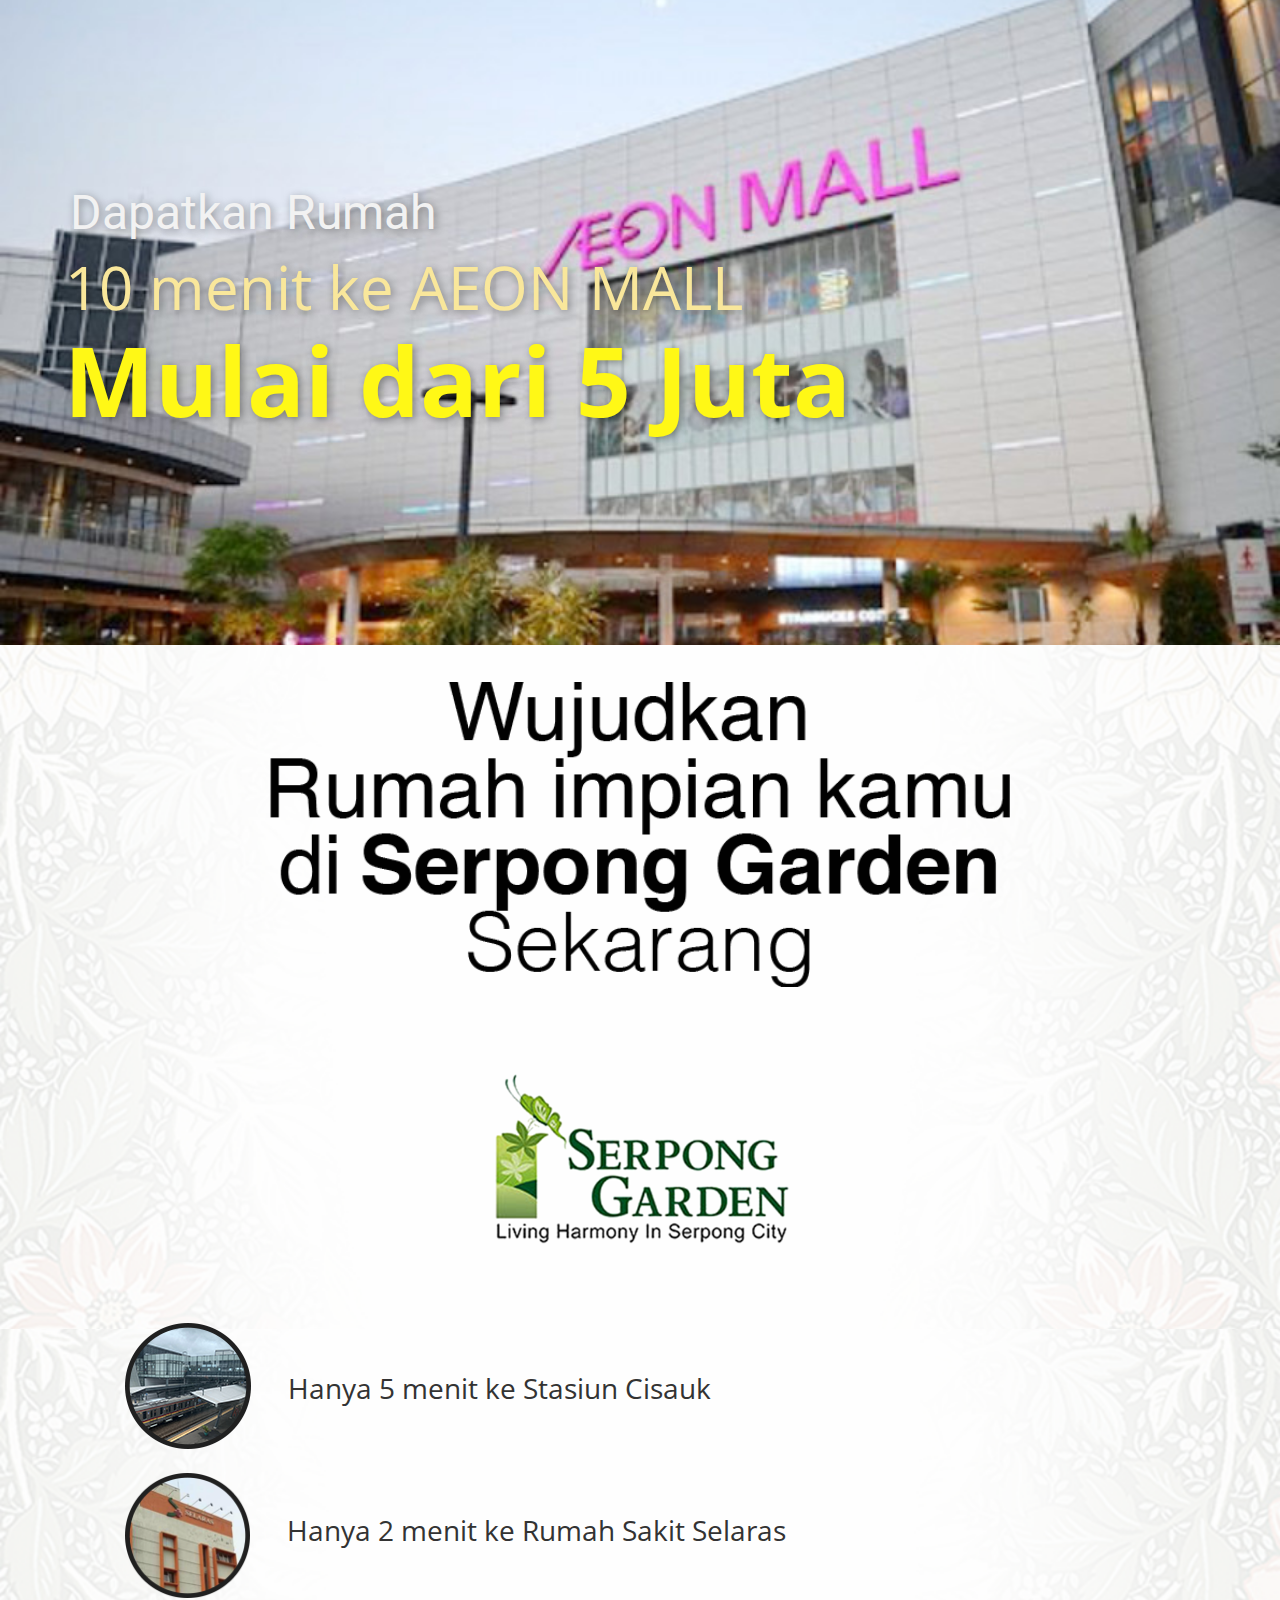
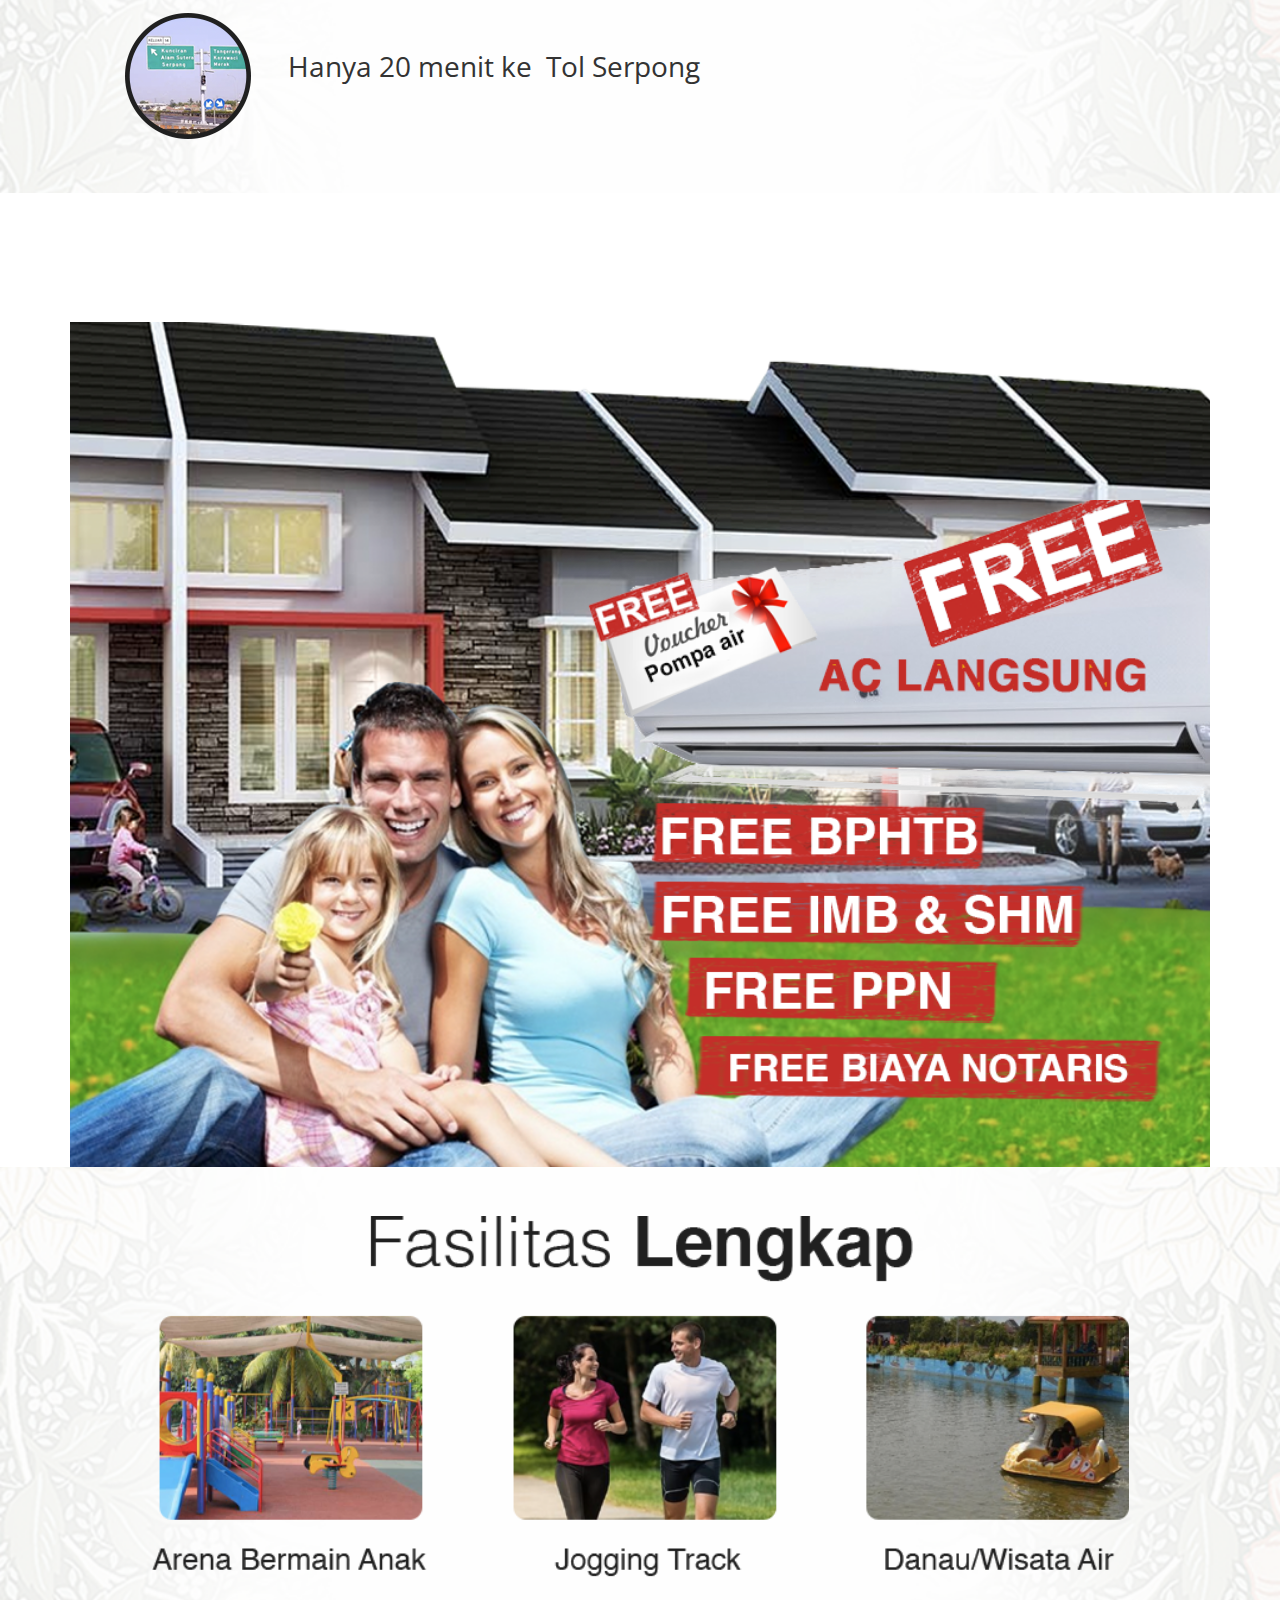
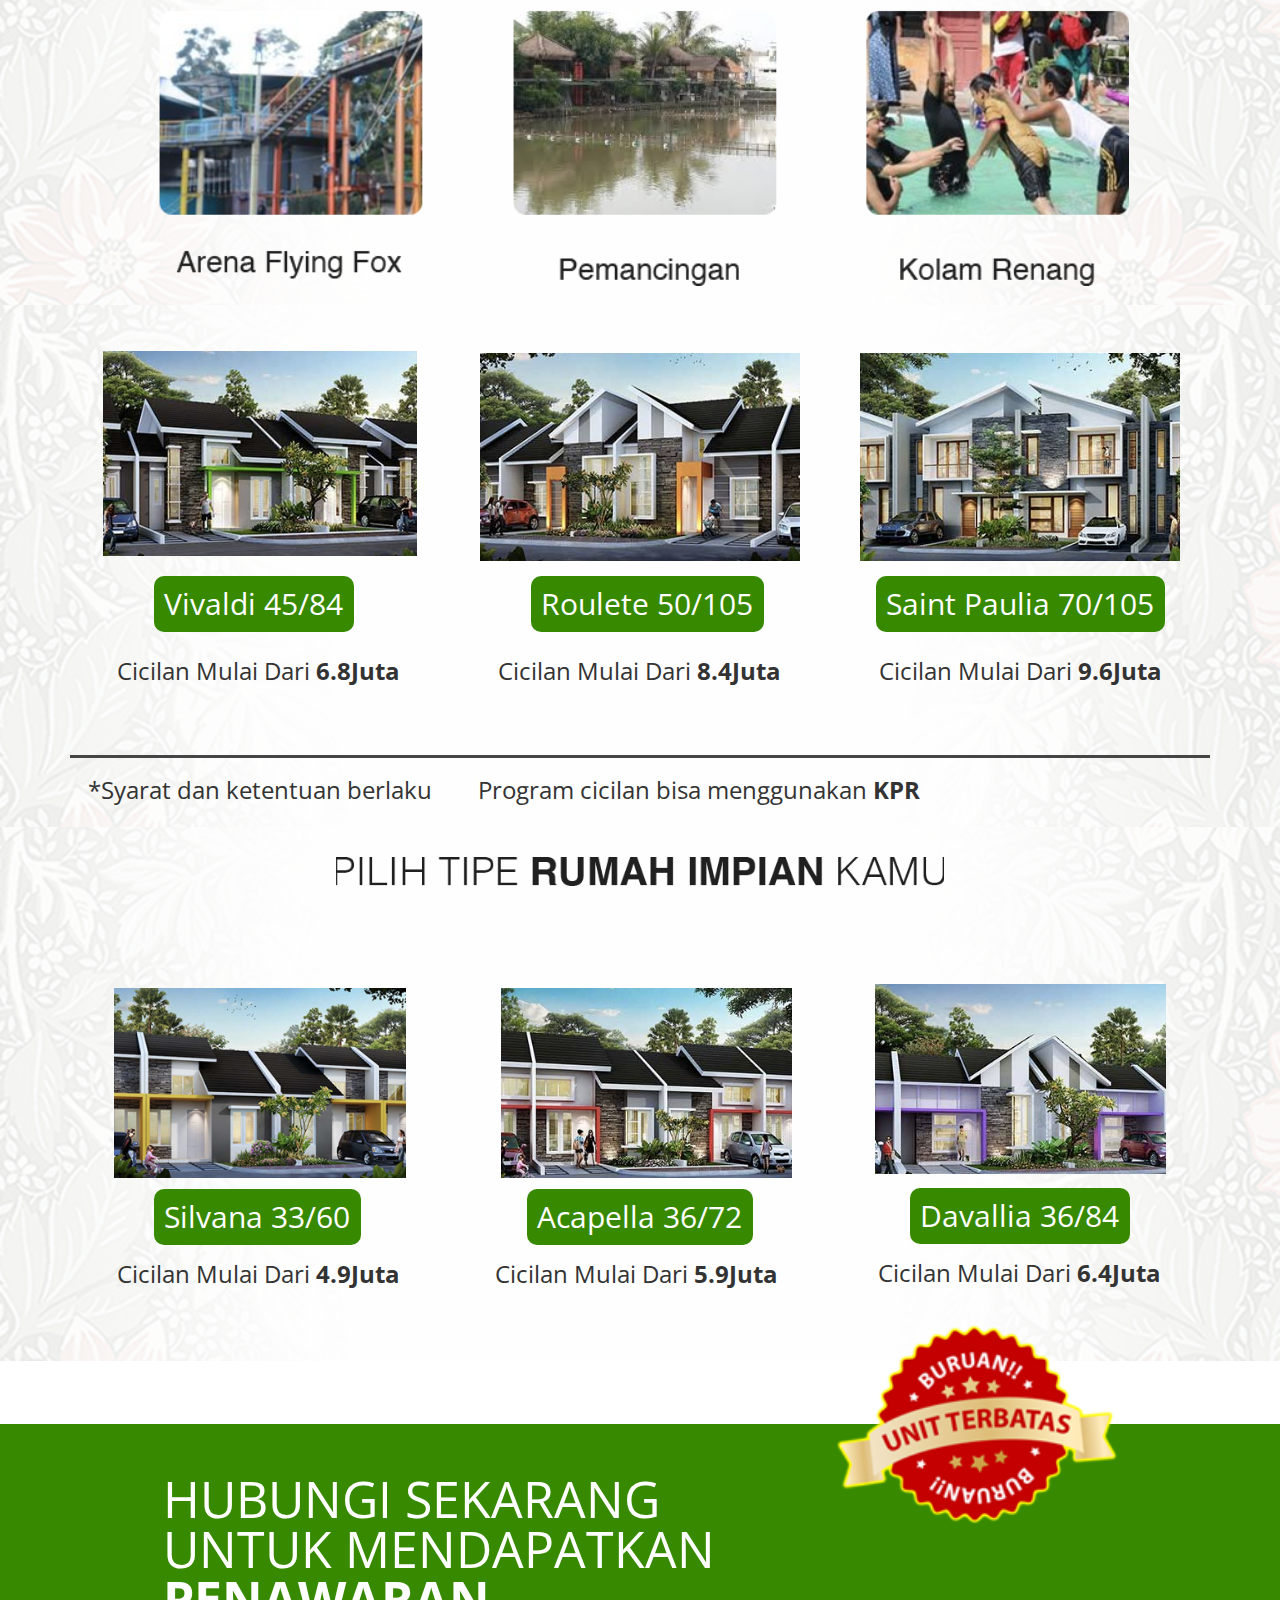
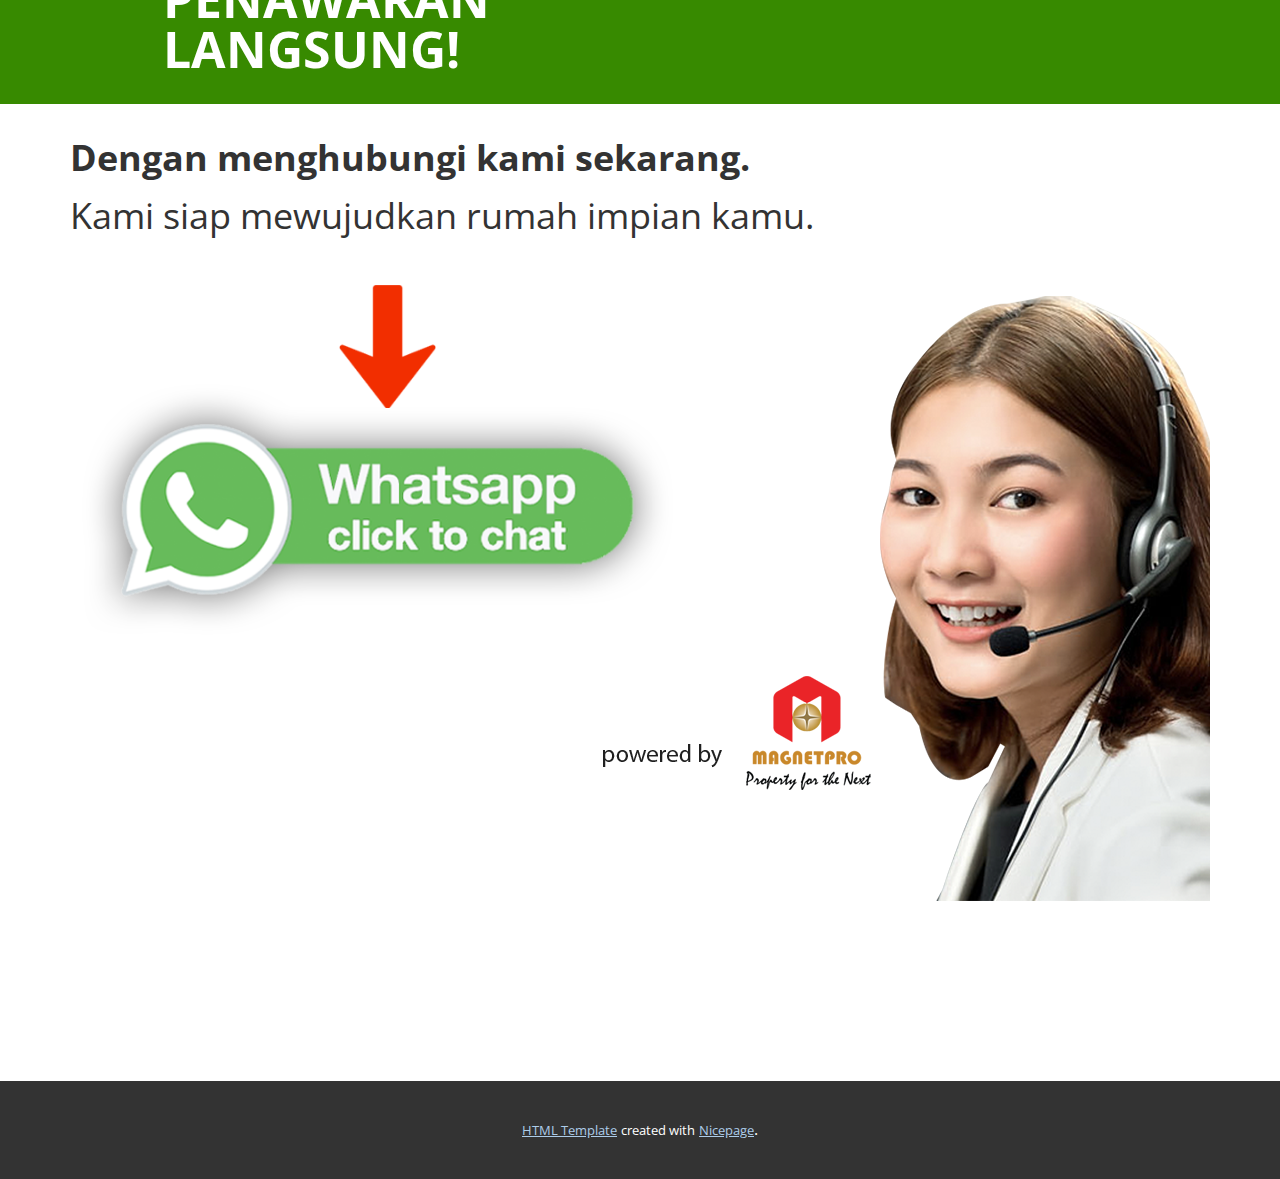
<file: index.html>
<!DOCTYPE html>
<html style="font-size: 16px;">
  <head>
    <meta name="viewport" content="width=device-width, initial-scale=1.0">
    <meta charset="utf-8">
    <meta name="keywords" content="Dapatkan Rumah">
    <meta name="description" content="">
    <meta name="page_type" content="np-template-header-footer-from-plugin">
    <title>Page 1</title>
    <link rel="stylesheet" href="nicepage.css" media="screen">
<link rel="stylesheet" href="Page-1.css" media="screen">
    <script class="u-script" type="text/javascript" src="jquery.js" defer=""></script>
    <script class="u-script" type="text/javascript" src="nicepage.js" defer=""></script>
    <meta name="generator" content="Nicepage 2.21.2, nicepage.com">
    
    
    
    
    
    
    
    
    
    <link id="u-theme-google-font" rel="stylesheet" href="https://fonts.googleapis.com/css?family=Roboto:100,100i,300,300i,400,400i,500,500i,700,700i,900,900i|Open+Sans:300,300i,400,400i,600,600i,700,700i,800,800i">
    <link id="u-page-google-font" rel="stylesheet" href="https://fonts.googleapis.com/css?family=Open+Sans:300,300i,400,400i,600,600i,700,700i,800,800i">
    <script type="application/ld+json">{
		"@context": "http://schema.org",
		"@type": "Organization",
		"name": "",
		"url": "index.html"
}</script>
    <meta property="og:title" content="Page 1">
    <meta property="og:type" content="website">
    <meta name="theme-color" content="#478ac9">
    <meta property="og:url" content="index.html">
  </head>
  <body data-home-page="Page-1.html" data-home-page-title="Page 1" class="u-body u-overlap"><header class="u-clearfix u-header u-header" id="sec-0a36"><div class="u-clearfix u-sheet u-sheet-1"></div></header>
    <section class="u-clearfix u-image u-section-1" id="sec-a970">
      <div class="u-clearfix u-sheet u-sheet-1">
        <h1 class="u-text u-text-grey-5 u-title u-text-1">Dapatkan Rumah</h1>
        <p class="u-align-right u-large-text u-text u-text-palette-3-light-2 u-text-variant u-text-2">10 menit ke AEON MALL</p>
        <p class="u-align-right u-text u-text-custom-color-2 u-text-3">Mulai dari 5 Juta</p>
      </div>
    </section>
    <section class="u-align-center u-clearfix u-image u-section-2" id="sec-42ad">
      <div class="u-clearfix u-sheet u-sheet-1">
        <img src="images/WujudkanRumahimpiankamudiSerpongGardenSekarang.png" alt="" class="u-expanded-width-xs u-image u-image-default u-image-1" data-image-width="688" data-image-height="286">
        <img src="images/logo-sg.png" alt="" class="u-expanded-width u-image u-image-contain u-image-default u-image-2" data-image-width="386" data-image-height="222">
      </div>
    </section>
    <section class="u-align-center u-clearfix u-image u-section-3" id="sec-c9be" data-image-width="959" data-image-height="1102">
      <div class="u-clearfix u-sheet u-valign-middle-lg u-valign-middle-md u-valign-middle-sm u-valign-middle-xl u-sheet-1">
        <div class="u-clearfix u-expanded-width u-layout-wrap u-layout-wrap-1">
          <div class="u-layout">
            <div class="u-layout-col">
              <div class="u-container-style u-layout-cell u-left-cell u-right-cell u-size-20 u-layout-cell-1">
                <div class="u-container-layout u-container-layout-1">
                  <img src="images/circle-serpong-garden-stasiun.png" alt="" class="u-image u-image-contain u-image-default u-image-1" data-image-width="126" data-image-height="126">
                  <p class="u-text u-text-default u-text-grey-80 u-text-1">Hanya 5 menit ke Stasiun Cisauk</p>
                </div>
              </div>
              <div class="u-container-style u-layout-cell u-left-cell u-right-cell u-size-20 u-layout-cell-2">
                <div class="u-container-layout u-valign-bottom u-container-layout-2">
                  <img src="images/Circle-serpong-garden-Rumah-sakit.png" alt="" class="u-image u-image-default u-image-2" data-image-width="126" data-image-height="126">
                  <p class="u-text u-text-grey-80 u-text-2">Hanya 2 menit ke Rumah Sakit Selaras</p>
                </div>
              </div>
              <div class="u-container-style u-layout-cell u-left-cell u-right-cell u-size-20 u-layout-cell-3">
                <div class="u-container-layout u-valign-bottom-lg u-valign-bottom-md u-valign-bottom-sm u-container-layout-3">
                  <img src="images/circle-serpong-garden-tol.png" alt="" class="u-image u-image-default u-image-3" data-image-width="126" data-image-height="126">
                  <p class="u-text u-text-default u-text-grey-80 u-text-3">Hanya 20 menit ke&nbsp;<b>&nbsp;</b>Tol Serpong
                  </p>
                </div>
              </div>
            </div>
          </div>
        </div>
      </div>
    </section>
    <section class="u-clearfix u-section-4" id="sec-7442">
      <div class="u-clearfix u-sheet u-valign-bottom-lg u-valign-bottom-xl u-sheet-1">
        <img class="u-expand-resize u-expanded-width-lg u-expanded-width-md u-expanded-width-xl u-image u-image-1" src="images/Rumah-serpong-garden.png">
        <img src="images/family-serpong-garden.png" alt="" class="u-expanded-width-lg u-expanded-width-md u-expanded-width-xl u-expanded-width-xs u-image u-image-default u-image-2" data-image-width="960" data-image-height="743">
      </div>
    </section>
    <section class="u-clearfix u-image u-section-5" id="sec-55e8" data-image-width="959" data-image-height="1102">
      <div class="u-clearfix u-sheet u-sheet-1">
        <img src="images/fasilitas1.png" alt="" class="u-image u-image-contain u-image-default u-image-1">
      </div>
    </section>
    <section class="u-clearfix u-image u-section-6" id="sec-e824" data-image-width="959" data-image-height="1102">
      <div class="u-clearfix u-sheet u-sheet-1">
        <div class="u-clearfix u-expanded-width u-layout-wrap u-layout-wrap-1">
          <div class="u-layout">
            <div class="u-layout-row">
              <div class="u-align-center-md u-align-center-sm u-align-center-xs u-container-style u-layout-cell u-left-cell u-size-20 u-layout-cell-1">
                <div class="u-container-layout u-container-layout-1">
                  <img src="images/Serpong-garden-Vivaldi.png" alt="" class="u-expanded-width-lg u-expanded-width-md u-image u-image-contain u-image-default u-image-1" data-image-width="356" data-image-height="232">
                  <a href="https://nicepage.com" class="u-border-radius-10 u-btn u-btn-round u-button-style u-custom-color-1 u-btn-1">Vivaldi 45/84</a>
                  <p class="u-text u-text-grey-80 u-text-1">Cicilan Mulai Dari <b>6.8Juta</b>
                  </p>
                </div>
              </div>
              <div class="u-align-center-lg u-align-center-md u-align-center-sm u-align-center-xs u-container-style u-layout-cell u-size-20 u-layout-cell-2">
                <div class="u-container-layout u-container-layout-2">
                  <img class="u-expand-resize u-expanded-width u-image u-image-contain u-image-2" src="images/Serpong-garden-Roulete.png" data-image-width="356" data-image-height="232">
                  <a href="https://nicepage.com" class="u-border-radius-10 u-btn u-btn-round u-button-style u-custom-color-1 u-btn-2">Roulete 50/105</a>
                  <p class="u-text u-text-default u-text-grey-80 u-text-2">Cicilan Mulai Dari <b>8.4Juta</b>
                  </p>
                </div>
              </div>
              <div class="u-container-style u-layout-cell u-right-cell u-size-20 u-layout-cell-3">
                <div class="u-container-layout u-valign-bottom-sm u-valign-bottom-xs u-container-layout-3">
                  <img src="images/Serpong-garden-Saint-Paulia.png" alt="" class="u-expanded-width u-image u-image-contain u-image-default u-image-3" data-image-width="356" data-image-height="232">
                  <a href="https://nicepage.com" class="u-border-radius-10 u-btn u-btn-round u-button-style u-custom-color-1 u-btn-3">Saint Paulia 70/105</a>
                  <p class="u-align-center u-text u-text-grey-80 u-text-3">Cicilan Mulai Dari <b>9.6Juta</b>
                  </p>
                </div>
              </div>
            </div>
          </div>
        </div>
        <div class="u-border-3 u-border-grey-dark-1 u-expanded-width u-line u-line-horizontal u-line-1"></div>
        <p class="u-text u-text-grey-80 u-text-4">*Syarat dan ketentuan berlaku</p>
        <p class="u-text u-text-grey-80 u-text-5">Program cicilan bisa menggunakan <b>KPR</b>
        </p>
      </div>
    </section>
    <section class="u-align-center-sm u-align-center-xs u-align-left-lg u-align-left-md u-align-left-xl u-clearfix u-image u-section-7" id="sec-e741" data-image-width="959" data-image-height="1102">
      <div class="u-clearfix u-sheet u-sheet-1">
        <img src="images/PILIHTIPERUMAHIMPIANKAMU.png" alt="" class="u-expanded-width-xs u-image u-image-default u-image-1" data-image-width="738" data-image-height="35">
        <div class="u-clearfix u-expanded-width u-layout-wrap u-layout-wrap-1">
          <div class="u-layout">
            <div class="u-layout-row">
              <div class="u-align-center-lg u-align-center-md u-align-center-sm u-align-center-xs u-container-style u-layout-cell u-left-cell u-size-20 u-layout-cell-1">
                <div class="u-container-layout u-container-layout-1">
                  <img class="u-expand-resize u-image u-image-contain u-image-2" src="images/serpong-garden-tipe-silvana.png" data-image-width="356" data-image-height="232">
                  <a href="https://nicepage.com" class="u-border-radius-10 u-btn u-btn-round u-button-style u-custom-color-1 u-btn-1">Silvana 33/60</a>
                  <p class="u-text u-text-grey-80 u-text-1">Cicilan Mulai Dari <b>4.9Juta</b>
                  </p>
                </div>
              </div>
              <div class="u-align-center-lg u-align-center-md u-align-center-sm u-align-center-xs u-align-left-xl u-container-style u-layout-cell u-size-20 u-layout-cell-2">
                <div class="u-container-layout u-container-layout-2">
                  <img src="images/Serpong-garden-acapella.png" alt="" class="u-image u-image-contain u-image-default u-image-3" data-image-width="356" data-image-height="232">
                  <a href="https://nicepage.com" class="u-border-radius-10 u-btn u-btn-round u-button-style u-custom-color-1 u-btn-2">Acapella 36/72</a>
                  <p class="u-text u-text-default u-text-grey-80 u-text-2">Cicilan Mulai Dari <b>5.9Juta</b>
                  </p>
                </div>
              </div>
              <div class="u-align-center-lg u-align-center-sm u-align-center-xs u-container-style u-layout-cell u-right-cell u-size-20 u-layout-cell-3">
                <div class="u-container-layout u-valign-bottom-md u-valign-bottom-sm u-valign-bottom-xs u-container-layout-3">
                  <img src="images/Serpong-garden-davallia.png" alt="" class="u-image u-image-contain u-image-default u-image-4" data-image-width="356" data-image-height="232">
                  <a href="https://nicepage.com" class="u-border-radius-10 u-btn u-btn-round u-button-style u-custom-color-1 u-btn-3">Davallia 36/84</a>
                  <p class="u-align-center-md u-text u-text-default u-text-grey-80 u-text-3">Cicilan Mulai Dari <b>6.4Juta</b>
                  </p>
                </div>
              </div>
            </div>
          </div>
        </div>
      </div>
    </section>
    <section class="u-align-center u-clearfix u-section-8" id="sec-c474">
      <div class="u-align-left u-container-style u-custom-color-1 u-expanded-width-lg u-expanded-width-md u-expanded-width-sm u-expanded-width-xl u-group u-group-1">
        <div class="u-container-layout u-container-layout-1">
          <img src="images/unit-terbatas.png" alt="" class="u-image u-image-contain u-image-default u-image-1" data-image-width="183" data-image-height="129">
          <p class="u-text u-text-1">HUBUNGI SEKARANG&nbsp;<br>UNTUK&nbsp;MENDAPATKAN&nbsp;<br><b>PENAWARAN LANGSUNG!</b>
          </p>
        </div>
      </div>
      <p class="u-align-center-xs u-align-left-lg u-align-left-md u-align-left-sm u-align-left-xl u-text u-text-grey-80 u-text-2"><b>Dengan menghubungi kami sekarang.</b>
        <br>Kami siap mewujudkan rumah impian kamu.<br>
      </p>
      <img src="images/arrow-whatsapp.png" alt="" class="u-image u-image-contain u-image-default u-image-2" data-image-width="109" data-image-height="139">
      <img src="images/whatsapp-button.png" alt="" class="u-image u-image-contain u-image-default u-image-3" data-image-width="617" data-image-height="262">
      <img src="images/powered-magnetpro.png" alt="" class="u-image u-image-contain u-image-default u-image-4" data-image-width="268" data-image-height="114">
      <img src="images/woman-cs-magnetpro.png" alt="" class="u-image u-image-default u-image-5" data-image-width="330" data-image-height="605">
    </section>
    
    
    <footer class="u-align-left u-clearfix u-footer u-white u-footer" id="sec-f4e8"><div class="u-clearfix u-sheet u-sheet-1"></div></footer>
    <section class="u-backlink u-clearfix u-grey-80">
      <a class="u-link" href="https://nicepage.com/html-templates" target="_blank">
        <span>HTML Template</span>
      </a>
      <p class="u-text">
        <span>created with</span>
      </p>
      <a class="u-link" href="https://nicepage.com/html" target="_blank">
        <span>Nicepage</span>
      </a>. 
    </section>
  </body>
</html>
</file>
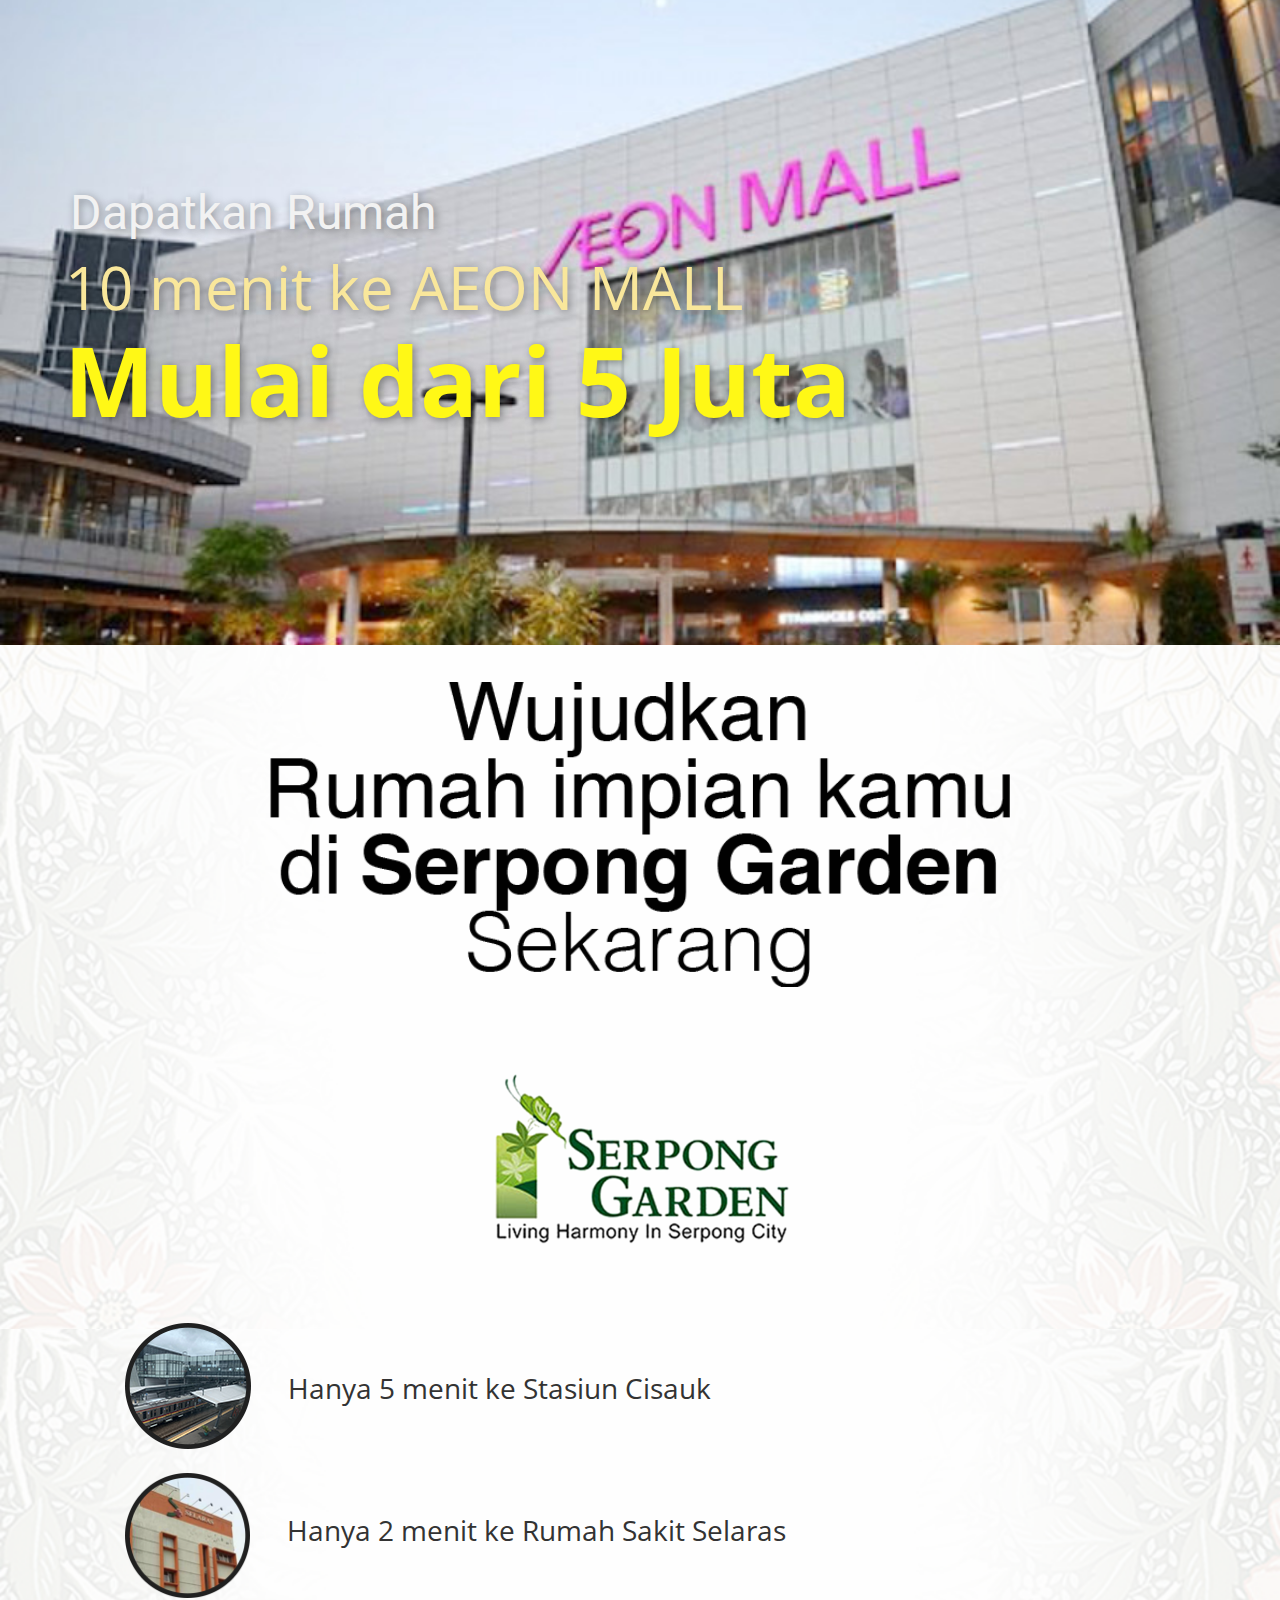
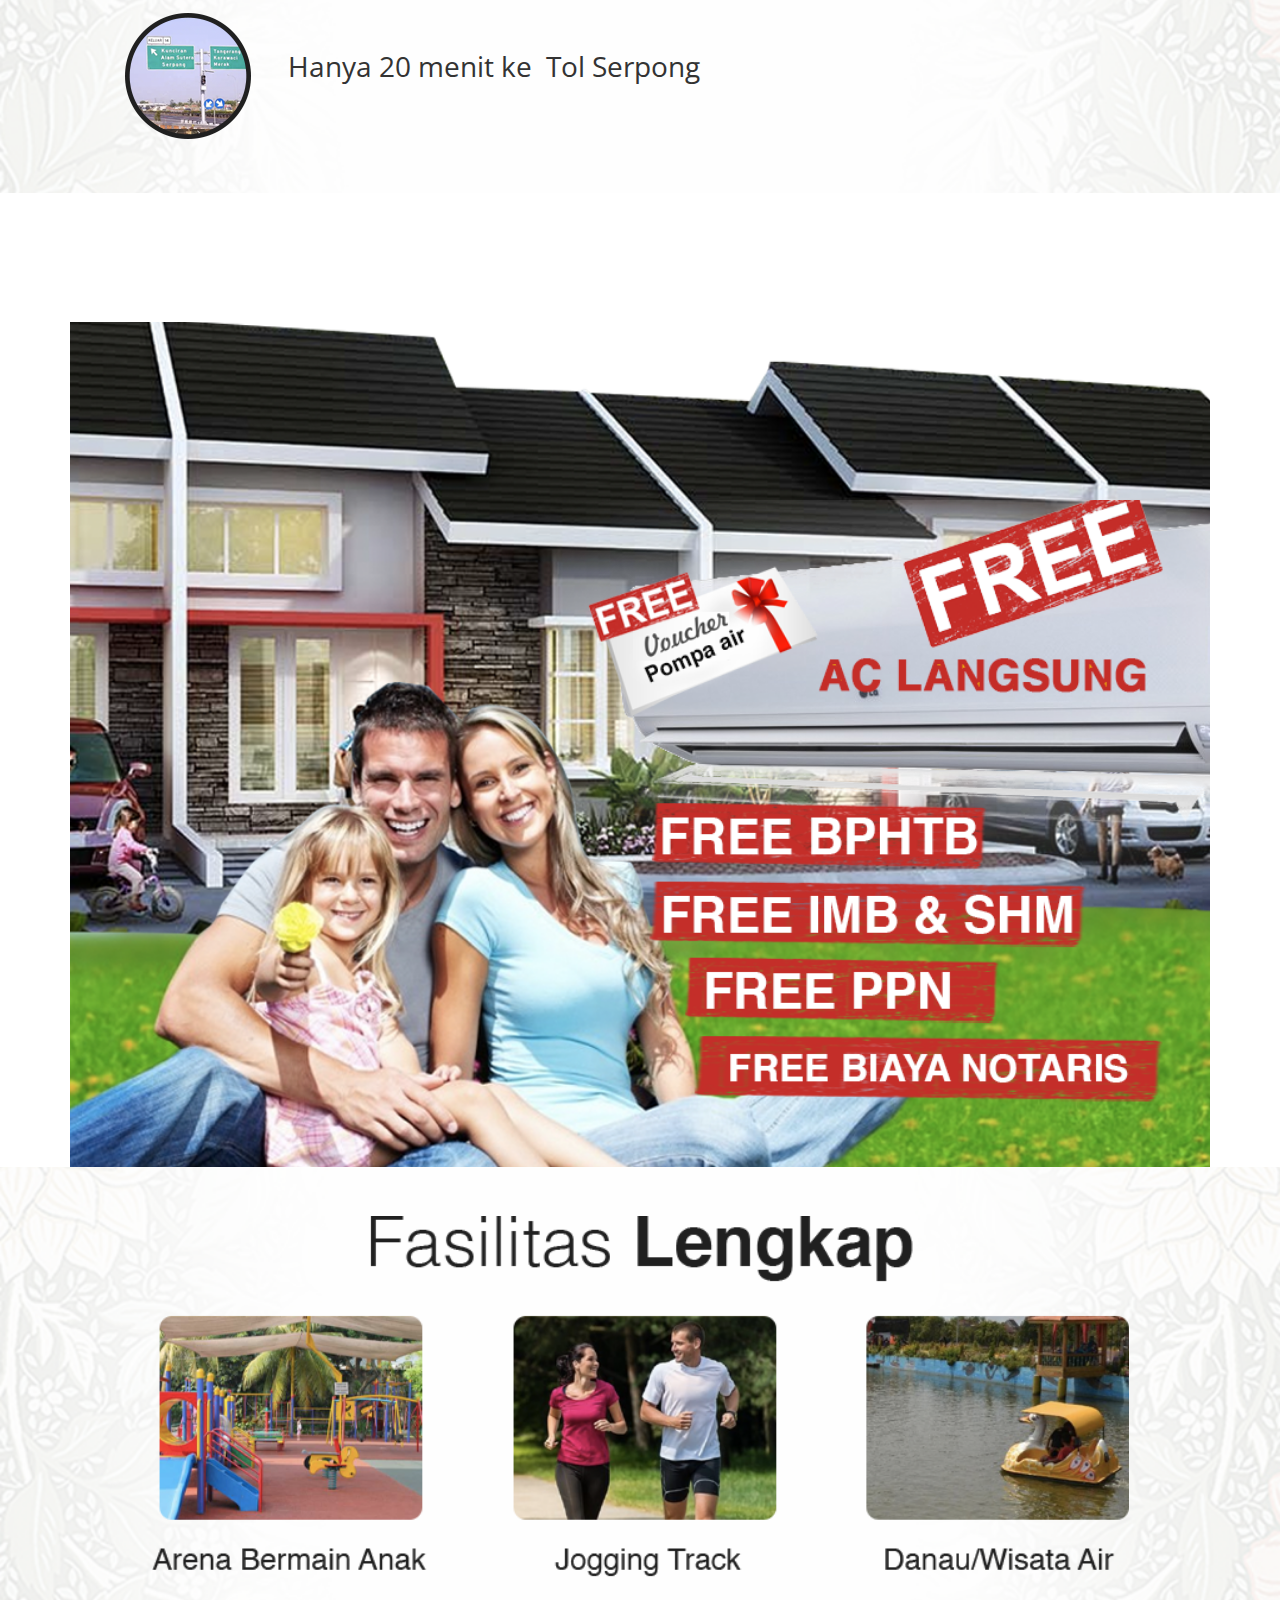
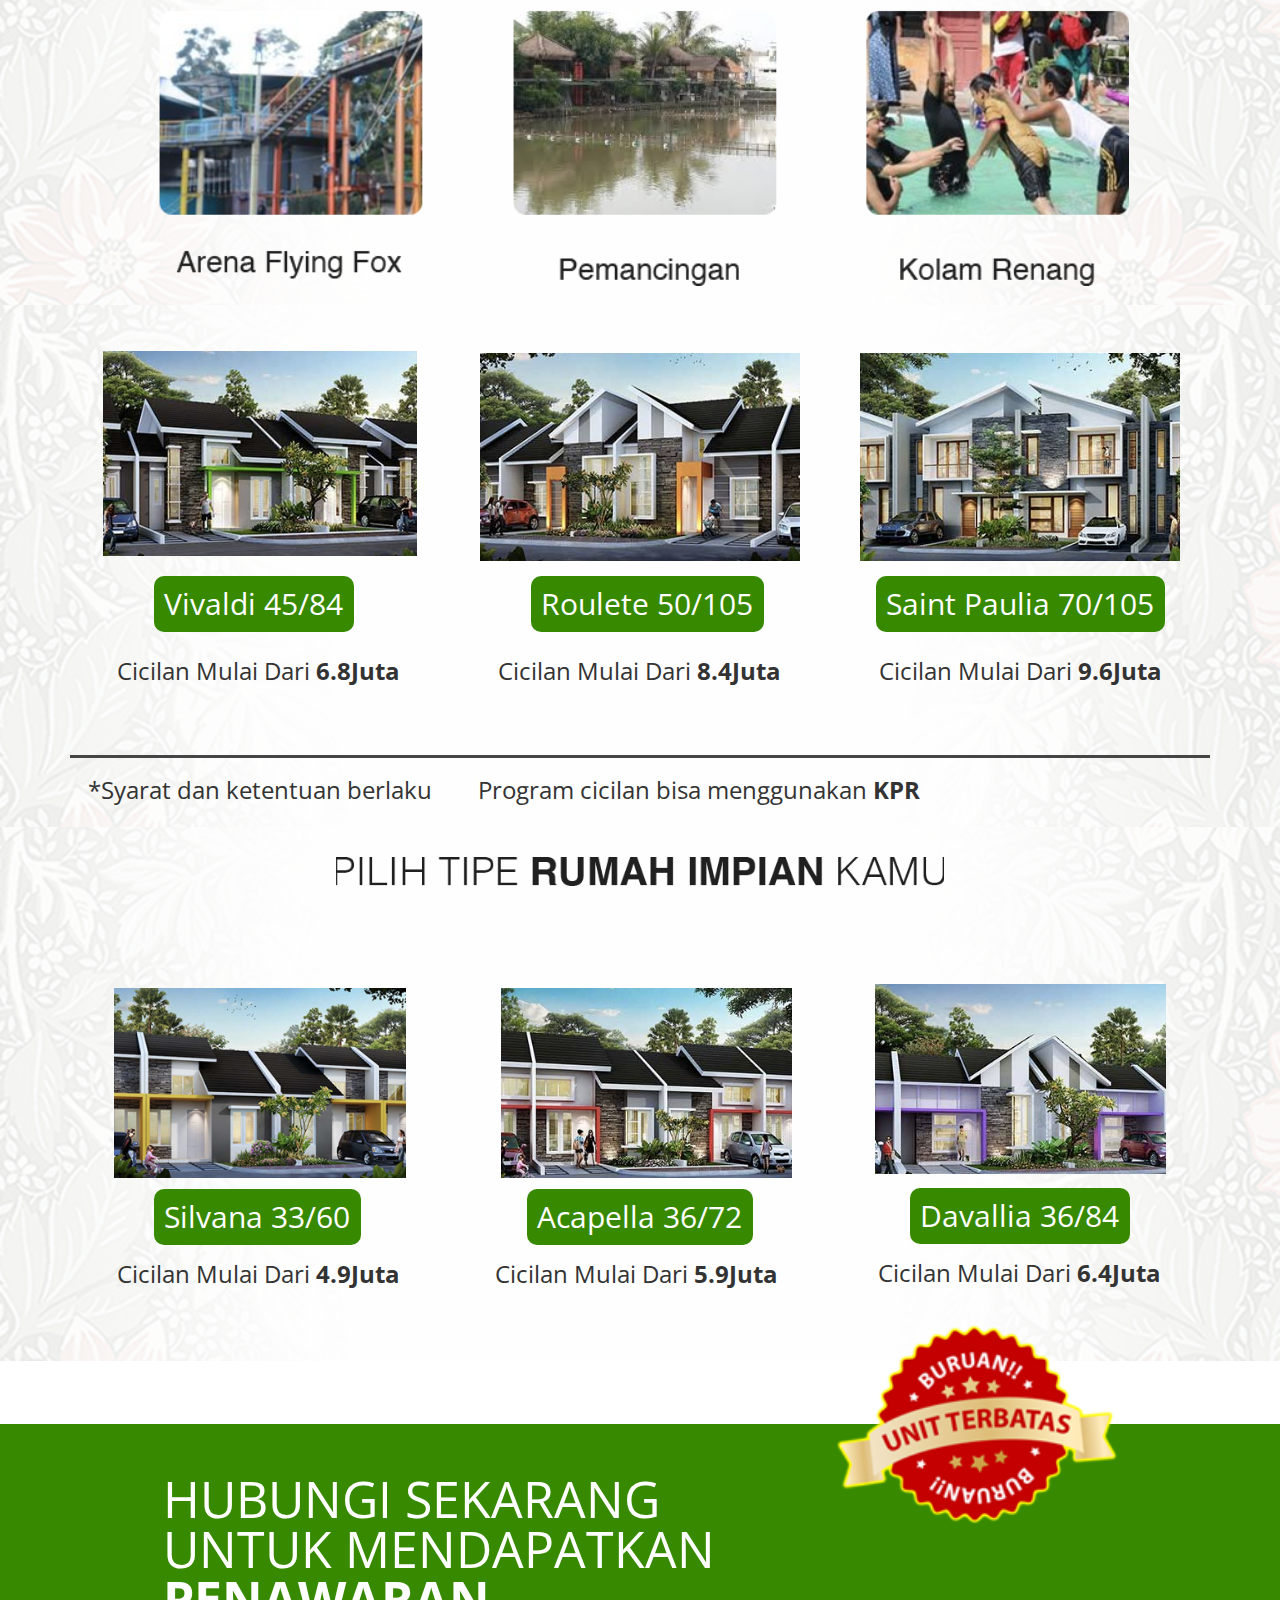
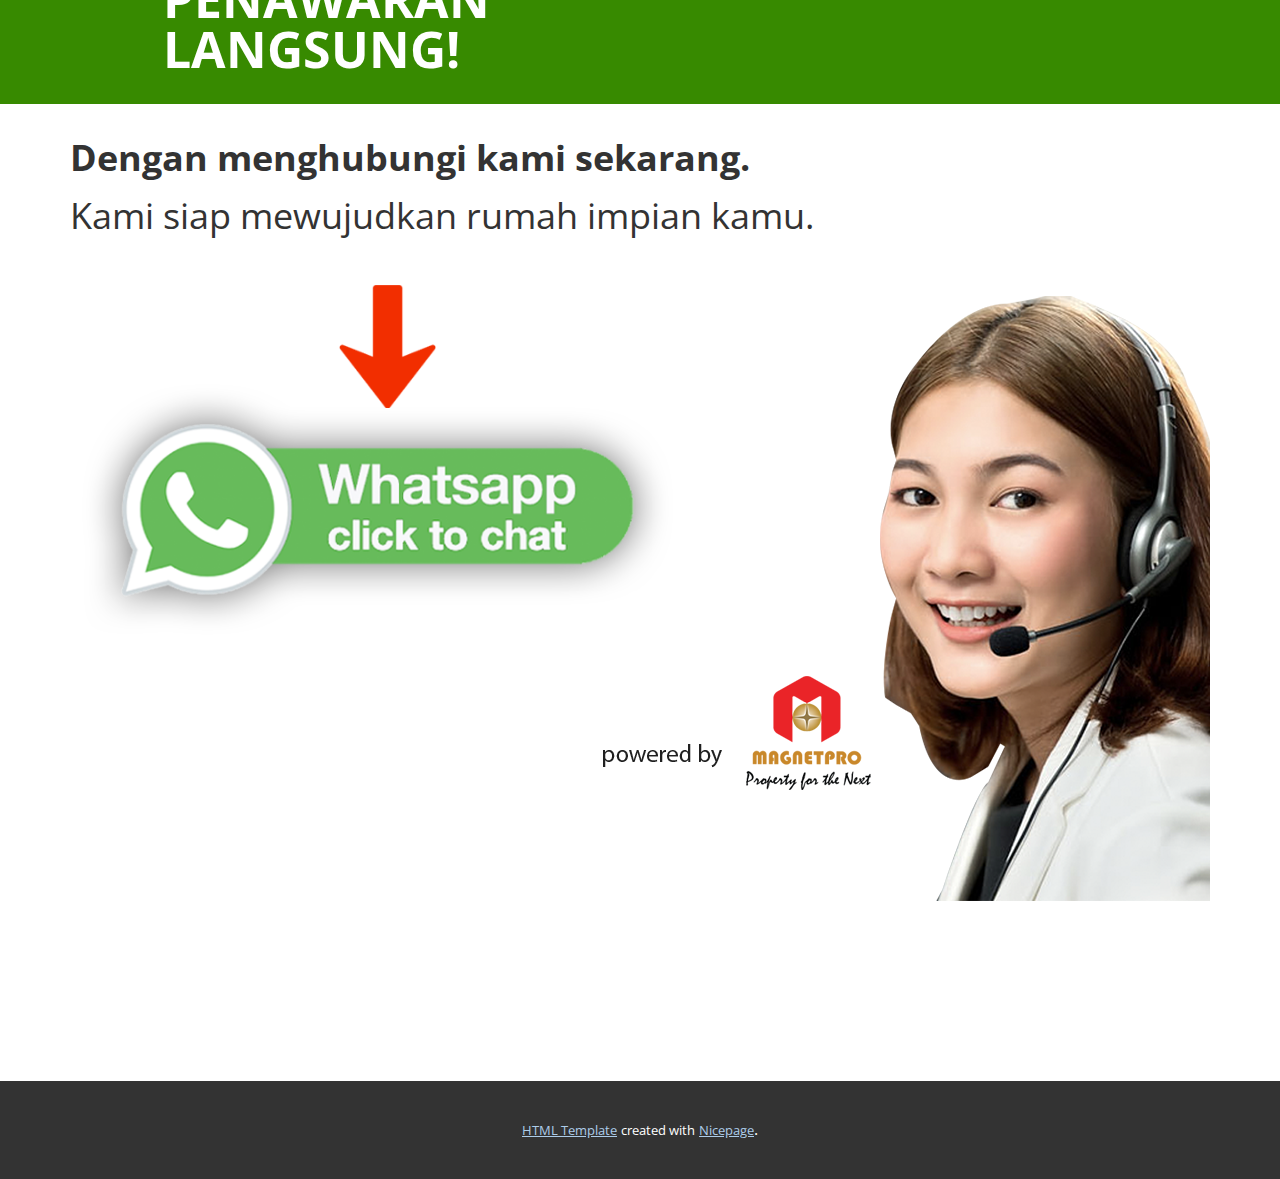
<file: Page-1.html>
<!DOCTYPE html>
<html style="font-size: 16px;">
  <head>
    <meta name="viewport" content="width=device-width, initial-scale=1.0">
    <meta charset="utf-8">
    <meta name="keywords" content="Dapatkan Rumah">
    <meta name="description" content="">
    <meta name="page_type" content="np-template-header-footer-from-plugin">
    <!-- Global site tag (gtag.js) - Google Analytics -->
<script async src="https://www.googletagmanager.com/gtag/js?id=UA-176133401-1"></script>
<script>
  window.dataLayer = window.dataLayer || [];
  function gtag(){dataLayer.push(arguments);}
  gtag('js', new Date());

  gtag('config', 'UA-176133401-1');
</script>

    <title>Page 1</title>
    <link rel="stylesheet" href="nicepage.css" media="screen">
<link rel="stylesheet" href="Page-1.css" media="screen">
    <script class="u-script" type="text/javascript" src="jquery.js" defer=""></script>
    <script class="u-script" type="text/javascript" src="nicepage.js" defer=""></script>
    <meta name="generator" content="Nicepage 2.21.2, nicepage.com">
    
    
    
    
    
    
    
    
    
    <link id="u-theme-google-font" rel="stylesheet" href="https://fonts.googleapis.com/css?family=Roboto:100,100i,300,300i,400,400i,500,500i,700,700i,900,900i|Open+Sans:300,300i,400,400i,600,600i,700,700i,800,800i">
    <link id="u-page-google-font" rel="stylesheet" href="https://fonts.googleapis.com/css?family=Open+Sans:300,300i,400,400i,600,600i,700,700i,800,800i">
    <script type="application/ld+json">{
		"@context": "http://schema.org",
		"@type": "Organization",
		"name": "",
		"url": "index.html"
}</script>
    <meta property="og:title" content="Page 1">
    <meta property="og:type" content="website">
    <meta name="theme-color" content="#478ac9">
    <meta property="og:url" content="index.html">
  </head>
  <body class="u-body u-overlap"><header class="u-clearfix u-header u-header" id="sec-0a36"><div class="u-clearfix u-sheet u-sheet-1"></div></header>
    <section class="u-clearfix u-image u-section-1" id="sec-a970">
      <div class="u-clearfix u-sheet u-sheet-1">
        <h1 class="u-text u-text-grey-5 u-title u-text-1">Dapatkan Rumah</h1>
        <p class="u-align-right u-large-text u-text u-text-palette-3-light-2 u-text-variant u-text-2">10 menit ke AEON MALL</p>
        <p class="u-align-right u-text u-text-custom-color-2 u-text-3">Mulai dari 5 Juta</p>
      </div>
    </section>
    <section class="u-align-center u-clearfix u-image u-section-2" id="sec-42ad">
      <div class="u-clearfix u-sheet u-sheet-1">
        <img src="images/WujudkanRumahimpiankamudiSerpongGardenSekarang.png" alt="" class="u-expanded-width-xs u-image u-image-default u-image-1" data-image-width="688" data-image-height="286">
        <img src="images/logo-sg.png" alt="" class="u-expanded-width u-image u-image-contain u-image-default u-image-2" data-image-width="386" data-image-height="222">
      </div>
    </section>
    <section class="u-align-center u-clearfix u-image u-section-3" id="sec-c9be" data-image-width="959" data-image-height="1102">
      <div class="u-clearfix u-sheet u-valign-middle-lg u-valign-middle-md u-valign-middle-sm u-valign-middle-xl u-sheet-1">
        <div class="u-clearfix u-expanded-width u-layout-wrap u-layout-wrap-1">
          <div class="u-layout">
            <div class="u-layout-col">
              <div class="u-container-style u-layout-cell u-left-cell u-right-cell u-size-20 u-layout-cell-1">
                <div class="u-container-layout u-container-layout-1">
                  <img src="images/circle-serpong-garden-stasiun.png" alt="" class="u-image u-image-contain u-image-default u-image-1" data-image-width="126" data-image-height="126">
                  <p class="u-text u-text-default u-text-grey-80 u-text-1">Hanya 5 menit ke Stasiun Cisauk</p>
                </div>
              </div>
              <div class="u-container-style u-layout-cell u-left-cell u-right-cell u-size-20 u-layout-cell-2">
                <div class="u-container-layout u-valign-bottom u-container-layout-2">
                  <img src="images/Circle-serpong-garden-Rumah-sakit.png" alt="" class="u-image u-image-default u-image-2" data-image-width="126" data-image-height="126">
                  <p class="u-text u-text-grey-80 u-text-2">Hanya 2 menit ke Rumah Sakit Selaras</p>
                </div>
              </div>
              <div class="u-container-style u-layout-cell u-left-cell u-right-cell u-size-20 u-layout-cell-3">
                <div class="u-container-layout u-valign-bottom-lg u-valign-bottom-md u-valign-bottom-sm u-container-layout-3">
                  <img src="images/circle-serpong-garden-tol.png" alt="" class="u-image u-image-default u-image-3" data-image-width="126" data-image-height="126">
                  <p class="u-text u-text-default u-text-grey-80 u-text-3">Hanya 20 menit ke&nbsp;<b>&nbsp;</b>Tol Serpong
                  </p>
                </div>
              </div>
            </div>
          </div>
        </div>
      </div>
    </section>
    <section class="u-clearfix u-section-4" id="sec-7442">
      <div class="u-clearfix u-sheet u-valign-bottom-lg u-valign-bottom-xl u-sheet-1">
        <img class="u-expand-resize u-expanded-width-lg u-expanded-width-md u-expanded-width-xl u-image u-image-1" src="images/Rumah-serpong-garden.png">
        <img src="images/family-serpong-garden.png" alt="" class="u-expanded-width-lg u-expanded-width-md u-expanded-width-xl u-expanded-width-xs u-image u-image-default u-image-2" data-image-width="960" data-image-height="743">
      </div>
    </section>
    <section class="u-clearfix u-image u-section-5" id="sec-55e8" data-image-width="959" data-image-height="1102">
      <div class="u-clearfix u-sheet u-sheet-1">
        <img src="images/fasilitas1.png" alt="" class="u-image u-image-contain u-image-default u-image-1">
      </div>
    </section>
    <section class="u-clearfix u-image u-section-6" id="sec-e824" data-image-width="959" data-image-height="1102">
      <div class="u-clearfix u-sheet u-sheet-1">
        <div class="u-clearfix u-expanded-width u-layout-wrap u-layout-wrap-1">
          <div class="u-layout">
            <div class="u-layout-row">
              <div class="u-align-center-md u-align-center-sm u-align-center-xs u-container-style u-layout-cell u-left-cell u-size-20 u-layout-cell-1">
                <div class="u-container-layout u-container-layout-1">
                  <img src="images/Serpong-garden-Vivaldi.png" alt="" class="u-expanded-width-lg u-expanded-width-md u-image u-image-contain u-image-default u-image-1" data-image-width="356" data-image-height="232">
                  <a href="https://nicepage.com" class="u-border-radius-10 u-btn u-btn-round u-button-style u-custom-color-1 u-btn-1">Vivaldi 45/84</a>
                  <p class="u-text u-text-grey-80 u-text-1">Cicilan Mulai Dari <b>6.8Juta</b>
                  </p>
                </div>
              </div>
              <div class="u-align-center-lg u-align-center-md u-align-center-sm u-align-center-xs u-container-style u-layout-cell u-size-20 u-layout-cell-2">
                <div class="u-container-layout u-container-layout-2">
                  <img class="u-expand-resize u-expanded-width u-image u-image-contain u-image-2" src="images/Serpong-garden-Roulete.png" data-image-width="356" data-image-height="232">
                  <a href="https://nicepage.com" class="u-border-radius-10 u-btn u-btn-round u-button-style u-custom-color-1 u-btn-2">Roulete 50/105</a>
                  <p class="u-text u-text-default u-text-grey-80 u-text-2">Cicilan Mulai Dari <b>8.4Juta</b>
                  </p>
                </div>
              </div>
              <div class="u-container-style u-layout-cell u-right-cell u-size-20 u-layout-cell-3">
                <div class="u-container-layout u-valign-bottom-sm u-valign-bottom-xs u-container-layout-3">
                  <img src="images/Serpong-garden-Saint-Paulia.png" alt="" class="u-expanded-width u-image u-image-contain u-image-default u-image-3" data-image-width="356" data-image-height="232">
                  <a href="https://nicepage.com" class="u-border-radius-10 u-btn u-btn-round u-button-style u-custom-color-1 u-btn-3">Saint Paulia 70/105</a>
                  <p class="u-align-center u-text u-text-grey-80 u-text-3">Cicilan Mulai Dari <b>9.6Juta</b>
                  </p>
                </div>
              </div>
            </div>
          </div>
        </div>
        <div class="u-border-3 u-border-grey-dark-1 u-expanded-width u-line u-line-horizontal u-line-1"></div>
        <p class="u-text u-text-grey-80 u-text-4">*Syarat dan ketentuan berlaku</p>
        <p class="u-text u-text-grey-80 u-text-5">Program cicilan bisa menggunakan <b>KPR</b>
        </p>
      </div>
    </section>
    <section class="u-align-center-sm u-align-center-xs u-align-left-lg u-align-left-md u-align-left-xl u-clearfix u-image u-section-7" id="sec-e741" data-image-width="959" data-image-height="1102">
      <div class="u-clearfix u-sheet u-sheet-1">
        <img src="images/PILIHTIPERUMAHIMPIANKAMU.png" alt="" class="u-expanded-width-xs u-image u-image-default u-image-1" data-image-width="738" data-image-height="35">
        <div class="u-clearfix u-expanded-width u-layout-wrap u-layout-wrap-1">
          <div class="u-layout">
            <div class="u-layout-row">
              <div class="u-align-center-lg u-align-center-md u-align-center-sm u-align-center-xs u-container-style u-layout-cell u-left-cell u-size-20 u-layout-cell-1">
                <div class="u-container-layout u-container-layout-1">
                  <img class="u-expand-resize u-image u-image-contain u-image-2" src="images/serpong-garden-tipe-silvana.png" data-image-width="356" data-image-height="232">
                  <a href="https://nicepage.com" class="u-border-radius-10 u-btn u-btn-round u-button-style u-custom-color-1 u-btn-1">Silvana 33/60</a>
                  <p class="u-text u-text-grey-80 u-text-1">Cicilan Mulai Dari <b>4.9Juta</b>
                  </p>
                </div>
              </div>
              <div class="u-align-center-lg u-align-center-md u-align-center-sm u-align-center-xs u-align-left-xl u-container-style u-layout-cell u-size-20 u-layout-cell-2">
                <div class="u-container-layout u-container-layout-2">
                  <img src="images/Serpong-garden-acapella.png" alt="" class="u-image u-image-contain u-image-default u-image-3" data-image-width="356" data-image-height="232">
                  <a href="https://nicepage.com" class="u-border-radius-10 u-btn u-btn-round u-button-style u-custom-color-1 u-btn-2">Acapella 36/72</a>
                  <p class="u-text u-text-default u-text-grey-80 u-text-2">Cicilan Mulai Dari <b>5.9Juta</b>
                  </p>
                </div>
              </div>
              <div class="u-align-center-lg u-align-center-sm u-align-center-xs u-container-style u-layout-cell u-right-cell u-size-20 u-layout-cell-3">
                <div class="u-container-layout u-valign-bottom-md u-valign-bottom-sm u-valign-bottom-xs u-container-layout-3">
                  <img src="images/Serpong-garden-davallia.png" alt="" class="u-image u-image-contain u-image-default u-image-4" data-image-width="356" data-image-height="232">
                  <a href="https://nicepage.com" class="u-border-radius-10 u-btn u-btn-round u-button-style u-custom-color-1 u-btn-3">Davallia 36/84</a>
                  <p class="u-align-center-md u-text u-text-default u-text-grey-80 u-text-3">Cicilan Mulai Dari <b>6.4Juta</b>
                  </p>
                </div>
              </div>
            </div>
          </div>
        </div>
      </div>
    </section>
    <section class="u-align-center u-clearfix u-section-8" id="sec-c474">
      <div class="u-align-left u-container-style u-custom-color-1 u-expanded-width-lg u-expanded-width-md u-expanded-width-sm u-expanded-width-xl u-group u-group-1">
        <div class="u-container-layout u-container-layout-1">
          <img src="images/unit-terbatas.png" alt="" class="u-image u-image-contain u-image-default u-image-1" data-image-width="183" data-image-height="129">
          <p class="u-text u-text-1">HUBUNGI SEKARANG&nbsp;<br>UNTUK&nbsp;MENDAPATKAN&nbsp;<br><b>PENAWARAN LANGSUNG!</b>
          </p>
        </div>
      </div>
      <p class="u-align-center-xs u-align-left-lg u-align-left-md u-align-left-sm u-align-left-xl u-text u-text-grey-80 u-text-2"><b>Dengan menghubungi kami sekarang.</b>
        <br>Kami siap mewujudkan rumah impian kamu.<br>
      </p>
      <img src="images/arrow-whatsapp.png" alt="" class="u-image u-image-contain u-image-default u-image-2" data-image-width="109" data-image-height="139">
      <img src="images/whatsapp-button.png" alt="" class="u-image u-image-contain u-image-default u-image-3" data-image-width="617" data-image-height="262">
      <img src="images/powered-magnetpro.png" alt="" class="u-image u-image-contain u-image-default u-image-4" data-image-width="268" data-image-height="114">
      <img src="images/woman-cs-magnetpro.png" alt="" class="u-image u-image-default u-image-5" data-image-width="330" data-image-height="605">
    </section>
    
    
    <footer class="u-align-left u-clearfix u-footer u-white u-footer" id="sec-f4e8"><div class="u-clearfix u-sheet u-sheet-1"></div></footer>
    <section class="u-backlink u-clearfix u-grey-80">
      <a class="u-link" href="https://nicepage.com/html-templates" target="_blank">
        <span>HTML Template</span>
      </a>
      <p class="u-text">
        <span>created with</span>
      </p>
      <a class="u-link" href="https://nicepage.com/html" target="_blank">
        <span>Nicepage</span>
      </a>. 
    </section>
  </body>
</html>
</file>
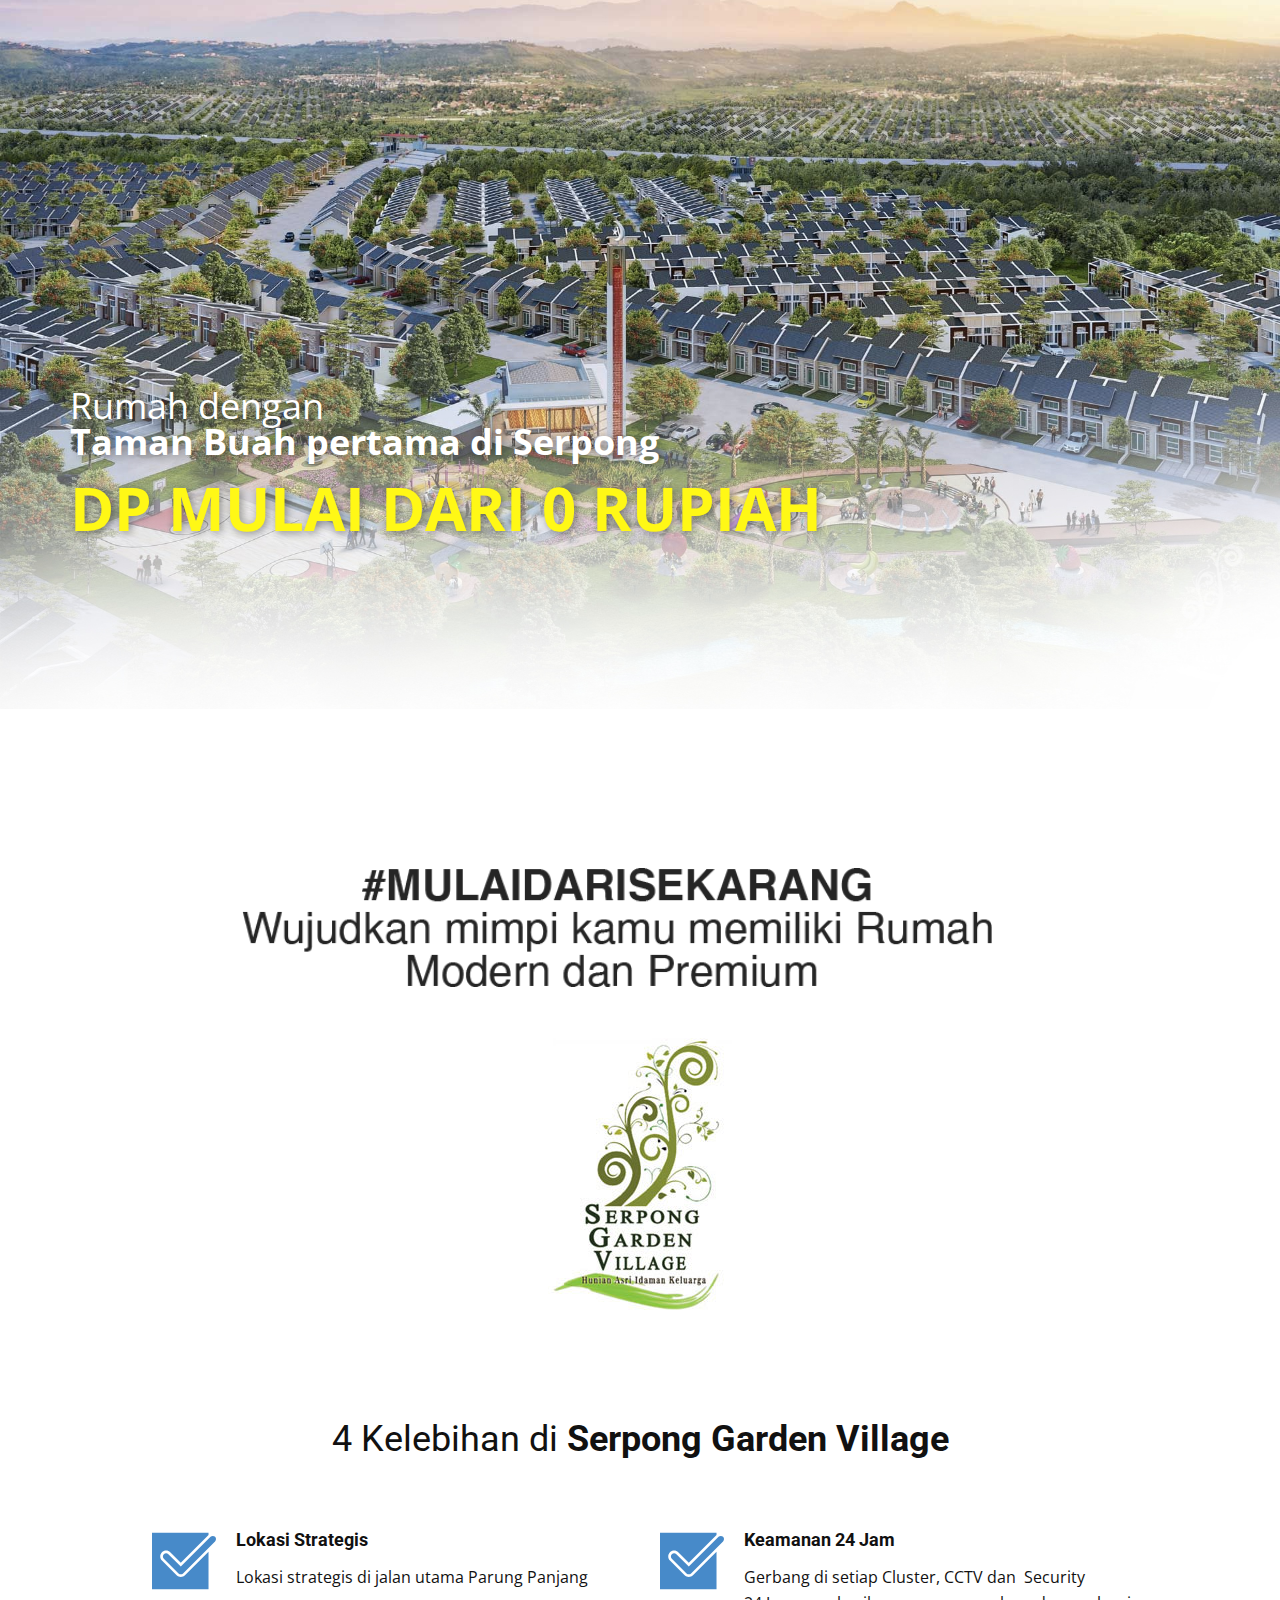
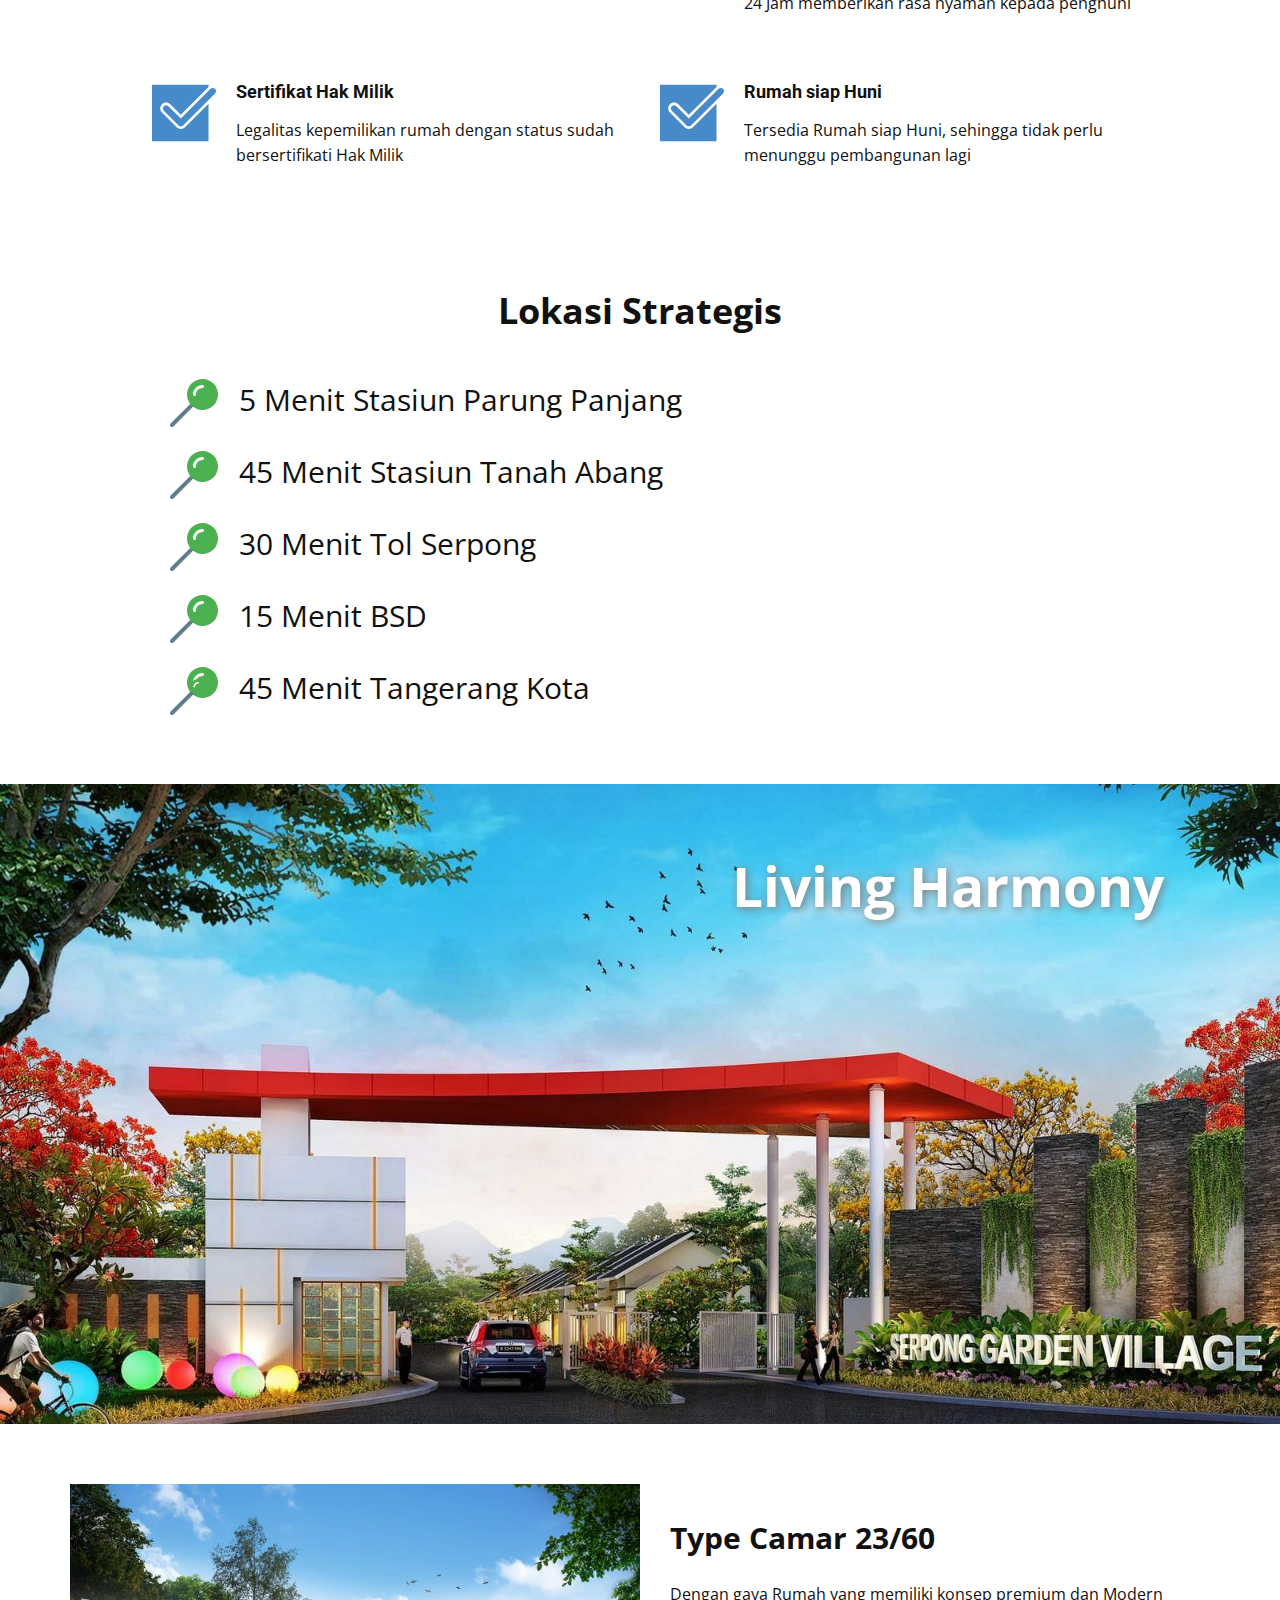
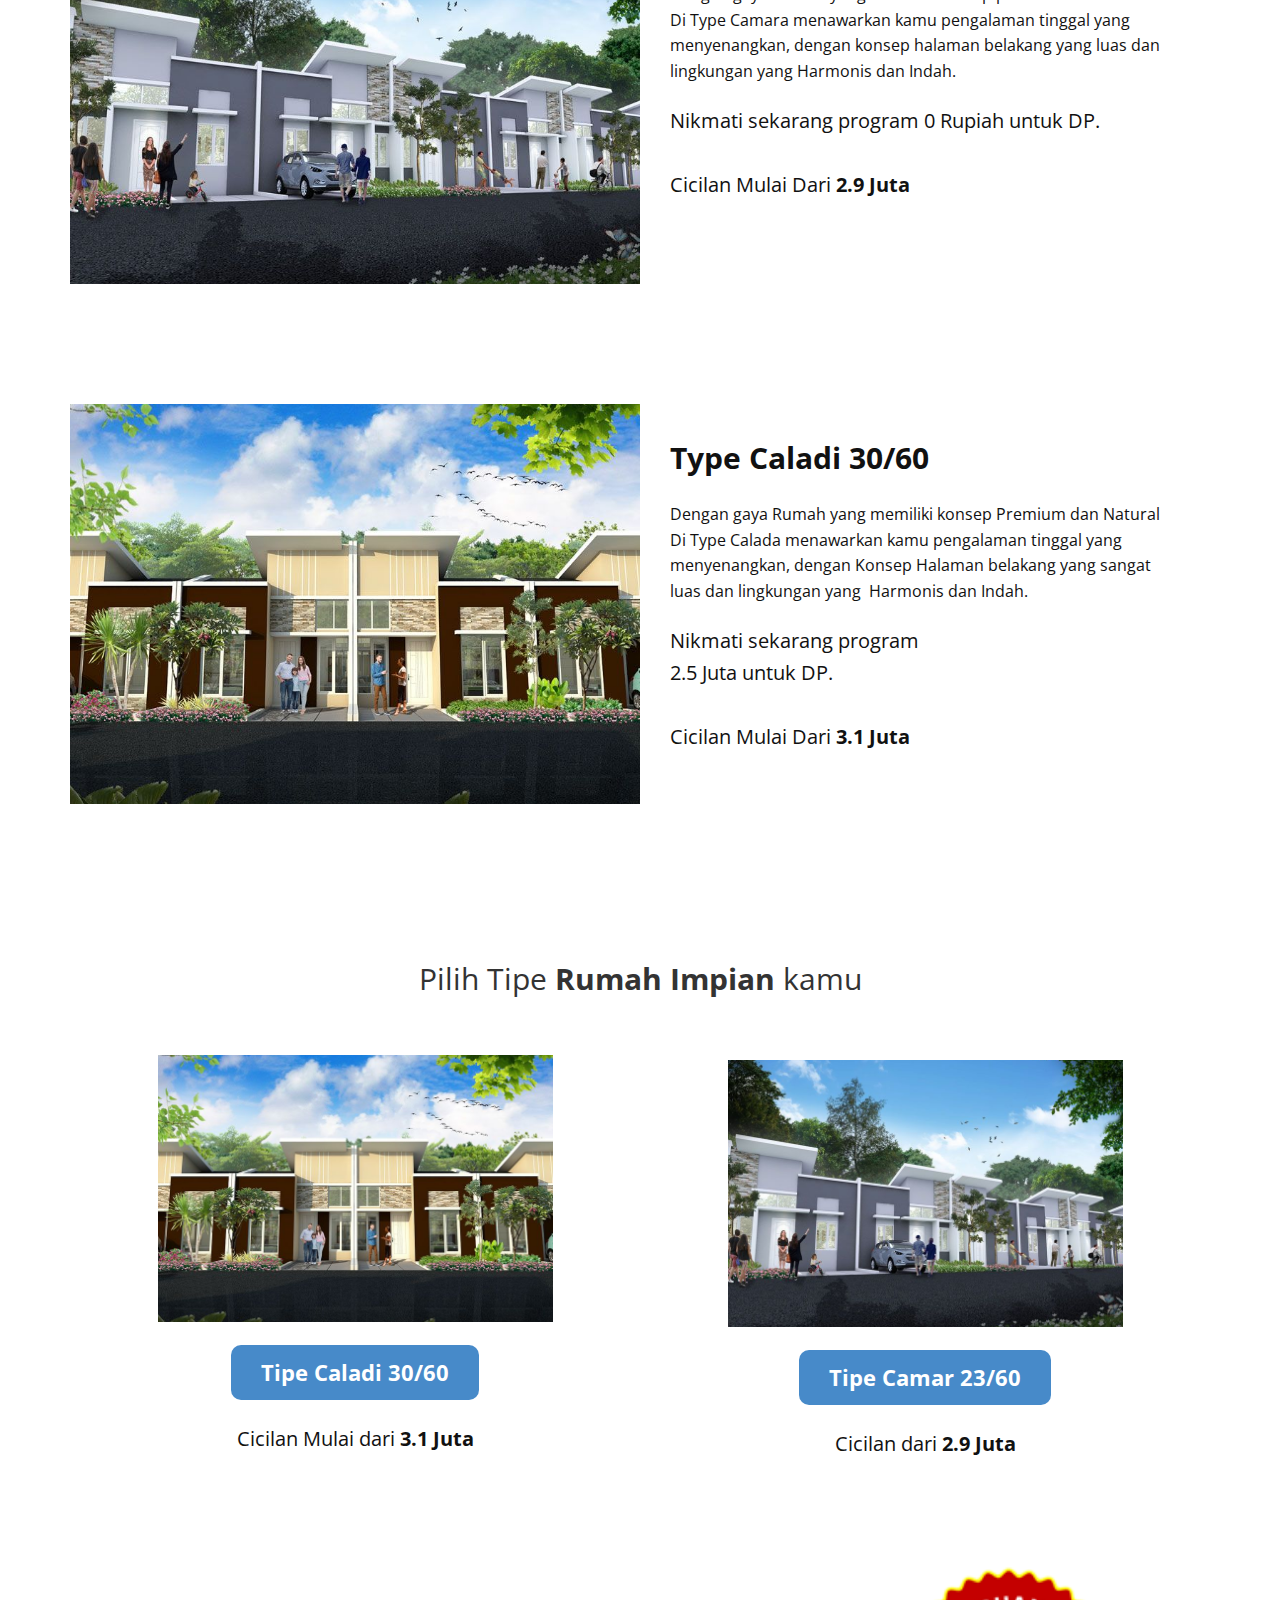
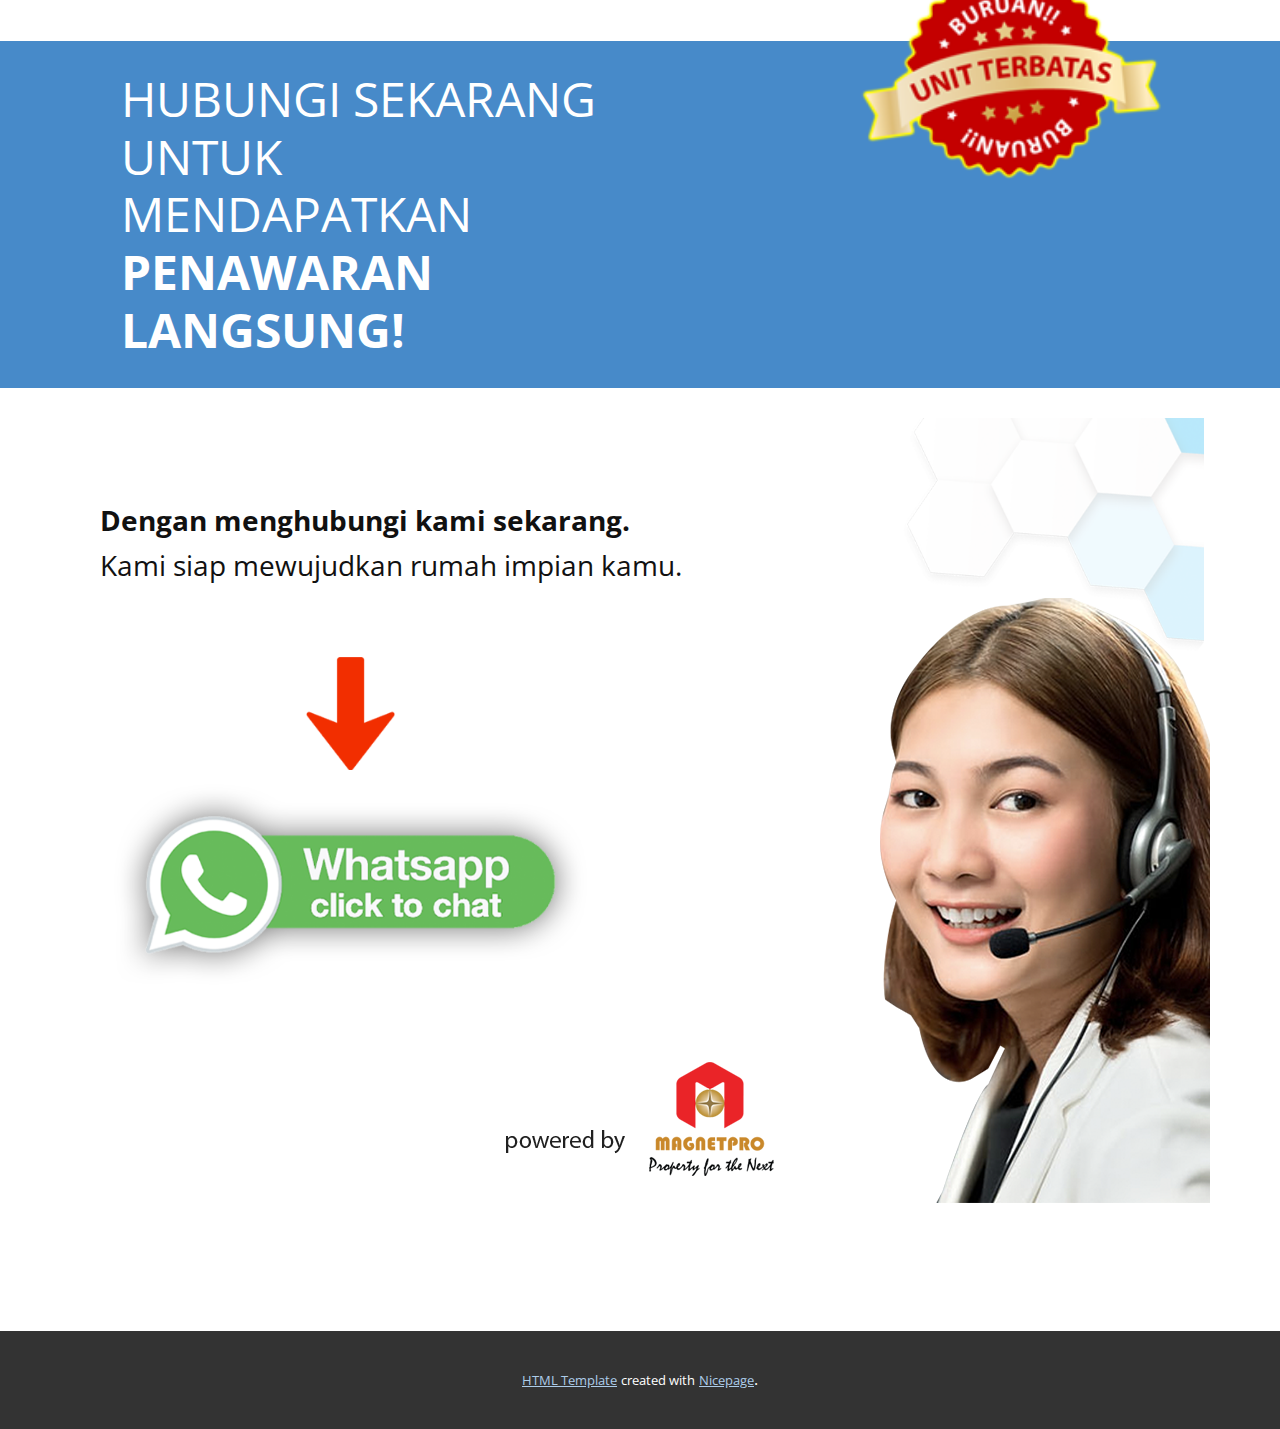
<file: Page-2.html>
<!DOCTYPE html>
<html style="font-size: 16px;">
  <head>
    <meta name="viewport" content="width=device-width, initial-scale=1.0">
    <meta charset="utf-8">
    <meta name="keywords" content="6 Kelebihan di Serpong Garden Village">
    <meta name="description" content="">
    <meta name="page_type" content="np-template-header-footer-from-plugin">
    <!-- Global site tag (gtag.js) - Google Analytics -->
<script async src="https://www.googletagmanager.com/gtag/js?id=UA-176133401-1"></script>
<script>
  window.dataLayer = window.dataLayer || [];
  function gtag(){dataLayer.push(arguments);}
  gtag('js', new Date());

  gtag('config', 'UA-176133401-1');
</script>

    <title>Page 2</title>
    <link rel="stylesheet" href="nicepage.css" media="screen">
<link rel="stylesheet" href="Page-2.css" media="screen">
    <script class="u-script" type="text/javascript" src="jquery.js" defer=""></script>
    <script class="u-script" type="text/javascript" src="nicepage.js" defer=""></script>
    <meta name="generator" content="Nicepage 2.21.2, nicepage.com">
    
    
    
    
    
    
    
    
    
    
    
    <link id="u-theme-google-font" rel="stylesheet" href="https://fonts.googleapis.com/css?family=Roboto:100,100i,300,300i,400,400i,500,500i,700,700i,900,900i|Open+Sans:300,300i,400,400i,600,600i,700,700i,800,800i">
    <link id="u-page-google-font" rel="stylesheet" href="https://fonts.googleapis.com/css?family=Open+Sans:300,300i,400,400i,600,600i,700,700i,800,800i">
    <script type="application/ld+json">{
		"@context": "http://schema.org",
		"@type": "Organization",
		"name": "",
		"url": "index.html"
}</script>
    <meta property="og:title" content="Page 2">
    <meta property="og:type" content="website">
    <meta name="theme-color" content="#478ac9">
    <meta property="og:url" content="index.html">
  </head>
  <body class="u-body u-overlap"><header class="u-clearfix u-header u-header" id="sec-0a36"><div class="u-clearfix u-sheet u-sheet-1"></div></header>
    <section class="u-clearfix u-image u-section-1" id="sec-9d8d" data-image-width="1920" data-image-height="1080">
      <div class="u-clearfix u-sheet u-sheet-1">
        <p class="u-align-left u-text u-text-white u-text-1">
          <span style="font-weight: normal;">Rumah dengan</span>
          <br>Taman Buah pertama di Serpong
        </p>
        <p class="u-text u-text-custom-color-2 u-text-2">DP MULAI DARI 0 RUPIAH</p>
      </div>
    </section>
    <section class="u-clearfix u-section-2" id="sec-6824">
      <div class="u-clearfix u-sheet u-sheet-1">
        <img src="images/Serpong-garden-village-text-mulai-dari-sekarang.png" alt="" class="u-image u-image-default u-image-1" data-image-width="700" data-image-height="111">
        <img src="images/sgv-noborder.jpg" alt="" class="u-expanded-width u-image u-image-contain u-image-default u-image-2" data-image-width="200" data-image-height="288">
      </div>
    </section>
    <section class="u-align-center u-clearfix u-section-3" id="carousel_187b">
      <div class="u-clearfix u-sheet u-sheet-1">
        <h2 class="u-text u-text-default u-text-1">4 Kelebihan di <b>Serpong Garden Village</b>
        </h2>
        <div class="u-list u-repeater u-list-1">
          <div class="u-align-left u-container-style u-list-item u-repeater-item">
            <div class="u-container-layout u-similar-container u-valign-top u-container-layout-1">
              <span class="u-icon u-icon-circle u-text-palette-1-base u-icon-1">
                <svg class="u-svg-link" preserveAspectRatio="xMidYMin slice" viewBox="0 0 60.015 60.015" style=""><use xmlns:xlink="http://www.w3.org/1999/xlink" xlink:href="#svg-4d69"></use></svg>
                <svg xmlns="http://www.w3.org/2000/svg" xmlns:xlink="http://www.w3.org/1999/xlink" version="1.1" xml:space="preserve" class="u-svg-content" viewBox="0 0 60.015 60.015" x="0px" y="0px" id="svg-4d69" style="enable-background:new 0 0 60.015 60.015;"><g><path d="M59.136,7.372c-1.133-1.133-3.109-1.133-4.242,0L27,35.265L15.344,23.609c-1.133-1.133-3.109-1.133-4.242,0   c-0.566,0.566-0.879,1.32-0.879,2.121s0.313,1.555,0.879,2.121l13.777,13.777c0.566,0.566,1.32,0.879,2.121,0.879   s1.555-0.313,2.121-0.879l30.015-30.015c0.566-0.566,0.879-1.32,0.879-2.121S59.702,7.938,59.136,7.372z"></path><path d="M27,45.007c-1.469,0-2.85-0.572-3.889-1.611L9.334,29.619c-1.039-1.039-1.611-2.42-1.611-3.889s0.572-2.85,1.611-3.889   c1.005-1.006,2.423-1.582,3.889-1.582s2.884,0.576,3.889,1.582L27,31.73l26-26V3.507H0v53h53V21.285L30.889,43.396   C29.85,44.435,28.469,45.007,27,45.007z"></path>
</g></svg>
              </span>
              <h6 class="u-text u-text-default u-text-2">Lokasi Strategis</h6>
              <p class="u-text u-text-3">Lokasi strategis di jalan utama Parung Panjang</p>
            </div>
          </div>
          <div class="u-align-left u-container-style u-list-item u-repeater-item">
            <div class="u-container-layout u-similar-container u-valign-top u-container-layout-2">
              <span class="u-icon u-icon-circle u-text-palette-1-base u-icon-2">
                <svg class="u-svg-link" preserveAspectRatio="xMidYMin slice" viewBox="0 0 60.015 60.015" style=""><use xmlns:xlink="http://www.w3.org/1999/xlink" xlink:href="#svg-4d69"></use></svg>
                <svg xmlns="http://www.w3.org/2000/svg" xmlns:xlink="http://www.w3.org/1999/xlink" version="1.1" xml:space="preserve" class="u-svg-content" viewBox="0 0 60.015 60.015" x="0px" y="0px" id="svg-4d69" style="enable-background:new 0 0 60.015 60.015;"><g><path d="M59.136,7.372c-1.133-1.133-3.109-1.133-4.242,0L27,35.265L15.344,23.609c-1.133-1.133-3.109-1.133-4.242,0   c-0.566,0.566-0.879,1.32-0.879,2.121s0.313,1.555,0.879,2.121l13.777,13.777c0.566,0.566,1.32,0.879,2.121,0.879   s1.555-0.313,2.121-0.879l30.015-30.015c0.566-0.566,0.879-1.32,0.879-2.121S59.702,7.938,59.136,7.372z"></path><path d="M27,45.007c-1.469,0-2.85-0.572-3.889-1.611L9.334,29.619c-1.039-1.039-1.611-2.42-1.611-3.889s0.572-2.85,1.611-3.889   c1.005-1.006,2.423-1.582,3.889-1.582s2.884,0.576,3.889,1.582L27,31.73l26-26V3.507H0v53h53V21.285L30.889,43.396   C29.85,44.435,28.469,45.007,27,45.007z"></path>
</g></svg>
              </span>
              <h6 class="u-text u-text-default u-text-4">Keamanan 24 Jam</h6>
              <p class="u-text u-text-5">Gerbang di setiap Cluster, CCTV dan&nbsp; Security<br>24 Jam memberikan rasa nyaman kepada penghuni
              </p>
            </div>
          </div>
          <div class="u-align-left u-container-style u-list-item u-repeater-item">
            <div class="u-container-layout u-similar-container u-valign-top u-container-layout-3">
              <span class="u-icon u-icon-circle u-text-palette-1-base u-icon-3">
                <svg class="u-svg-link" preserveAspectRatio="xMidYMin slice" viewBox="0 0 60.015 60.015" style=""><use xmlns:xlink="http://www.w3.org/1999/xlink" xlink:href="#svg-4d69"></use></svg>
                <svg xmlns="http://www.w3.org/2000/svg" xmlns:xlink="http://www.w3.org/1999/xlink" version="1.1" xml:space="preserve" class="u-svg-content" viewBox="0 0 60.015 60.015" x="0px" y="0px" id="svg-4d69" style="enable-background:new 0 0 60.015 60.015;"><g><path d="M59.136,7.372c-1.133-1.133-3.109-1.133-4.242,0L27,35.265L15.344,23.609c-1.133-1.133-3.109-1.133-4.242,0   c-0.566,0.566-0.879,1.32-0.879,2.121s0.313,1.555,0.879,2.121l13.777,13.777c0.566,0.566,1.32,0.879,2.121,0.879   s1.555-0.313,2.121-0.879l30.015-30.015c0.566-0.566,0.879-1.32,0.879-2.121S59.702,7.938,59.136,7.372z"></path><path d="M27,45.007c-1.469,0-2.85-0.572-3.889-1.611L9.334,29.619c-1.039-1.039-1.611-2.42-1.611-3.889s0.572-2.85,1.611-3.889   c1.005-1.006,2.423-1.582,3.889-1.582s2.884,0.576,3.889,1.582L27,31.73l26-26V3.507H0v53h53V21.285L30.889,43.396   C29.85,44.435,28.469,45.007,27,45.007z"></path>
</g></svg>
              </span>
              <h6 class="u-text u-text-default u-text-6">Sertifikat Hak Milik</h6>
              <p class="u-text u-text-7">Legalitas kepemilikan rumah dengan status sudah<br>bersertifikati Hak Milik
              </p>
            </div>
          </div>
          <div class="u-align-left u-container-style u-list-item u-repeater-item u-list-item-4">
            <div class="u-container-layout u-similar-container u-valign-top u-container-layout-4">
              <span class="u-icon u-icon-circle u-text-palette-1-base u-icon-4">
                <svg class="u-svg-link" preserveAspectRatio="xMidYMin slice" viewBox="0 0 60.015 60.015" style=""><use xmlns:xlink="http://www.w3.org/1999/xlink" xlink:href="#svg-4d69"></use></svg>
                <svg xmlns="http://www.w3.org/2000/svg" xmlns:xlink="http://www.w3.org/1999/xlink" version="1.1" xml:space="preserve" class="u-svg-content" viewBox="0 0 60.015 60.015" x="0px" y="0px" id="svg-4d69" style="enable-background:new 0 0 60.015 60.015;"><g><path d="M59.136,7.372c-1.133-1.133-3.109-1.133-4.242,0L27,35.265L15.344,23.609c-1.133-1.133-3.109-1.133-4.242,0   c-0.566,0.566-0.879,1.32-0.879,2.121s0.313,1.555,0.879,2.121l13.777,13.777c0.566,0.566,1.32,0.879,2.121,0.879   s1.555-0.313,2.121-0.879l30.015-30.015c0.566-0.566,0.879-1.32,0.879-2.121S59.702,7.938,59.136,7.372z"></path><path d="M27,45.007c-1.469,0-2.85-0.572-3.889-1.611L9.334,29.619c-1.039-1.039-1.611-2.42-1.611-3.889s0.572-2.85,1.611-3.889   c1.005-1.006,2.423-1.582,3.889-1.582s2.884,0.576,3.889,1.582L27,31.73l26-26V3.507H0v53h53V21.285L30.889,43.396   C29.85,44.435,28.469,45.007,27,45.007z"></path>
</g></svg>
              </span>
              <h6 class="u-text u-text-default u-text-8">Rumah siap Huni</h6>
              <p class="u-text u-text-9">Tersedia Rumah siap Huni, sehingga tidak perlu<br>menunggu pembangunan lagi
              </p>
            </div>
          </div>
        </div>
      </div>
    </section>
    <section class="u-align-center u-clearfix u-section-4" id="sec-45e3">
      <div class="u-clearfix u-sheet u-sheet-1">
        <p class="u-align-left u-text u-text-default u-text-1">Lokasi Strategis</p>
        <ul class="u-align-left u-custom-list u-text u-text-2">
          <li style="margin-left: 2.1em;">
            <div class="u-list-icon u-text-palette-2-base u-list-icon-1">
              <svg xmlns="http://www.w3.org/2000/svg" xmlns:xlink="http://www.w3.org/1999/xlink" version="1.1" xml:space="preserve" class="u-svg-content" viewBox="0 0 512 512" id="svg-75e0" style="font-size: 1.6em; margin: -1.6em;"><path d="m21.3 512c-5.5 0-10.9-2-15.1-6.2-8.3-8.4-8.3-21.9 0-30.2l225.1-225.1c8.4-8.3 21.9-8.3 30.2 0 8.3 8.4 8.3 21.9 0 30.2l-225.1 225.1c-4.1 4.1-9.6 6.2-15.1 6.2z" fill="#607d8b"></path><path d="m512 165.3c0 91.3-74 165.3-165.3 165.3s-165.3-74-165.3-165.3 74-165.3 165.3-165.3 165.3 74 165.3 165.3z" fill="#4caf50"></path><path d="m261.3 181.3c-8.8 0-16-7.2-16-16 0-55.8 45.4-101.3 101.3-101.3 8.8 0 16 7.2 16 16s-7.2 16-16 16c-38.2 0-69.3 31.1-69.3 69.3 0 8.9-7.2 16-16 16z" fill="#fff"></path></svg>
            </div>5 Menit Stasiun Parung Panjang
          </li>
          <li style="margin-left: 2.1em;">
            <div class="u-list-icon u-text-palette-2-base u-list-icon-2">
              <svg xmlns="http://www.w3.org/2000/svg" xmlns:xlink="http://www.w3.org/1999/xlink" version="1.1" xml:space="preserve" class="u-svg-content" viewBox="0 0 512 512" id="svg-75e0" style="font-size: 1.6em; margin: -1.6em;"><path d="m21.3 512c-5.5 0-10.9-2-15.1-6.2-8.3-8.4-8.3-21.9 0-30.2l225.1-225.1c8.4-8.3 21.9-8.3 30.2 0 8.3 8.4 8.3 21.9 0 30.2l-225.1 225.1c-4.1 4.1-9.6 6.2-15.1 6.2z" fill="#607d8b"></path><path d="m512 165.3c0 91.3-74 165.3-165.3 165.3s-165.3-74-165.3-165.3 74-165.3 165.3-165.3 165.3 74 165.3 165.3z" fill="#4caf50"></path><path d="m261.3 181.3c-8.8 0-16-7.2-16-16 0-55.8 45.4-101.3 101.3-101.3 8.8 0 16 7.2 16 16s-7.2 16-16 16c-38.2 0-69.3 31.1-69.3 69.3 0 8.9-7.2 16-16 16z" fill="#fff"></path></svg>
            </div>45 Menit Stasiun Tanah Abang
          </li>
          <li style="margin-left: 2.1em;">
            <div class="u-list-icon u-text-palette-2-base u-list-icon-3">
              <svg xmlns="http://www.w3.org/2000/svg" xmlns:xlink="http://www.w3.org/1999/xlink" version="1.1" xml:space="preserve" class="u-svg-content" viewBox="0 0 512 512" id="svg-75e0" style="font-size: 1.6em; margin: -1.6em;"><path d="m21.3 512c-5.5 0-10.9-2-15.1-6.2-8.3-8.4-8.3-21.9 0-30.2l225.1-225.1c8.4-8.3 21.9-8.3 30.2 0 8.3 8.4 8.3 21.9 0 30.2l-225.1 225.1c-4.1 4.1-9.6 6.2-15.1 6.2z" fill="#607d8b"></path><path d="m512 165.3c0 91.3-74 165.3-165.3 165.3s-165.3-74-165.3-165.3 74-165.3 165.3-165.3 165.3 74 165.3 165.3z" fill="#4caf50"></path><path d="m261.3 181.3c-8.8 0-16-7.2-16-16 0-55.8 45.4-101.3 101.3-101.3 8.8 0 16 7.2 16 16s-7.2 16-16 16c-38.2 0-69.3 31.1-69.3 69.3 0 8.9-7.2 16-16 16z" fill="#fff"></path></svg>
            </div>30 Menit Tol Serpong
          </li>
          <li style="margin-left: 2.1em;">
            <div class="u-list-icon u-text-palette-2-base u-list-icon-4">
              <svg xmlns="http://www.w3.org/2000/svg" xmlns:xlink="http://www.w3.org/1999/xlink" version="1.1" xml:space="preserve" class="u-svg-content" viewBox="0 0 512 512" id="svg-75e0" style="font-size: 1.6em; margin: -1.6em;"><path d="m21.3 512c-5.5 0-10.9-2-15.1-6.2-8.3-8.4-8.3-21.9 0-30.2l225.1-225.1c8.4-8.3 21.9-8.3 30.2 0 8.3 8.4 8.3 21.9 0 30.2l-225.1 225.1c-4.1 4.1-9.6 6.2-15.1 6.2z" fill="#607d8b"></path><path d="m512 165.3c0 91.3-74 165.3-165.3 165.3s-165.3-74-165.3-165.3 74-165.3 165.3-165.3 165.3 74 165.3 165.3z" fill="#4caf50"></path><path d="m261.3 181.3c-8.8 0-16-7.2-16-16 0-55.8 45.4-101.3 101.3-101.3 8.8 0 16 7.2 16 16s-7.2 16-16 16c-38.2 0-69.3 31.1-69.3 69.3 0 8.9-7.2 16-16 16z" fill="#fff"></path></svg>
            </div>15 Menit BSD&nbsp; &nbsp; &nbsp; &nbsp; &nbsp;
          </li>
          <li style="margin-left: 2.1em;">
            <div class="u-list-icon u-text-palette-2-base u-list-icon-1">
              <svg xmlns="http://www.w3.org/2000/svg" xmlns:xlink="http://www.w3.org/1999/xlink" version="1.1" xml:space="preserve" class="u-svg-content" viewBox="0 0 512 512" id="svg-75e0" style="font-size: 1.6em; margin: -1.6em;"><path d="m21.3 512c-5.5 0-10.9-2-15.1-6.2-8.3-8.4-8.3-21.9 0-30.2l225.1-225.1c8.4-8.3 21.9-8.3 30.2 0 8.3 8.4 8.3 21.9 0 30.2l-225.1 225.1c-4.1 4.1-9.6 6.2-15.1 6.2z" fill="#607d8b"></path><path d="m512 165.3c0 91.3-74 165.3-165.3 165.3s-165.3-74-165.3-165.3 74-165.3 165.3-165.3 165.3 74 165.3 165.3z" fill="#4caf50"></path><path d="m261.3 181.3c-8.8 0-16-7.2-16-16 0-55.8 45.4-101.3 101.3-101.3 8.8 0 16 7.2 16 16s-7.2 16-16 16c-38.2 0-69.3 31.1-69.3 69.3 0 8.9-7.2 16-16 16z" fill="#fff"></path></svg>
            </div>
            <div class="u-list-icon u-text-palette-2-base u-list-icon-6">
              <svg xmlns="http://www.w3.org/2000/svg" xmlns:xlink="http://www.w3.org/1999/xlink" version="1.1" xml:space="preserve" class="u-svg-content" viewBox="0 0 512 512" id="svg-75e0"><path d="m21.3 512c-5.5 0-10.9-2-15.1-6.2-8.3-8.4-8.3-21.9 0-30.2l225.1-225.1c8.4-8.3 21.9-8.3 30.2 0 8.3 8.4 8.3 21.9 0 30.2l-225.1 225.1c-4.1 4.1-9.6 6.2-15.1 6.2z" fill="#607d8b"></path><path d="m512 165.3c0 91.3-74 165.3-165.3 165.3s-165.3-74-165.3-165.3 74-165.3 165.3-165.3 165.3 74 165.3 165.3z" fill="#4caf50"></path><path d="m261.3 181.3c-8.8 0-16-7.2-16-16 0-55.8 45.4-101.3 101.3-101.3 8.8 0 16 7.2 16 16s-7.2 16-16 16c-38.2 0-69.3 31.1-69.3 69.3 0 8.9-7.2 16-16 16z" fill="#fff"></path></svg>
            </div>45 Menit Tangerang Kota
          </li>
        </ul>
      </div>
    </section>
    <section class="u-clearfix u-image u-section-5" id="sec-3b1c" data-image-width="1920" data-image-height="1080">
      <div class="u-clearfix u-sheet u-sheet-1">
        <p class="u-text u-text-default u-text-white u-text-1">Living Harmony</p>
      </div>
    </section>
    <section class="u-clearfix u-section-6" id="sec-c231">
      <div class="u-clearfix u-sheet u-sheet-1">
        <div class="u-clearfix u-expanded-width u-layout-wrap u-layout-wrap-1">
          <div class="u-layout">
            <div class="u-layout-row">
              <div class="u-container-style u-image u-layout-cell u-left-cell u-size-30 u-image-1" data-image-width="800" data-image-height="600">
                <div class="u-container-layout u-container-layout-1"></div>
              </div>
              <div class="u-container-style u-layout-cell u-right-cell u-size-30 u-layout-cell-2">
                <div class="u-container-layout u-container-layout-2">
                  <p class="u-text u-text-default u-text-1">Type Camar 23/60&nbsp;</p>
                  <p class="u-text u-text-default u-text-2">Dengan gaya Rumah yang memiliki konsep premium dan Modern<br>Di Type Camara menawarkan kamu pengalaman tinggal yang menyenangkan, dengan konsep halaman belakang yang luas dan lingkungan yang Harmonis dan Indah.&nbsp;<br>
                  </p>
                  <p class="u-text u-text-default u-text-3">Nikmati sekarang program 0 Rupiah untuk DP.&nbsp;<br>
                    <br>Cicilan Mulai Dari<b>&nbsp;2.9 Juta</b>
                  </p>
                </div>
              </div>
            </div>
          </div>
        </div>
      </div>
    </section>
    <section class="u-clearfix u-section-7" id="sec-9d06">
      <div class="u-clearfix u-sheet u-sheet-1">
        <div class="u-clearfix u-expanded-width u-layout-wrap u-layout-wrap-1">
          <div class="u-layout">
            <div class="u-layout-row">
              <div class="u-container-style u-image u-layout-cell u-left-cell u-size-30 u-image-1" data-image-width="800" data-image-height="600">
                <div class="u-container-layout u-container-layout-1"></div>
              </div>
              <div class="u-container-style u-layout-cell u-right-cell u-size-30 u-layout-cell-2">
                <div class="u-container-layout u-valign-bottom-xs u-container-layout-2">
                  <p class="u-text u-text-default u-text-1">Type Caladi 30/60</p>
                  <p class="u-text u-text-default u-text-2">Dengan gaya Rumah yang memiliki konsep Premium dan Natural<br>Di Type Calada menawarkan kamu pengalaman tinggal yang menyenangkan, dengan Konsep Halaman belakang yang sangat luas dan lingkungan yang&nbsp; Harmonis dan Indah.
                  </p>
                  <p class="u-text u-text-3">Nikmati sekarang program&nbsp;<br>2.5 Juta untuk DP.&nbsp;<br>
                    <br>Cicilan Mulai Dari<b>&nbsp;3.1 Juta</b>
                  </p>
                </div>
              </div>
            </div>
          </div>
        </div>
      </div>
    </section>
    <section class="u-clearfix u-section-8" id="sec-76ea">
      <div class="u-clearfix u-sheet u-sheet-1">
        <p class="u-text u-text-default u-text-grey-80 u-text-1">Pilih Tipe <b>Rumah Impian</b> kamu
        </p>
        <div class="u-clearfix u-expanded-width u-layout-wrap u-layout-wrap-1">
          <div class="u-layout">
            <div class="u-layout-row">
              <div class="u-container-style u-layout-cell u-left-cell u-size-30 u-layout-cell-1">
                <div class="u-container-layout u-container-layout-1">
                  <img src="images/10315-caladi-big.jpg" alt="" class="u-image u-image-default u-image-1" data-image-width="800" data-image-height="600">
                  <a href="https://nicepage.com" class="u-border-radius-10 u-btn u-btn-round u-button-style u-btn-1">Tipe Caladi 30/60</a>
                  <p class="u-text u-text-default u-text-2">Cicilan Mulai dari <b>3.1 Juta</b>
                  </p>
                </div>
              </div>
              <div class="u-container-style u-layout-cell u-right-cell u-size-30 u-layout-cell-2">
                <div class="u-container-layout u-valign-bottom u-container-layout-2">
                  <img src="images/74091-camar-big.jpg" alt="" class="u-image u-image-default u-image-2">
                  <a href="https://nicepage.com" class="u-border-radius-10 u-btn u-btn-round u-button-style u-btn-2">Tipe Camar 23/60</a>
                  <p class="u-text u-text-default u-text-3">Cicilan dari <b>2.9 Juta</b>
                  </p>
                </div>
              </div>
            </div>
          </div>
        </div>
      </div>
    </section>
    <section class="u-align-left u-clearfix u-section-9" id="sec-e0ad">
      <div class="u-container-style u-expanded-width u-group u-palette-1-base u-group-1">
        <div class="u-container-layout u-container-layout-1">
          <img src="images/unit-terbatas.png" alt="" class="u-image u-image-contain u-image-default u-image-1" data-image-width="183" data-image-height="129">
          <p class="u-text u-text-1">HUBUNGI SEKARANG&nbsp;<br>UNTUK MENDAPATKAN&nbsp;<br><b>PENAWARAN LANGSUNG!</b>
          </p>
        </div>
      </div>
    </section>
    <section class="u-clearfix u-section-10" id="sec-f7bd">
      <div class="u-clearfix u-sheet u-valign-middle-lg u-valign-middle-sm u-sheet-1">
        <img src="images/arrow-whatsapp.png" alt="" class="u-image u-image-default u-image-1" data-image-width="109" data-image-height="139">
        <img src="images/whatsapp-button.png" alt="" class="u-image u-image-contain u-image-default u-image-2" data-image-width="617" data-image-height="262">
        <img src="images/woman-cs-magnetpro.png" alt="" class="u-image u-image-contain u-image-default u-image-3" data-image-width="330" data-image-height="605">
        <img src="images/powered-magnetpro.png" alt="" class="u-image u-image-contain u-image-default u-image-4" data-image-width="268" data-image-height="114">
        <img src="images/Layer17copy.png" alt="" class="u-image u-image-contain u-image-default u-image-5" data-image-width="1080" data-image-height="656">
        <p class="u-text u-text-1"><b>Dengan menghubungi kami sekarang.</b>
          <br>Kami siap mewujudkan rumah impian kamu.
        </p>
      </div>
    </section>
    
    
    <footer class="u-align-left u-clearfix u-footer u-white u-footer" id="sec-f4e8"><div class="u-clearfix u-sheet u-sheet-1"></div></footer>
    <section class="u-backlink u-clearfix u-grey-80">
      <a class="u-link" href="https://nicepage.com/html-templates" target="_blank">
        <span>HTML Template</span>
      </a>
      <p class="u-text">
        <span>created with</span>
      </p>
      <a class="u-link" href="https://nicepage.com/html" target="_blank">
        <span>Nicepage</span>
      </a>. 
    </section>
  </body>
</html>
</file>
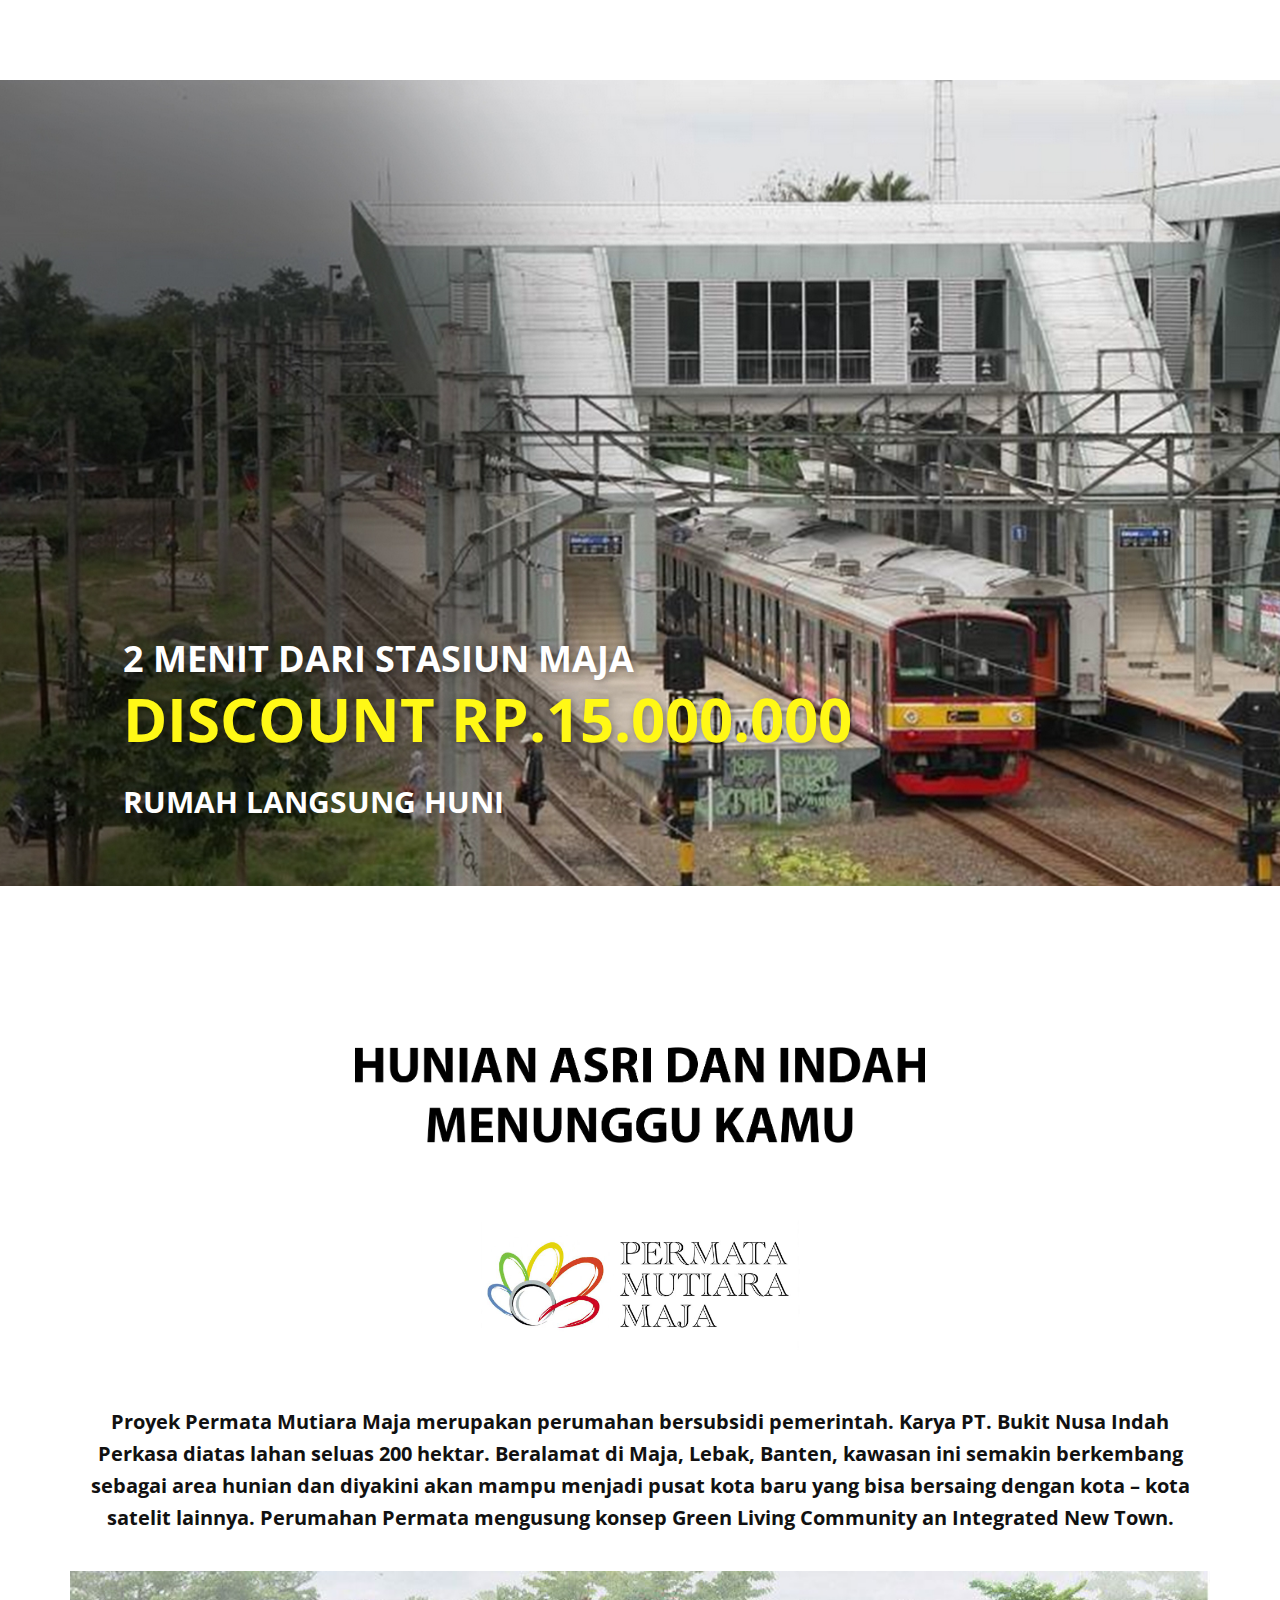
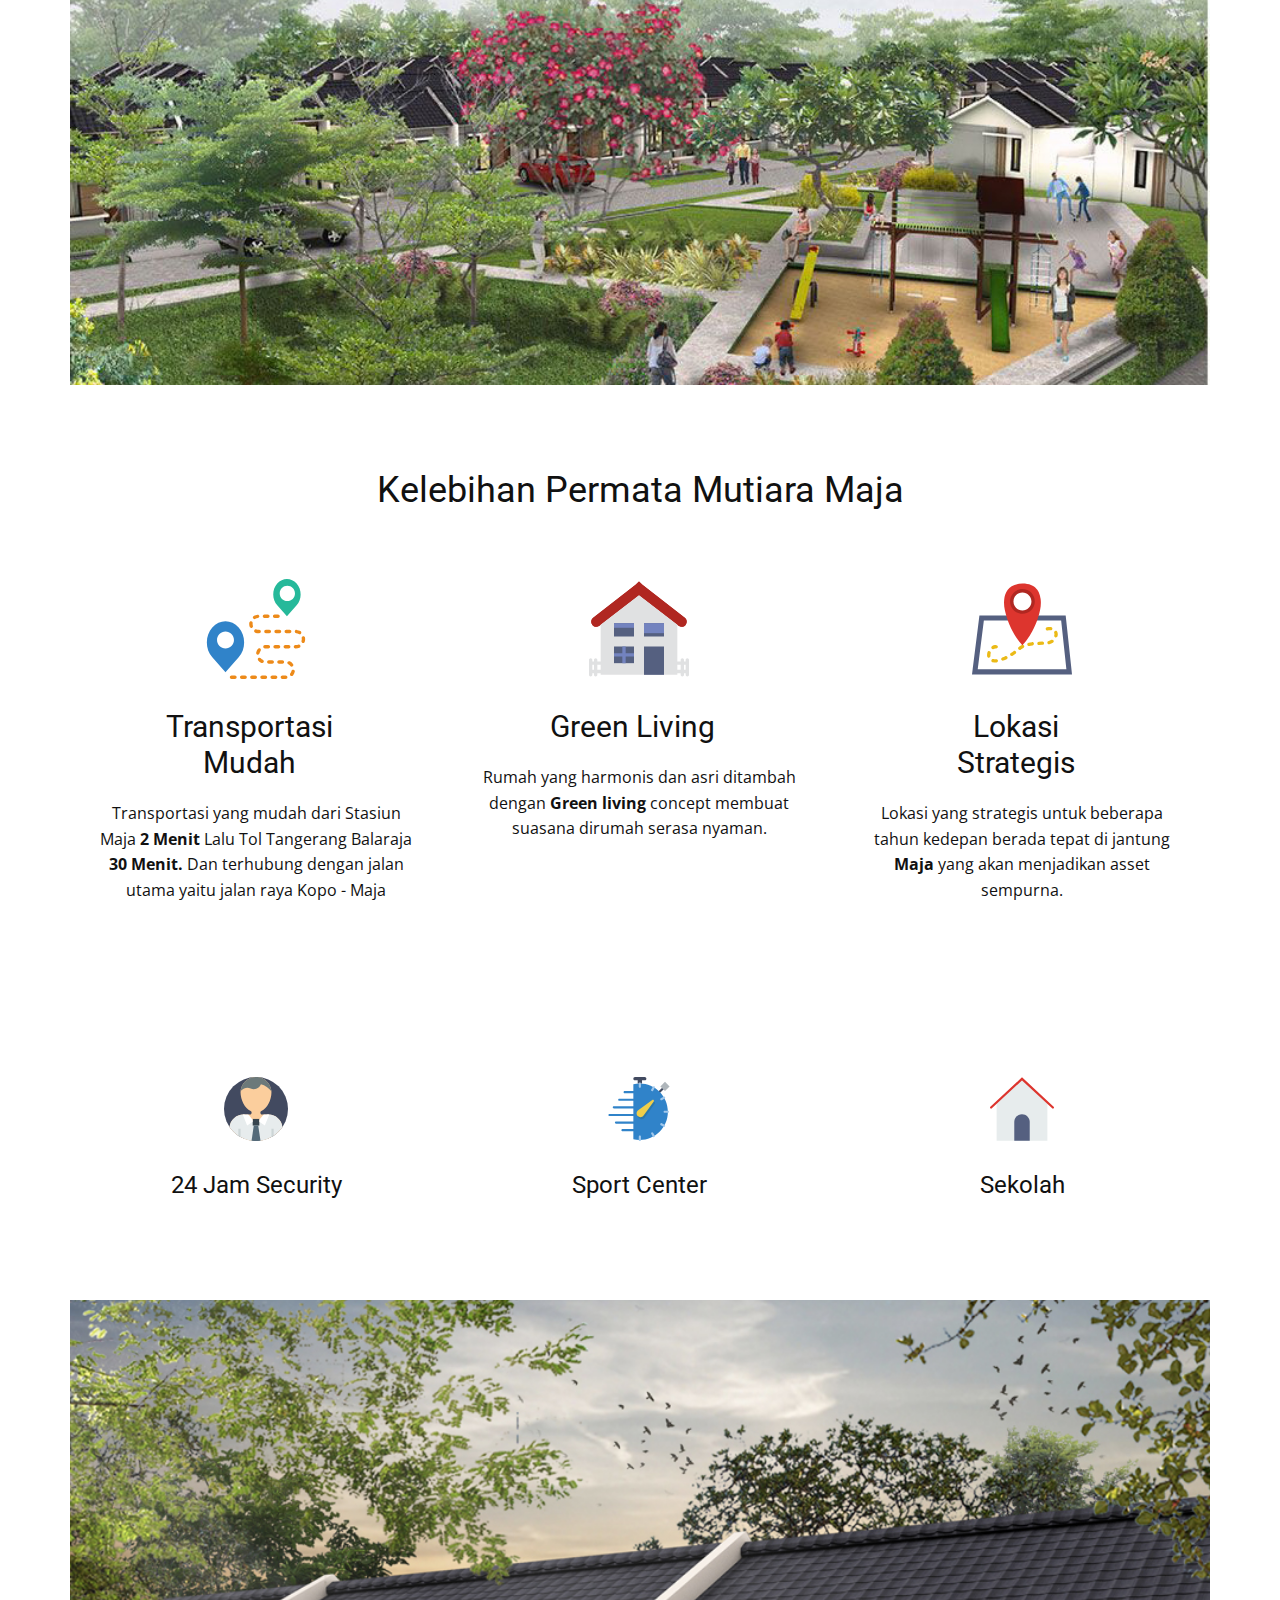
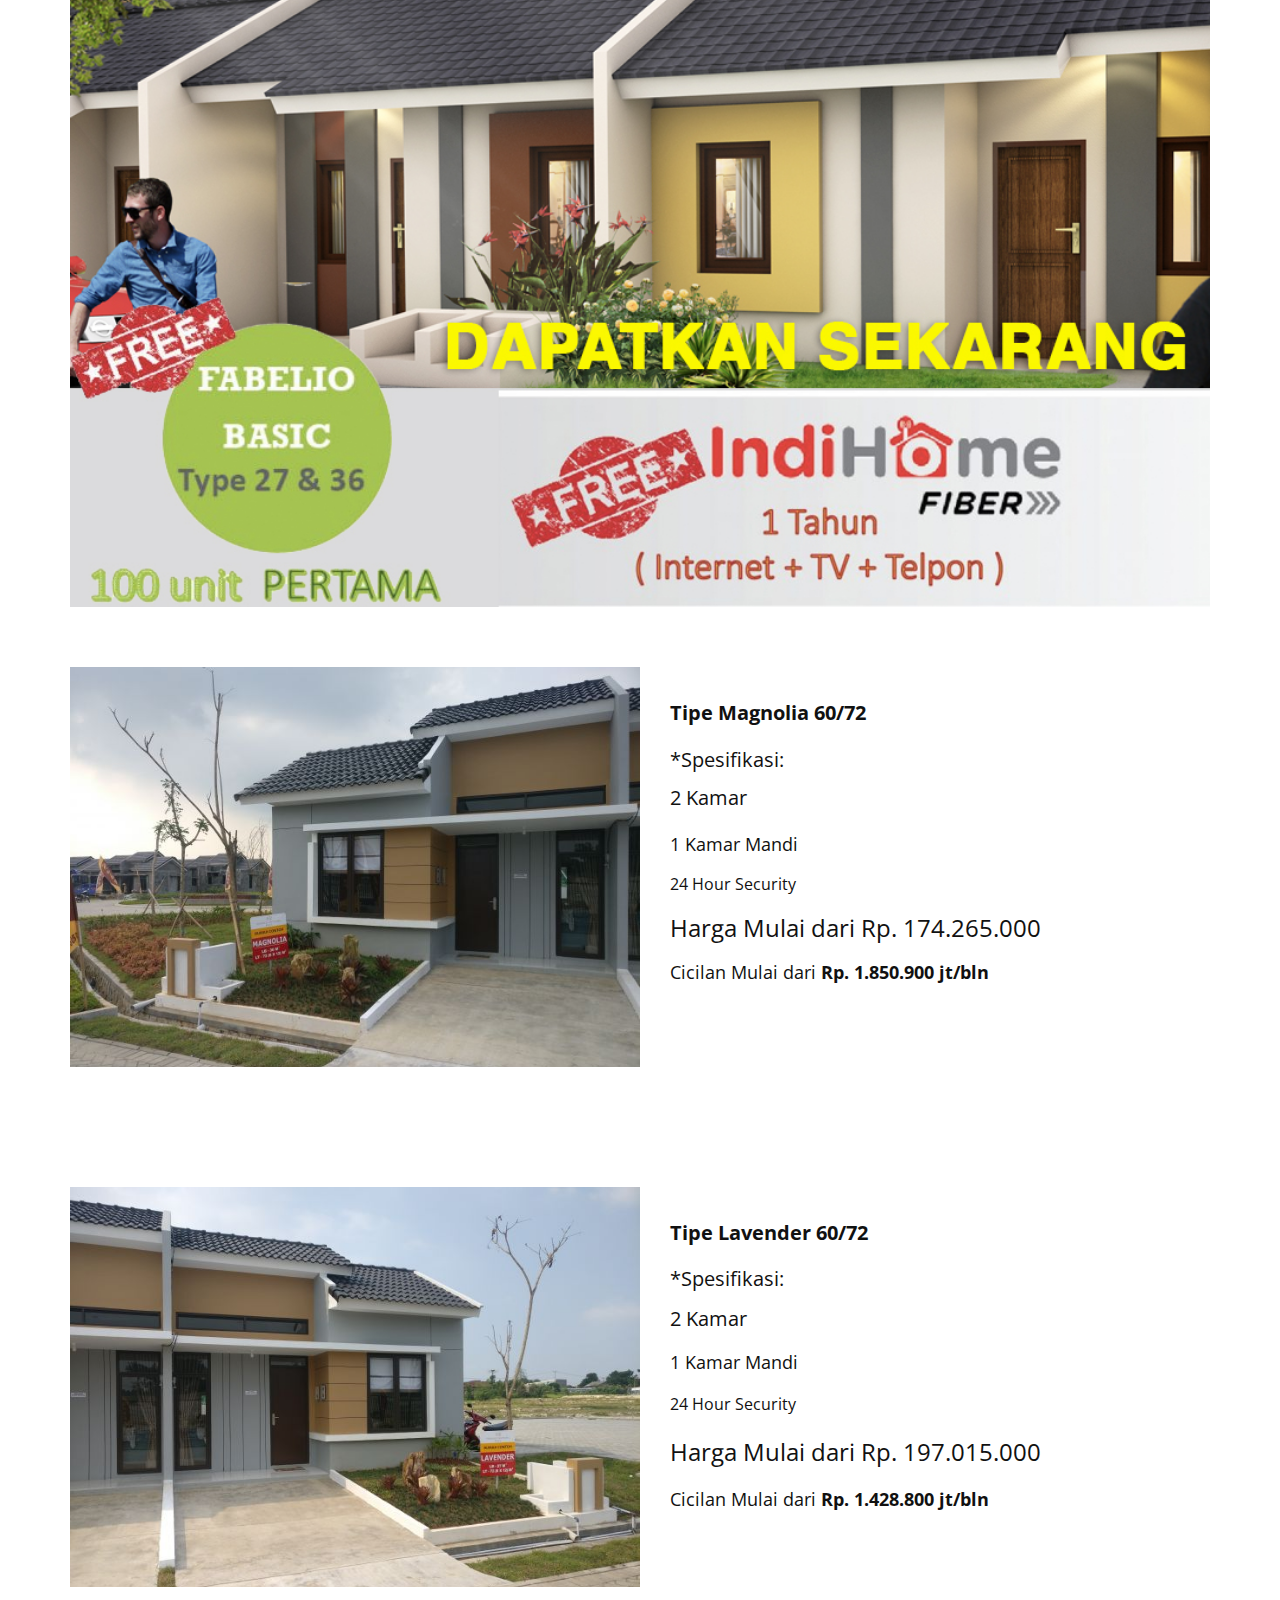
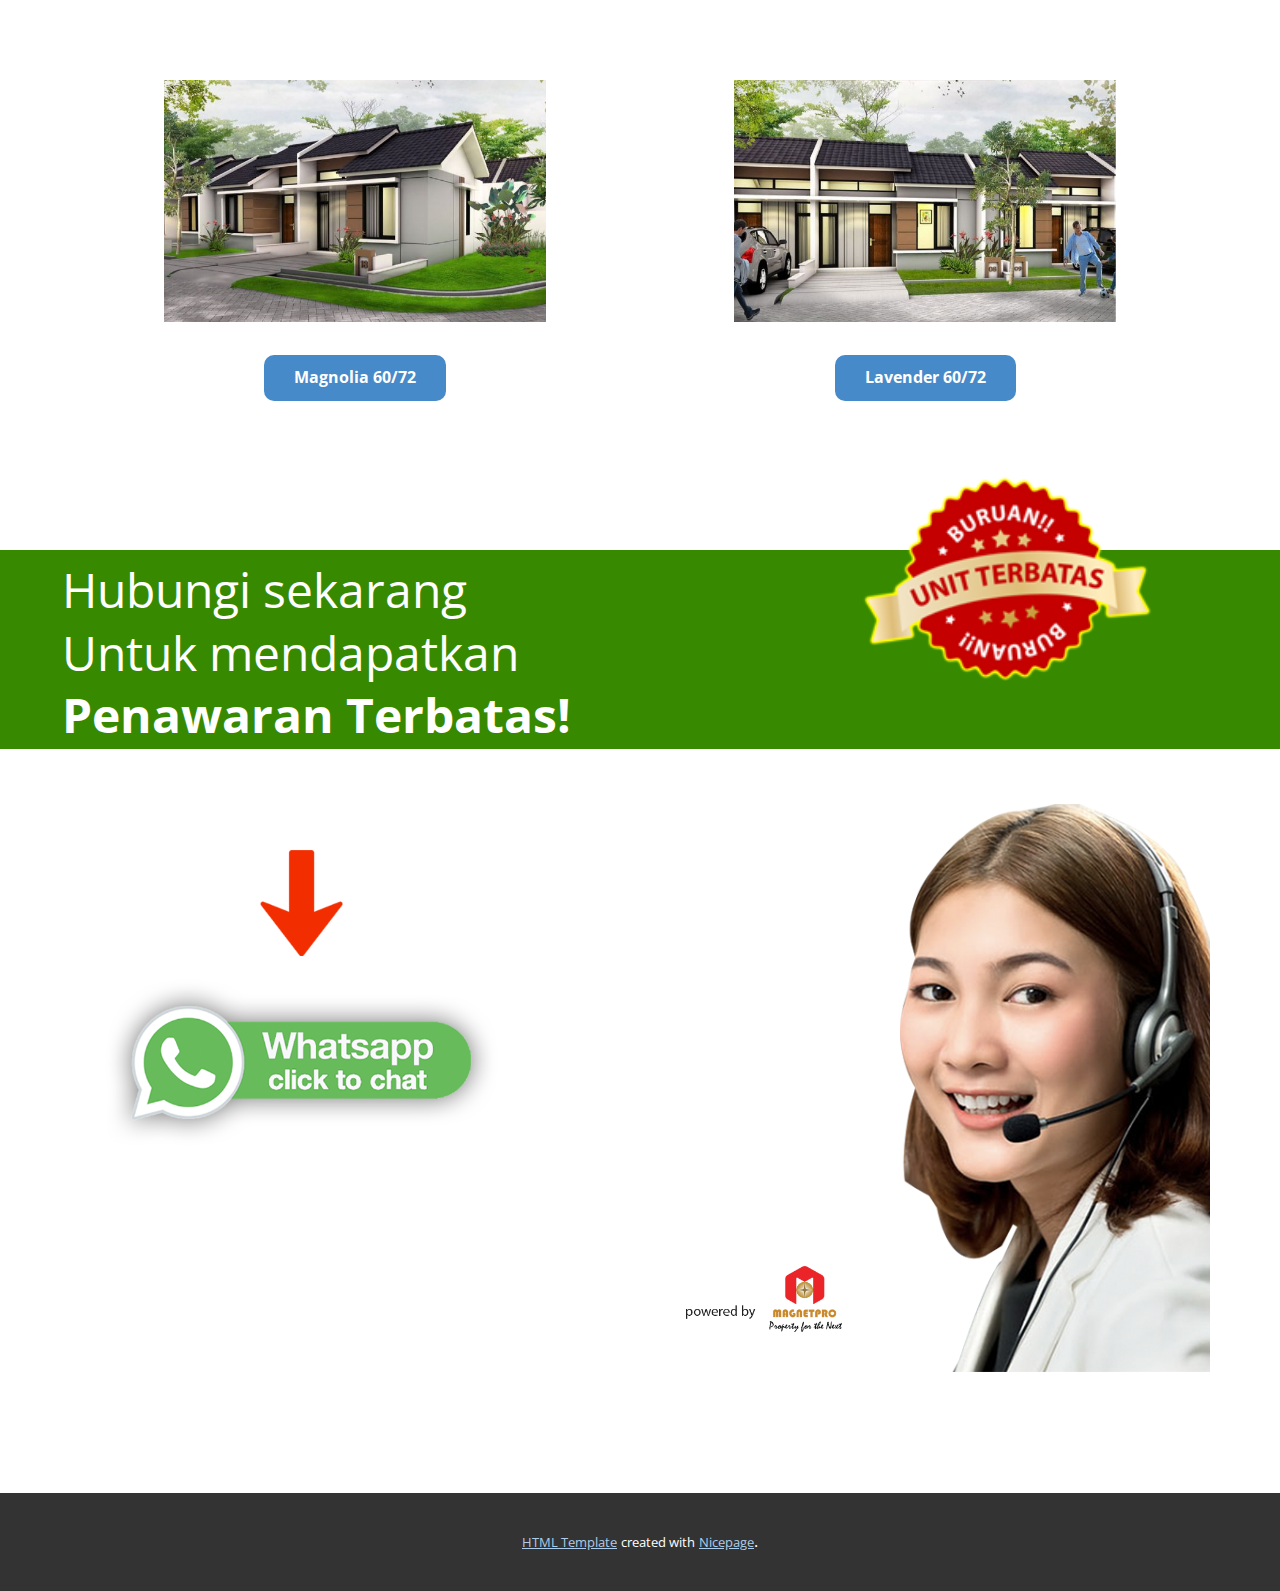
<file: Page-3.html>
<!DOCTYPE html>
<html style="font-size: 16px;">
  <head>
    <meta name="viewport" content="width=device-width, initial-scale=1.0">
    <meta charset="utf-8">
    <meta name="keywords" content="Kelebihan Permata Mutiara Maja">
    <meta name="description" content="">
    <meta name="page_type" content="np-template-header-footer-from-plugin">
    <!-- Global site tag (gtag.js) - Google Analytics -->
<script async src="https://www.googletagmanager.com/gtag/js?id=UA-176133401-1"></script>
<script>
  window.dataLayer = window.dataLayer || [];
  function gtag(){dataLayer.push(arguments);}
  gtag('js', new Date());

  gtag('config', 'UA-176133401-1');
</script>

    <title>Page 3</title>
    <link rel="stylesheet" href="nicepage.css" media="screen">
<link rel="stylesheet" href="Page-3.css" media="screen">
    <script class="u-script" type="text/javascript" src="jquery.js" defer=""></script>
    <script class="u-script" type="text/javascript" src="nicepage.js" defer=""></script>
    <meta name="generator" content="Nicepage 2.21.2, nicepage.com">
    
    
    
    
    
    
    
    
    
    
    
    <link id="u-theme-google-font" rel="stylesheet" href="https://fonts.googleapis.com/css?family=Roboto:100,100i,300,300i,400,400i,500,500i,700,700i,900,900i|Open+Sans:300,300i,400,400i,600,600i,700,700i,800,800i">
    <script type="application/ld+json">{
		"@context": "http://schema.org",
		"@type": "Organization",
		"name": "",
		"url": "index.html"
}</script>
    <meta property="og:title" content="Page 3">
    <meta property="og:type" content="website">
    <meta name="theme-color" content="#478ac9">
    <meta property="og:url" content="index.html">
  </head>
  <body class="u-body"><header class="u-clearfix u-header u-header" id="sec-0a36"><div class="u-clearfix u-sheet u-sheet-1"></div></header>
    <section class="u-clearfix u-image u-section-1" id="sec-3329" data-image-width="1920" data-image-height="1080">
      <div class="u-clearfix u-sheet u-sheet-1">
        <p class="u-text u-text-white u-text-1">2 MENIT DARI STASIUN MAJA</p>
        <p class="u-text u-text-custom-color-2 u-text-2">DISCOUNT RP.15.000.000</p>
        <p class="u-text u-text-body-alt-color u-text-3">RUMAH LANGSUNG HUNI</p>
      </div>
    </section>
    <section class="u-clearfix u-section-2" id="sec-24fe">
      <div class="u-clearfix u-sheet u-sheet-1">
        <img src="images/hunianasridanindahmenunggukamu.png" alt="" class="u-image u-image-default u-image-1" data-image-width="1481" data-image-height="249">
        <img src="images/LOGO-PMM.jpg" alt="" class="u-expanded-width u-image u-image-contain u-image-default u-image-2" data-image-width="1280" data-image-height="720">
      </div>
    </section>
    <section class="u-clearfix u-section-3" id="sec-f528">
      <div class="u-clearfix u-sheet u-valign-bottom u-sheet-1">
        <p class="u-align-center u-text u-text-default u-text-1">Proyek Permata Mutiara Maja merupakan perumahan bersubsidi pemerintah. Karya PT. Bukit Nusa Indah Perkasa diatas lahan seluas 200 hektar. Beralamat di Maja, Lebak, Banten, kawasan ini semakin berkembang sebagai area hunian dan diyakini akan mampu menjadi pusat kota baru yang bisa bersaing dengan kota – kota satelit lainnya. Perumahan Permata mengusung konsep&nbsp;Green Living Community an Integrated New Town.</p>
        <img src="images/background-hunian-permata-mutiara-maja.jpg" alt="" class="u-expanded-width u-image u-image-default u-image-1" data-image-width="946" data-image-height="600">
      </div>
    </section>
    <section class="u-align-center u-clearfix u-section-4" id="sec-253b">
      <div class="u-clearfix u-sheet u-sheet-1">
        <h2 class="u-text u-text-1">Kelebihan Permata Mutiara Maja</h2>
        <div class="u-list u-repeater u-list-1">
          <div class="u-align-center u-container-style u-list-item u-repeater-item">
            <div class="u-container-layout u-similar-container u-container-layout-1">
              <span class="u-icon u-icon-circle u-icon-1">
                <svg class="u-svg-link" preserveAspectRatio="xMidYMin slice" viewBox="0 0 59 59" style=""><use xmlns:xlink="http://www.w3.org/1999/xlink" xlink:href="#svg-ba6b"></use></svg>
                <svg xmlns="http://www.w3.org/2000/svg" xmlns:xlink="http://www.w3.org/1999/xlink" version="1.1" xml:space="preserve" class="u-svg-content" viewBox="0 0 59 59" x="0px" y="0px" id="svg-ba6b" style="enable-background:new 0 0 59 59;"><path style="fill:#ED8A19;" d="M45.07,59c-0.553,0-1-0.447-1-1s0.447-1,1-1H47c0.553,0,1.035,0.447,1.035,0.999
	c0,0.553-0.412,1-0.965,1v-1l-0.029,1L45.07,59z M41.07,59h-2c-0.553,0-1-0.447-1-1s0.447-1,1-1h2c0.553,0,1,0.447,1,1
	S41.623,59,41.07,59z M35.07,59h-2c-0.553,0-1-0.447-1-1s0.447-1,1-1h2c0.553,0,1,0.447,1,1S35.623,59,35.07,59z M29.07,59h-2
	c-0.553,0-1-0.447-1-1s0.447-1,1-1h2c0.553,0,1,0.447,1,1S29.623,59,29.07,59z M23.07,59h-2c-0.553,0-1-0.447-1-1s0.447-1,1-1h2
	c0.553,0,1,0.447,1,1S23.623,59,23.07,59z M17.07,59h-2c-0.553,0-1-0.447-1-1s0.447-1,1-1h2c0.553,0,1,0.447,1,1S17.623,59,17.07,59
	z M50.537,57.282c-0.216,0-0.434-0.07-0.617-0.214c-0.435-0.342-0.509-0.971-0.168-1.404c0.325-0.413,0.548-0.882,0.663-1.392
	c0.121-0.539,0.656-0.877,1.195-0.756s0.877,0.656,0.756,1.195c-0.178,0.792-0.538,1.549-1.042,2.188
	C51.127,57.151,50.834,57.282,50.537,57.282z M50.538,51.719c-0.297,0-0.59-0.131-0.787-0.382c-0.32-0.407-0.734-0.744-1.197-0.974
	c-0.494-0.246-0.696-0.846-0.45-1.341c0.246-0.494,0.844-0.697,1.341-0.45c0.727,0.361,1.376,0.89,1.879,1.528
	c0.341,0.434,0.267,1.063-0.168,1.404C50.973,51.648,50.754,51.719,50.538,51.719z M45.071,50h-2c-0.553,0-1-0.447-1-1s0.447-1,1-1
	h2c0.553,0,1,0.447,1,1S45.624,50,45.071,50z M39.071,50h-2c-0.553,0-1-0.447-1-1s0.447-1,1-1h2c0.553,0,1,0.447,1,1
	S39.624,50,39.071,50z M33.129,49.594c-0.139,0-0.28-0.029-0.415-0.091c-0.736-0.336-1.402-0.844-1.927-1.467
	c-0.355-0.423-0.301-1.054,0.122-1.409s1.053-0.301,1.409,0.122c0.334,0.397,0.759,0.721,1.228,0.936
	c0.502,0.229,0.723,0.822,0.493,1.325C33.871,49.377,33.509,49.594,33.129,49.594z M30.58,44.65c-0.063,0-0.126-0.006-0.189-0.018
	c-0.543-0.104-0.897-0.629-0.794-1.171c0.155-0.809,0.483-1.556,0.973-2.222c0.328-0.445,0.953-0.539,1.398-0.213
	c0.445,0.328,0.54,0.954,0.213,1.398c-0.313,0.424-0.521,0.899-0.619,1.413C31.469,44.317,31.05,44.65,30.58,44.65z M34.784,41.005
	c-0.533,0-0.977-0.421-0.998-0.959c-0.022-0.552,0.406-1.018,0.958-1.04C34.829,39.002,34.914,39,35,39h1.785c0.553,0,1,0.447,1,1
	s-0.447,1-1,1l-1.959,0.004C34.812,41.005,34.798,41.005,34.784,41.005z M53,41h-0.215c-0.553,0-1-0.447-1-1s0.447-1,1-1H53
	c0.469,0,0.923-0.091,1.352-0.271c0.505-0.215,1.095,0.025,1.309,0.535c0.214,0.509-0.025,1.095-0.535,1.309
	C54.451,40.856,53.736,41,53,41z M48.785,41h-2c-0.553,0-1-0.447-1-1s0.447-1,1-1h2c0.553,0,1,0.447,1,1S49.338,41,48.785,41z
	 M42.785,41h-2c-0.553,0-1-0.447-1-1s0.447-1,1-1h2c0.553,0,1,0.447,1,1S43.338,41,42.785,41z M57.318,37.77
	c-0.093,0-0.188-0.013-0.281-0.04c-0.53-0.155-0.834-0.711-0.679-1.241c0.094-0.32,0.142-0.652,0.142-0.988
	c0.002-0.192-0.014-0.374-0.042-0.552c-0.088-0.545,0.283-1.059,0.829-1.146c0.543-0.09,1.058,0.283,1.146,0.829
	c0.047,0.293,0.069,0.588,0.067,0.876c0,0.519-0.074,1.04-0.222,1.543C58.15,37.487,57.751,37.77,57.318,37.77z M55.25,32.604
	c-0.17,0-0.343-0.043-0.501-0.135c-0.453-0.263-0.947-0.417-1.47-0.458c-0.551-0.043-0.962-0.524-0.919-1.075
	c0.043-0.552,0.526-0.959,1.075-0.919c0.823,0.064,1.604,0.308,2.317,0.722c0.478,0.277,0.641,0.89,0.363,1.367
	C55.931,32.425,55.595,32.604,55.25,32.604z M49.357,32h-2c-0.553,0-1-0.447-1-1s0.447-1,1-1h2c0.553,0,1,0.447,1,1
	S49.91,32,49.357,32z M43.357,32h-2c-0.553,0-1-0.447-1-1s0.447-1,1-1h2c0.553,0,1,0.447,1,1S43.91,32,43.357,32z M37.357,32h-2
	c-0.553,0-1-0.447-1-1s0.447-1,1-1h2c0.553,0,1,0.447,1,1S37.91,32,37.357,32z M31.357,32H31c-0.678-0.001-1.337-0.123-1.963-0.361
	c-0.516-0.197-0.774-0.775-0.578-1.291c0.198-0.517,0.779-0.773,1.291-0.578c0.398,0.152,0.819,0.229,1.252,0.23h0.355
	c0.553,0,1,0.447,1,1S31.91,32,31.357,32z M26.724,28.905c-0.42,0-0.812-0.267-0.95-0.688c-0.182-0.552-0.273-1.13-0.273-1.718
	c0.001-0.238,0.016-0.469,0.044-0.694c0.068-0.546,0.552-0.931,1.117-0.867c0.548,0.068,0.937,0.569,0.867,1.117
	c-0.019,0.147-0.027,0.298-0.028,0.449c0,0.37,0.059,0.737,0.174,1.088c0.172,0.524-0.113,1.09-0.638,1.263
	C26.933,28.89,26.827,28.905,26.724,28.905z M28.628,23.676c-0.334,0-0.66-0.167-0.85-0.471c-0.292-0.469-0.149-1.086,0.319-1.378
	c0.7-0.437,1.472-0.703,2.294-0.794c0.553-0.057,1.043,0.336,1.104,0.885s-0.336,1.043-0.885,1.104
	c-0.521,0.058-1.011,0.227-1.454,0.503C28.991,23.627,28.809,23.676,28.628,23.676z M42.5,23h-2c-0.553,0-1-0.447-1-1s0.447-1,1-1h2
	c0.553,0,1,0.447,1,1S43.053,23,42.5,23z M36.5,23h-2c-0.553,0-1-0.447-1-1s0.447-1,1-1h2c0.553,0,1,0.447,1,1S37.053,23,36.5,23z"></path><path style="fill:#26B99A;" d="M53.47,2.669L53.47,2.669c-3.157-3.559-8.276-3.559-11.433,0v0c-3.157,3.559-3.157,9.328,0,12.887
	L47.753,22l5.716-6.444C56.627,11.998,56.627,6.228,53.47,2.669z M48,13c-2.485,0-4.5-2.015-4.5-4.5S45.515,4,48,4
	s4.5,2.015,4.5,4.5S50.485,13,48,13z"></path><path style="fill:#3083C9;" d="M19.278,28.64c-4.296-4.853-11.261-4.853-15.556,0h0c-4.296,4.853-4.296,12.721,0,17.573L11.5,55
	l7.778-8.787C23.574,41.36,23.574,33.492,19.278,28.64z M11.5,41c-2.761,0-5-2.239-5-5s2.239-5,5-5s5,2.239,5,5S14.261,41,11.5,41z"></path></svg>
              </span>
              <h3 class="u-text u-text-default u-text-2">Transportasi Mudah</h3>
              <p class="u-text u-text-default u-text-3">Transportasi yang mudah dari Stasiun Maja <b>2 Menit</b> Lalu Tol Tangerang Balaraja <b>30 Menit. </b>Dan terhubung dengan jalan utama yaitu jalan raya Kopo - Maja
              </p>
            </div>
          </div>
          <div class="u-align-center u-container-style u-list-item u-repeater-item">
            <div class="u-container-layout u-similar-container u-container-layout-2">
              <span class="u-icon u-icon-circle u-icon-2">
                <svg class="u-svg-link" preserveAspectRatio="xMidYMin slice" viewBox="0 0 60 60" style=""><use xmlns:xlink="http://www.w3.org/1999/xlink" xlink:href="#svg-8cd2"></use></svg>
                <svg xmlns="http://www.w3.org/2000/svg" xmlns:xlink="http://www.w3.org/1999/xlink" version="1.1" xml:space="preserve" class="u-svg-content" viewBox="0 0 60 60" x="0px" y="0px" id="svg-8cd2" style="enable-background:new 0 0 60 60;"><path style="fill:#B02721;" d="M53.792,28.028L30,9.688L6.208,28.028c-1.228,0.946-2.974,0.801-4.028-0.335l0,0
	c-1.195-1.287-1.033-3.32,0.35-4.402l25.43-19.895L30,1.5l2.041,1.896l25.43,19.895c1.383,1.082,1.545,3.115,0.35,4.402l0,0
	C56.766,28.829,55.02,28.974,53.792,28.028z"></path><path style="fill:#B02721;" d="M53.792,28.028L30,9.688L6.208,28.028c-1.228,0.946-2.974,0.801-4.028-0.335l0,0
	c-1.195-1.287-1.033-3.32,0.35-4.402l25.43-19.895L30,1.5l2.041,1.896l25.43,19.895c1.383,1.082,1.545,3.115,0.35,4.402l0,0
	C56.766,28.829,55.02,28.974,53.792,28.028z"></path><polygon style="fill:#E0E1E2;" points="30,9.688 7,27.417 7,27.5 7,57.5 53,57.5 53,27.5 53,27.417 "></polygon><g><path style="fill:#E0E1E2;" d="M59,47.5c-0.553,0-1,0.448-1,1v1h-1v-1c0-0.552-0.447-1-1-1s-1,0.448-1,1v1h-2c-0.553,0-1,0.448-1,1
		s0.447,1,1,1h2v3h-2c-0.553,0-1,0.448-1,1s0.447,1,1,1h2v1c0,0.552,0.447,1,1,1s1-0.448,1-1v-1h1v1c0,0.552,0.447,1,1,1
		s1-0.448,1-1v-9C60,47.948,59.553,47.5,59,47.5z M57,54.5v-3h1v3H57z"></path><path style="fill:#E0E1E2;" d="M7,51.5c0.553,0,1-0.448,1-1s-0.447-1-1-1H5v-1c0-0.552-0.447-1-1-1s-1,0.448-1,1v1H2v-1
		c0-0.552-0.447-1-1-1s-1,0.448-1,1v9c0,0.552,0.447,1,1,1s1-0.448,1-1v-1h1v1c0,0.552,0.447,1,1,1s1-0.448,1-1v-1h2
		c0.553,0,1-0.448,1-1s-0.447-1-1-1H5v-3H7z M3,54.5H2v-3h1V54.5z"></path>
</g><rect x="15" y="26.5" style="fill:#556080;" width="12" height="8"></rect><rect x="15" y="40.5" style="fill:#556080;" width="12" height="10"></rect><rect x="33" y="26.5" style="fill:#556080;" width="12" height="8"></rect><rect x="33" y="40.5" style="fill:#556080;" width="12" height="17"></rect><rect x="33" y="26.5" style="fill:#7383BF;" width="12" height="6"></rect><rect x="15" y="26.5" style="fill:#7383BF;" width="12" height="2.765"></rect><polygon style="fill:#7383BF;" points="22,44.5 22,40.5 20,40.5 20,44.5 15,44.5 15,46.5 20,46.5 20,50.5 22,50.5 22,46.5 27,46.5 
	27,44.5 "></polygon></svg>
              </span>
              <h3 class="u-text u-text-4">Green Living</h3>
              <p class="u-text u-text-default u-text-5">Rumah yang harmonis dan asri ditambah dengan <b>Green living</b> concept membuat suasana dirumah serasa nyaman.
              </p>
            </div>
          </div>
          <div class="u-align-center u-container-style u-list-item u-repeater-item">
            <div class="u-container-layout u-similar-container u-container-layout-3">
              <span class="u-icon u-icon-circle u-icon-3">
                <svg class="u-svg-link" preserveAspectRatio="xMidYMin slice" viewBox="0 0 59.51 59.51" style=""><use xmlns:xlink="http://www.w3.org/1999/xlink" xlink:href="#svg-c0d5"></use></svg>
                <svg xmlns="http://www.w3.org/2000/svg" xmlns:xlink="http://www.w3.org/1999/xlink" version="1.1" xml:space="preserve" class="u-svg-content" viewBox="0 0 59.51 59.51" x="0px" y="0px" id="svg-c0d5" style="enable-background:new 0 0 59.51 59.51;"><polygon style="fill:#FFFFFF;" points="53.057,24.76 43.057,24.76 17.057,24.76 7.057,24.76 3.402,53.76 56.171,53.76 "></polygon><path style="fill:#556080;" d="M53.057,24.76l3.114,29H3.402l3.655-29h10h26H53.057 M55.752,21.76h-2.695h-10h-26h-10H4.411
	L4.08,24.385l-3.655,29L0,56.76h3.402h52.769h3.339l-0.357-3.32l-3.114-29L55.752,21.76L55.752,21.76z"></path><path style="fill:#EBBA16;" d="M13.684,49.76c-0.257,0-0.513-0.016-0.769-0.047c-0.218-0.026-0.438-0.067-0.653-0.124
	c-0.535-0.138-0.856-0.684-0.718-1.218c0.138-0.535,0.683-0.86,1.218-0.718c0.132,0.033,0.264,0.059,0.396,0.075
	c0.403,0.05,0.811,0.037,1.215-0.015c0.552-0.065,1.049,0.319,1.117,0.867c0.069,0.548-0.319,1.048-0.867,1.117
	C14.31,49.738,13.995,49.76,13.684,49.76z M18.334,48.602c-0.401,0-0.779-0.243-0.933-0.64c-0.199-0.516,0.058-1.095,0.572-1.293
	c0.592-0.229,1.188-0.483,1.774-0.759c0.503-0.235,1.096-0.019,1.33,0.48c0.234,0.5,0.02,1.096-0.48,1.33
	c-0.628,0.295-1.269,0.568-1.903,0.813C18.576,48.581,18.454,48.602,18.334,48.602z M9.987,46.87c-0.507,0-0.941-0.384-0.994-0.898
	c-0.02-0.197-0.028-0.395-0.028-0.592c0-0.116,0.003-0.232,0.009-0.347c0.023-0.469,0.099-0.942,0.225-1.406
	c0.144-0.535,0.697-0.853,1.226-0.704c0.533,0.144,0.849,0.692,0.704,1.226c-0.088,0.326-0.141,0.657-0.156,0.983
	c-0.004,0.082-0.007,0.165-0.007,0.248c0,0.129,0.005,0.26,0.019,0.389c0.056,0.55-0.345,1.04-0.894,1.097
	C10.055,46.868,10.021,46.87,9.987,46.87z M23.666,45.871c-0.327,0-0.648-0.16-0.84-0.455c-0.301-0.464-0.169-1.083,0.294-1.384
	c0.535-0.347,1.066-0.72,1.58-1.107c0.444-0.332,1.068-0.241,1.401,0.196c0.332,0.441,0.244,1.068-0.196,1.401
	c-0.552,0.415-1.122,0.815-1.695,1.188C24.041,45.819,23.853,45.871,23.666,45.871z M28.425,42.221c-0.309,0-0.613-0.143-0.81-0.411
	c-0.325-0.446-0.227-1.072,0.22-1.397c0.209-0.151,0.422-0.3,0.641-0.441c0.377-0.245,0.781-0.477,1.2-0.688
	c0.496-0.247,1.095-0.048,1.343,0.444c0.248,0.493,0.049,1.095-0.444,1.343c-0.354,0.178-0.693,0.372-1.01,0.577
	c-0.188,0.123-0.372,0.25-0.552,0.382C28.835,42.159,28.629,42.221,28.425,42.221z M12.469,41.748c-0.355,0-0.699-0.189-0.88-0.523
	c-0.264-0.485-0.083-1.092,0.402-1.355c0.518-0.281,1.071-0.456,1.644-0.52c0.29-0.033,0.593-0.032,0.891,0.008
	c0.547,0.072,0.933,0.574,0.86,1.122c-0.072,0.546-0.561,0.931-1.122,0.86c-0.133-0.018-0.271-0.018-0.406-0.002
	c-0.316,0.034-0.623,0.132-0.913,0.289C12.793,41.709,12.63,41.748,12.469,41.748z M33.903,39.896c-0.462,0-0.877-0.321-0.977-0.791
	c-0.115-0.541,0.229-1.072,0.769-1.187c0.643-0.138,1.335-0.252,2.058-0.342c0.553-0.081,1.047,0.32,1.115,0.869
	c0.068,0.548-0.321,1.048-0.869,1.115c-0.665,0.083-1.3,0.188-1.886,0.313C34.042,39.889,33.972,39.896,33.903,39.896z
	 M39.863,39.279c-0.533,0-0.977-0.421-0.998-0.959c-0.022-0.552,0.406-1.018,0.958-1.04l1.993-0.082
	c0.55-0.05,1.02,0.401,1.045,0.954c0.025,0.551-0.402,1.019-0.954,1.044l-2.002,0.082C39.892,39.279,39.877,39.279,39.863,39.279z
	 M45.842,38.836c-0.465,0-0.881-0.325-0.979-0.798c-0.111-0.541,0.236-1.07,0.777-1.182c0.578-0.119,1.006-0.286,1.347-0.525
	c0.437-0.341,1.102-0.285,1.438,0.149c0.339,0.437,0.296,1.039-0.14,1.378c-0.055,0.042-0.11,0.083-0.169,0.122
	c-0.544,0.384-1.229,0.661-2.072,0.835C45.977,38.829,45.908,38.836,45.842,38.836z M49.911,34.806
	c-0.098,0-0.197-0.015-0.296-0.045c-0.527-0.163-0.823-0.724-0.659-1.251c0.053-0.171,0.086-0.341,0.097-0.506l0.004-0.116
	c0-0.229-0.044-0.462-0.13-0.694c-0.192-0.518,0.071-1.093,0.59-1.285c0.514-0.191,1.094,0.071,1.285,0.59
	c0.169,0.455,0.255,0.923,0.255,1.39c0,0.084-0.003,0.167-0.008,0.25c-0.022,0.324-0.084,0.646-0.183,0.964
	C50.734,34.531,50.338,34.806,49.911,34.806z M44.851,30.699c-0.436,0-0.837-0.287-0.961-0.729c-0.15-0.531,0.158-1.084,0.69-1.233
	c0.779-0.22,1.597-0.286,2.386-0.18c0.547,0.074,0.931,0.577,0.857,1.125c-0.073,0.547-0.566,0.931-1.125,0.857
	c-0.521-0.069-1.058-0.023-1.575,0.121C45.032,30.687,44.942,30.699,44.851,30.699z"></path><path style="fill:#DD352E;" d="M40.844,11.931C40.32,7.932,38.23,2.75,30.022,2.75c-8.207,0-10.298,5.182-10.822,9.181
	c-0.287,2.192-0.126,4.419,0.33,6.582c2.509,11.893,8.71,19.022,10.177,20.577c0.172,0.182,0.458,0.182,0.63,0
	c1.467-1.555,7.668-8.684,10.177-20.577C40.971,16.35,41.132,14.123,40.844,11.931z M30.022,19.672
	c-3.505,0-6.346-2.841-6.346-6.346c0-3.505,2.841-6.345,6.346-6.345c3.505,0,6.346,2.841,6.346,6.345
	C36.368,16.831,33.527,19.672,30.022,19.672z"></path><g><path style="fill:#B02721;" d="M30.023,5.981c-4.051,0-7.346,3.295-7.346,7.345c0,4.051,3.295,7.346,7.346,7.346
		s7.346-3.295,7.346-7.346C37.368,9.276,34.073,5.981,30.023,5.981z M30.023,18.672c-2.947,0-5.346-2.398-5.346-5.346
		s2.398-5.345,5.346-5.345s5.346,2.397,5.346,5.345S32.97,18.672,30.023,18.672z"></path>
</g></svg>
              </span>
              <h3 class="u-text u-text-6">Lokasi Strategis</h3>
              <p class="u-text u-text-default u-text-7">Lokasi yang strategis untuk beberapa tahun kedepan berada tepat di jantung <b>Maja</b> yang akan menjadikan asset sempurna.
              </p>
            </div>
          </div>
        </div>
      </div>
    </section>
    <section class="u-align-center u-clearfix u-section-5" id="sec-f044">
      <div class="u-clearfix u-sheet u-valign-middle u-sheet-1">
        <div class="u-expanded-width u-list u-repeater u-list-1">
          <div class="u-align-center u-container-style u-list-item u-repeater-item">
            <div class="u-container-layout u-similar-container u-valign-top u-container-layout-1">
              <span class="u-icon u-icon-circle u-icon-1">
                <svg class="u-svg-link" preserveAspectRatio="xMidYMin slice" viewBox="0 0 58 58" style=""><use xmlns:xlink="http://www.w3.org/1999/xlink" xlink:href="#svg-c506"></use></svg>
                <svg xmlns="http://www.w3.org/2000/svg" xmlns:xlink="http://www.w3.org/1999/xlink" version="1.1" xml:space="preserve" class="u-svg-content" viewBox="0 0 58 58" x="0px" y="0px" id="svg-c506" style="enable-background:new 0 0 58 58;"><circle style="fill:#424A60;" cx="29" cy="29" r="29"></circle><path style="fill:#FBCE9D;" d="M52.932,45.376C52.275,38.985,46.876,34,40.311,34h-5.946C33.611,34,33,33.389,33,32.635V31.99  c0-0.583,0.379-1.082,0.925-1.287c5.804-2.182,9.778-11.704,8.971-18.433C42.134,5.919,36.97,0.801,30.614,0.09  c-0.517-0.058-1.029-0.086-1.535-0.088c-0.016,0-0.032-0.001-0.048-0.001C21.285-0.016,15,6.258,15,14  c0,6.024,3.807,14.755,9.145,16.729C24.668,30.922,25,31.442,25,32v0.635C25,33.389,24.389,34,23.635,34h-5.946  c-6.565,0-11.964,4.985-12.621,11.376C10.293,52.998,19.061,58,29,58S47.707,52.998,52.932,45.376z"></path><path style="fill:#6C797A;" d="M33.492,6.61c3.715,1.021,7.213,3.306,9.453,6.322c-0.016-0.221-0.023-0.447-0.049-0.663  C42.134,5.919,36.97,0.801,30.614,0.09c-0.517-0.058-1.029-0.086-1.535-0.088c-0.016,0-0.032-0.001-0.048-0.001  c-6.92-0.015-12.66,4.995-13.808,11.583l0.005,0c0.179,0.252,0.354,0.507,0.545,0.75c0.07-0.087,0.141-0.173,0.213-0.258  c2-2.38,5.341-2.931,8.183-1.671C25.034,10.787,25.992,11,27,11C29.942,11,32.456,9.182,33.492,6.61z"></path><path style="fill:#E7ECED;" d="M52.932,45.376C52.275,38.985,46.875,34,40.311,34H39l-6,6h-8l-3-2l-3.429-4h-0.882  c-6.564,0-11.964,4.985-12.621,11.376C10.293,52.998,19.061,58,29,58S47.707,52.998,52.932,45.376z"></path><path style="fill:#CCD5D6;" d="M43,54.392c0.685-0.379,1.35-0.789,2-1.22V47h-2V54.392z"></path><path style="fill:#CCD5D6;" d="M15,54.392V47h-2v6.172C13.65,53.603,14.315,54.013,15,54.392z"></path><rect x="26" y="38" style="fill:#38454F;" width="6" height="6"></rect><path style="fill:#546A79;" d="M24.961,57.714C26.281,57.898,27.629,58,29,58c1.382,0,2.739-0.103,4.069-0.29L31,44h-4  L24.961,57.714z"></path><path style="fill:#FFFFFF;" d="M26,38.8L22,34h-4.856c-0.069,0-0.116,0.07-0.091,0.134L21,44l5-3.333V38.8z"></path><path style="fill:#FFFFFF;" d="M40.856,34H36l-4,4.8v1.867L37,44l3.946-9.866C40.972,34.07,40.925,34,40.856,34z"></path></svg>
              </span>
              <h4 class="u-text u-text-default u-text-1">24 Jam Security</h4>
            </div>
          </div>
          <div class="u-align-center u-container-style u-list-item u-repeater-item">
            <div class="u-container-layout u-similar-container u-valign-top u-container-layout-2">
              <span class="u-icon u-icon-circle u-icon-2">
                <svg class="u-svg-link" preserveAspectRatio="xMidYMin slice" viewBox="0 0 59 59" style=""><use xmlns:xlink="http://www.w3.org/1999/xlink" xlink:href="#svg-d24c"></use></svg>
                <svg xmlns="http://www.w3.org/2000/svg" xmlns:xlink="http://www.w3.org/1999/xlink" version="1.1" xml:space="preserve" class="u-svg-content" viewBox="0 0 59 59" x="0px" y="0px" id="svg-d24c" style="enable-background:new 0 0 59 59;"><line style="fill:none;stroke:#424A60;stroke-width:2;stroke-linecap:round;stroke-miterlimit:10;" x1="48.515" y1="13.615" x2="52.05" y2="10.08"></line><rect x="50.464" y="5.665" transform="matrix(0.7071 -0.7071 0.7071 0.7071 9.5322 40.3433)" style="fill:#AFB6BB;" width="6.001" height="6"></rect><path style="fill:#3083C9;" d="M30.13,6c-2.008,0-3.96,0.235-5.837,0.666V13h-8c-0.553,0-1,0.447-1,1s0.447,1,1,1h8v5h-13
	c-0.553,0-1,0.447-1,1s0.447,1,1,1h13v5h-18c-0.553,0-1,0.447-1,1s0.447,1,1,1h18v5h-22c-0.553,0-1,0.447-1,1s0.447,1,1,1h22v5h-16
	c-0.553,0-1,0.447-1,1s0.447,1,1,1h16v5h-10c-0.553,0-1,0.447-1,1s0.447,1,1,1h10v7.334C26.17,57.765,28.122,58,30.13,58
	c14.359,0,26-11.641,26-26S44.489,6,30.13,6z"></path><path style="fill:#2B77AA;" d="M44,23.172c-0.348-0.346-0.896-0.39-1.293-0.104L29.76,32.433c-0.844,0.614-1.375,1.563-1.456,2.604
	s0.296,2.06,1.033,2.797c0.673,0.673,1.567,1.044,2.518,1.044c1.138,0,2.216-0.549,2.886-1.47l9.363-12.944
	C44.391,24.067,44.348,23.519,44,23.172z"></path><path style="fill:#EFCE4A;" d="M43,21.293c-0.348-0.346-0.896-0.39-1.293-0.104L28.76,30.554c-0.844,0.614-1.375,1.563-1.456,2.604
	s0.296,2.06,1.033,2.797C29.01,36.629,29.904,37,30.854,37c1.138,0,2.216-0.549,2.886-1.47l9.363-12.944
	C43.391,22.188,43.348,21.64,43,21.293z"></path><path style="fill:#424A60;" d="M28.293,6.084C28.954,6.034,29.619,6,30.293,6s1.339,0.034,2,0.084V3h2.5c0.828,0,1.5-0.672,1.5-1.5
	v0c0-0.828-0.672-1.5-1.5-1.5h-9c-0.828,0-1.5,0.672-1.5,1.5v0c0,0.828,0.672,1.5,1.5,1.5h2.5V6.084z"></path><g><path style="fill:#A1C8EC;" d="M30.293,5c-0.553,0-1,0.447-1,1v3c0,0.553,0.447,1,1,1s1-0.447,1-1V6
		C31.293,5.447,30.846,5,30.293,5z"></path><path style="fill:#A1C8EC;" d="M30.293,54c-0.553,0-1,0.447-1,1v3c0,0.553,0.447,1,1,1s1-0.447,1-1v-3
		C31.293,54.447,30.846,54,30.293,54z"></path><path style="fill:#A1C8EC;" d="M56.13,31h-3c-0.553,0-1,0.447-1,1s0.447,1,1,1h3c0.553,0,1-0.447,1-1S56.683,31,56.13,31z"></path><path style="fill:#A1C8EC;" d="M43.63,8.617c-0.479-0.277-1.09-0.112-1.366,0.366l-1.5,2.599c-0.276,0.479-0.112,1.09,0.366,1.366
		c0.157,0.091,0.329,0.134,0.499,0.134c0.346,0,0.682-0.18,0.867-0.5l1.5-2.599C44.272,9.505,44.108,8.893,43.63,8.617z"></path><path style="fill:#A1C8EC;" d="M53.146,44.134l-2.598-1.5c-0.478-0.277-1.09-0.114-1.366,0.366
		c-0.276,0.479-0.112,1.09,0.366,1.366l2.598,1.5C52.304,45.957,52.475,46,52.645,46c0.346,0,0.682-0.179,0.867-0.5
		C53.789,45.021,53.625,44.41,53.146,44.134z"></path><path style="fill:#A1C8EC;" d="M42.496,51.419c-0.277-0.48-0.89-0.644-1.366-0.366c-0.479,0.276-0.643,0.888-0.366,1.366l1.5,2.598
		c0.186,0.321,0.521,0.5,0.867,0.5c0.17,0,0.342-0.043,0.499-0.134c0.479-0.276,0.643-0.888,0.366-1.366L42.496,51.419z"></path><path style="fill:#A1C8EC;" d="M50.05,21.5c0.17,0,0.342-0.043,0.499-0.134l2.598-1.5c0.479-0.276,0.643-0.888,0.366-1.366
		c-0.276-0.479-0.89-0.644-1.366-0.366l-2.598,1.5C49.07,19.91,48.906,20.521,49.183,21C49.368,21.321,49.704,21.5,50.05,21.5z"></path>
</g></svg>
              </span>
              <h4 class="u-text u-text-default u-text-2">Sport Center</h4>
            </div>
          </div>
          <div class="u-align-center u-container-style u-list-item u-repeater-item">
            <div class="u-container-layout u-similar-container u-valign-top u-container-layout-3">
              <span class="u-icon u-icon-circle u-icon-3">
                <svg class="u-svg-link" preserveAspectRatio="xMidYMin slice" viewBox="0 0 58 58" style=""><use xmlns:xlink="http://www.w3.org/1999/xlink" xlink:href="#svg-6836"></use></svg>
                <svg xmlns="http://www.w3.org/2000/svg" xmlns:xlink="http://www.w3.org/1999/xlink" version="1.1" xml:space="preserve" class="u-svg-content" viewBox="0 0 58 58" x="0px" y="0px" id="svg-6836" style="enable-background:new 0 0 58 58;"><polygon style="fill:#E7ECED;" points="29,1.682 6,23.039 6,27.682 6,57.682 52,57.682 52,27.682 52,23.039 "></polygon><path style="fill:#556080;" d="M36,57.682H22v-17c0-3.866,3.134-7,7-7h0c3.866,0,7,3.134,7,7V57.682z"></path><polyline style="fill:none;stroke:#DD352E;stroke-width:2;stroke-linecap:round;stroke-miterlimit:10;" points="1,27.682 29,1.682   57,27.682 "></polyline></svg>
              </span>
              <h4 class="u-text u-text-default u-text-3">Sekolah</h4>
            </div>
          </div>
        </div>
      </div>
    </section>
    <section class="u-clearfix u-section-6" id="sec-8829">
      <div class="u-clearfix u-image u-sheet u-image-1" data-image-width="960" data-image-height="767"></div>
    </section>
    <section class="u-clearfix u-section-7" id="sec-4bd9">
      <div class="u-clearfix u-sheet u-sheet-1">
        <div class="u-clearfix u-expanded-width u-layout-wrap u-layout-wrap-1">
          <div class="u-layout">
            <div class="u-layout-row">
              <div class="u-container-style u-image u-layout-cell u-left-cell u-size-30 u-image-1" data-image-width="655" data-image-height="491">
                <div class="u-container-layout u-container-layout-1"></div>
              </div>
              <div class="u-container-style u-layout-cell u-right-cell u-size-30 u-layout-cell-2">
                <div class="u-container-layout u-container-layout-2">
                  <p class="u-text u-text-1">Tipe Magnolia 60/72</p>
                  <p class="u-text u-text-default u-text-2">*Spesifikasi:</p>
                  <p class="u-text u-text-default u-text-3">2 Kamar</p>
                  <p class="u-text u-text-default u-text-4">1 Kamar Mandi</p>
                  <p class="u-text u-text-default u-text-5">24 Hour Security</p>
                  <p class="u-text u-text-default u-text-6">Harga Mulai dari Rp. 174.265.000</p>
                  <p class="u-text u-text-default u-text-7">Cicilan Mulai dari <b>Rp. 1.850.900 jt/bln</b>
                  </p>
                </div>
              </div>
            </div>
          </div>
        </div>
      </div>
    </section>
    <section class="u-clearfix u-section-8" id="sec-94a6">
      <div class="u-clearfix u-sheet u-sheet-1">
        <div class="u-clearfix u-expanded-width u-layout-wrap u-layout-wrap-1">
          <div class="u-layout">
            <div class="u-layout-row">
              <div class="u-container-style u-image u-layout-cell u-left-cell u-size-30 u-image-1" data-image-width="655" data-image-height="491">
                <div class="u-container-layout u-container-layout-1"></div>
              </div>
              <div class="u-container-style u-layout-cell u-right-cell u-size-30 u-layout-cell-2">
                <div class="u-container-layout u-container-layout-2">
                  <p class="u-text u-text-default u-text-1">Tipe Lavender 60/72</p>
                  <p class="u-text u-text-default u-text-2">*Spesifikasi:</p>
                  <p class="u-text u-text-default u-text-3">2 Kamar&nbsp;</p>
                  <p class="u-text u-text-default u-text-4">1 Kamar Mandi</p>
                  <p class="u-text u-text-default u-text-5">24 Hour Security</p>
                  <p class="u-text u-text-default u-text-6">Harga Mulai dari Rp. 197.015.000&nbsp;</p>
                  <p class="u-text u-text-7">Cicilan Mulai dari <b>Rp. 1.428.800 jt/bln</b>
                  </p>
                </div>
              </div>
            </div>
          </div>
        </div>
      </div>
    </section>
    <section class="u-align-left u-clearfix u-section-9" id="sec-5acc">
      <div class="u-clearfix u-sheet u-sheet-1">
        <div class="u-clearfix u-expanded-width u-layout-wrap u-layout-wrap-1">
          <div class="u-layout">
            <div class="u-layout-row">
              <div class="u-container-style u-layout-cell u-left-cell u-size-30 u-layout-cell-1">
                <div class="u-container-layout u-valign-top u-container-layout-1">
                  <img src="images/perumahan-magnolia.jpg" alt="" class="u-expanded-width u-image u-image-contain u-image-default u-image-1" data-image-width="624" data-image-height="396">
                  <a href="https://nicepage.com" class="u-border-radius-10 u-btn u-btn-round u-button-style u-btn-1">Magnolia 60/72</a>
                </div>
              </div>
              <div class="u-container-style u-layout-cell u-right-cell u-size-30 u-layout-cell-2">
                <div class="u-container-layout u-valign-top u-container-layout-2">
                  <img src="images/perumahan-maja-tipe-lavender.jpg" alt="" class="u-image u-image-contain u-image-default u-image-2" data-image-width="624" data-image-height="396">
                  <a href="https://nicepage.com" class="u-border-radius-10 u-btn u-btn-round u-button-style u-btn-2">Lavender 60/72</a>
                </div>
              </div>
            </div>
          </div>
        </div>
      </div>
    </section>
    <section class="u-clearfix u-section-10" id="sec-0d79">
      <div class="u-container-style u-custom-color-1 u-expanded-width u-group u-group-1">
        <div class="u-container-layout u-valign-bottom u-container-layout-1">
          <img src="images/unit-terbatas.png" alt="" class="u-image u-image-contain u-image-default u-image-1" data-image-width="183" data-image-height="129">
          <p class="u-text u-text-1">Hubungi sekarang<br>Untuk mendapatkan&nbsp;<br><b>Penawaran Terbatas!</b>
          </p>
        </div>
      </div>
      <img src="images/arrow-whatsapp.png" alt="" class="u-image u-image-contain u-image-default u-image-2" data-image-width="109" data-image-height="139">
      <img src="images/whatsapp-button.png" alt="" class="u-image u-image-contain u-image-default u-image-3" data-image-width="617" data-image-height="262">
      <img src="images/woman-cs-magnetpro.png" alt="" class="u-image u-image-contain u-image-default u-image-4" data-image-width="330" data-image-height="605">
      <img src="images/powered-magnetpro.png" alt="" class="u-image u-image-contain u-image-default u-image-5" data-image-width="268" data-image-height="114">
    </section>
    
    
    <footer class="u-align-left u-clearfix u-footer u-white u-footer" id="sec-f4e8"><div class="u-clearfix u-sheet u-sheet-1"></div></footer>
    <section class="u-backlink u-clearfix u-grey-80">
      <a class="u-link" href="https://nicepage.com/html-templates" target="_blank">
        <span>HTML Template</span>
      </a>
      <p class="u-text">
        <span>created with</span>
      </p>
      <a class="u-link" href="https://nicepage.com/html" target="_blank">
        <span>Nicepage</span>
      </a>. 
    </section>
  </body>
</html>
</file>
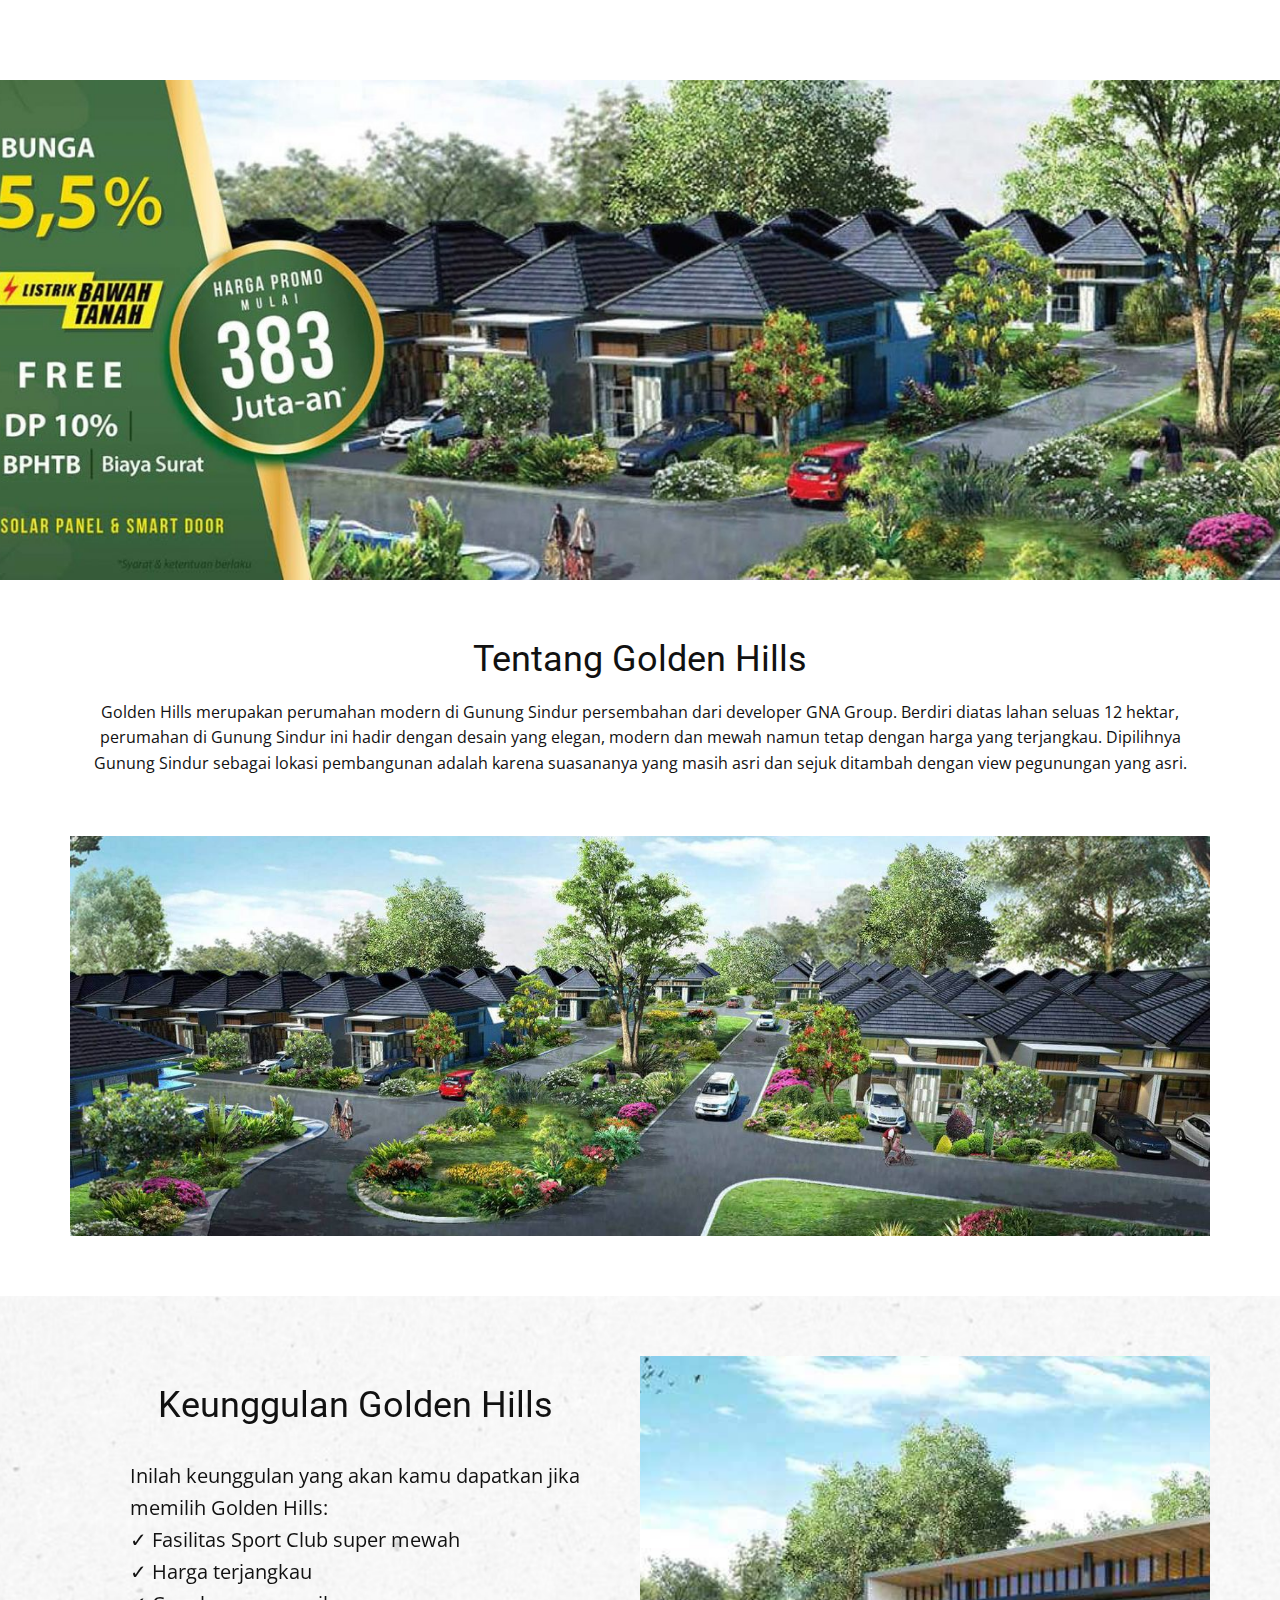
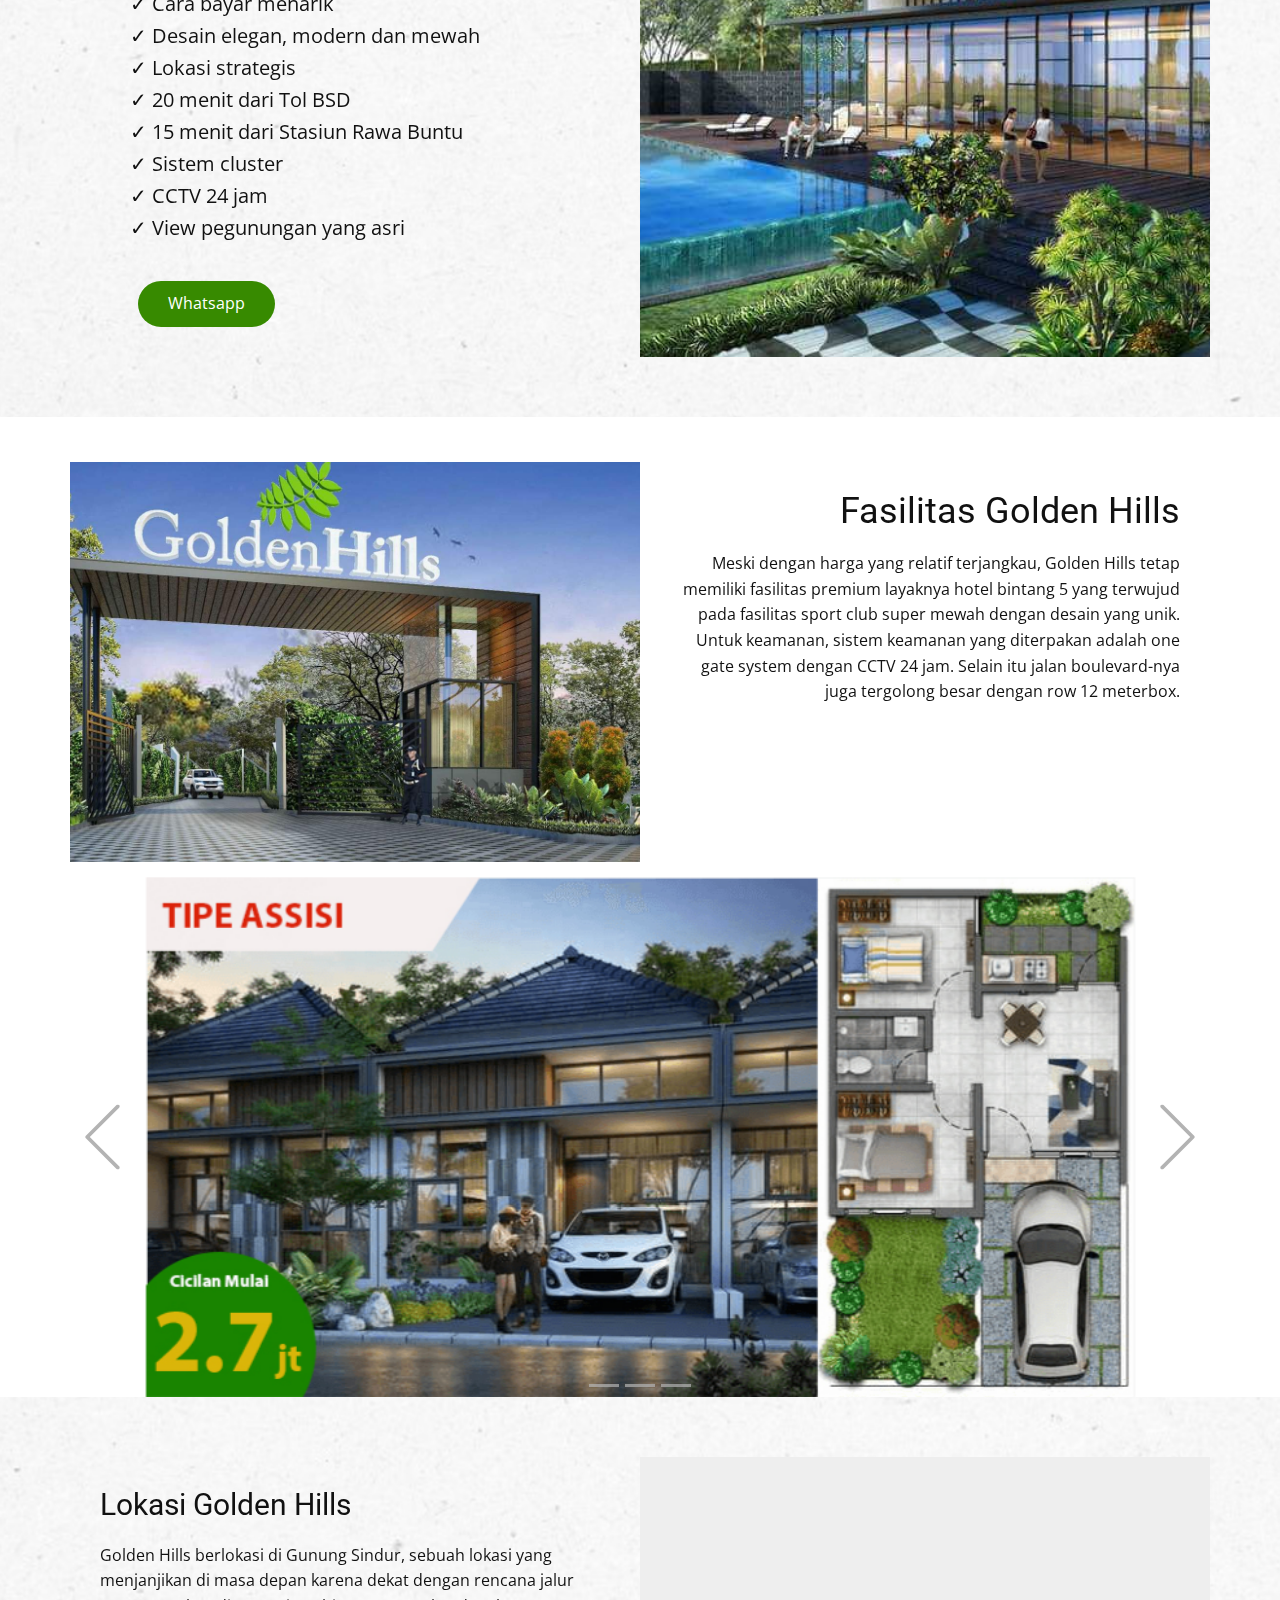
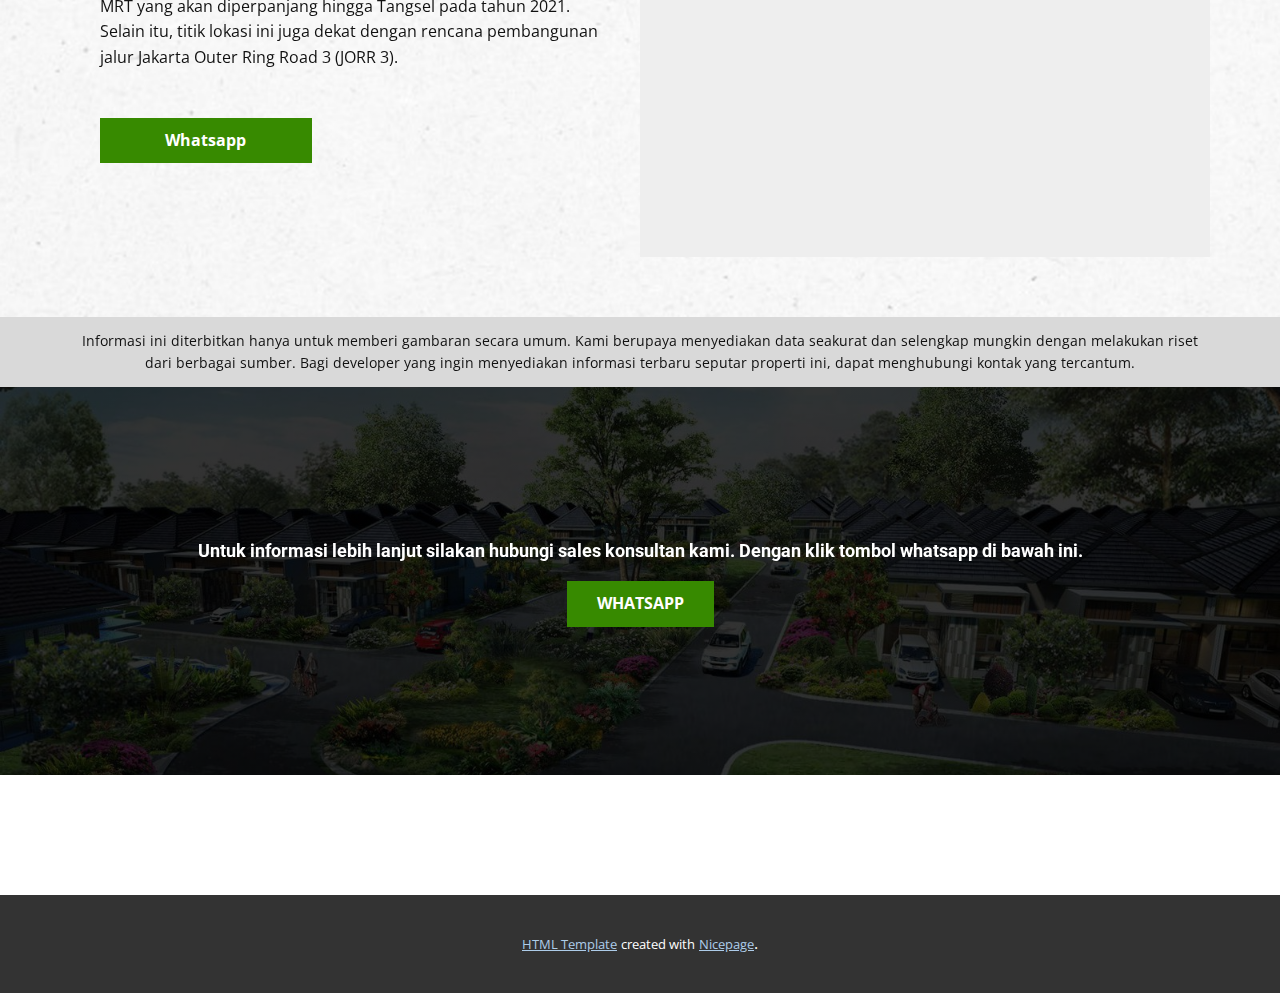
<file: Page-4.html>
<!DOCTYPE html>
<html style="font-size: 16px;">
  <head>
    <meta name="viewport" content="width=device-width, initial-scale=1.0">
    <meta charset="utf-8">
    <meta name="keywords" content="Tentang Golden Hills, Keunggulan Golden Hills">
    <meta name="description" content="">
    <meta name="page_type" content="np-template-header-footer-from-plugin">
    <!-- Global site tag (gtag.js) - Google Analytics -->
<script async src="https://www.googletagmanager.com/gtag/js?id=UA-176133401-1"></script>
<script>
  window.dataLayer = window.dataLayer || [];
  function gtag(){dataLayer.push(arguments);}
  gtag('js', new Date());

  gtag('config', 'UA-176133401-1');
</script>

    <title>Page 4</title>
    <link rel="stylesheet" href="nicepage.css" media="screen">
<link rel="stylesheet" href="Page-4.css" media="screen">
    <script class="u-script" type="text/javascript" src="jquery.js" defer=""></script>
    <script class="u-script" type="text/javascript" src="nicepage.js" defer=""></script>
    <meta name="generator" content="Nicepage 2.21.2, nicepage.com">
    
    
    
    
    
    
    
    
    
    
    
    
    <link id="u-theme-google-font" rel="stylesheet" href="https://fonts.googleapis.com/css?family=Roboto:100,100i,300,300i,400,400i,500,500i,700,700i,900,900i|Open+Sans:300,300i,400,400i,600,600i,700,700i,800,800i">
    <script type="application/ld+json">{
		"@context": "http://schema.org",
		"@type": "Organization",
		"name": "",
		"url": "index.html"
}</script>
    <meta property="og:title" content="Page 4">
    <meta property="og:type" content="website">
    <meta name="theme-color" content="#478ac9">
    <meta property="og:url" content="index.html">
  </head>
  <body class="u-body"><header class="u-clearfix u-header u-header" id="sec-0a36"><div class="u-clearfix u-sheet u-sheet-1"></div></header>
    <section class="u-clearfix u-image u-section-1" id="sec-5498" data-image-width="1536" data-image-height="576">
      <div class="u-clearfix u-sheet u-sheet-1"></div>
    </section>
    <section class="u-align-center u-clearfix u-white u-section-2" id="sec-d636">
      <div class="u-clearfix u-sheet u-sheet-1">
        <h2 class="u-text u-text-1">Tentang Golden Hills</h2>
        <p class="u-text u-text-2">Golden Hills merupakan perumahan modern di Gunung Sindur persembahan dari developer GNA Group. Berdiri diatas lahan seluas 12 hektar, perumahan di Gunung Sindur ini hadir dengan desain yang elegan, modern dan mewah namun tetap dengan harga yang terjangkau. Dipilihnya Gunung Sindur sebagai lokasi pembangunan adalah karena suasananya yang masih asri dan sejuk ditambah dengan view pegunungan yang asri.</p>
        <div class="u-clearfix u-expanded-width u-layout-wrap u-layout-wrap-1">
          <div class="u-layout">
            <div class="u-layout-row">
              <div class="u-align-left u-container-style u-image u-layout-cell u-left-cell u-right-cell u-size-60 u-image-1" data-image-width="1837" data-image-height="737">
                <div class="u-container-layout u-container-layout-1"></div>
              </div>
            </div>
          </div>
        </div>
      </div>
    </section>
    <section class="u-clearfix u-image u-section-3" id="sec-838c" data-image-width="1600" data-image-height="900">
      <div class="u-clearfix u-sheet u-sheet-1">
        <div class="u-clearfix u-expanded-width u-gutter-0 u-layout-wrap u-layout-wrap-1">
          <div class="u-layout" style="">
            <div class="u-layout-row" style="">
              <div class="u-container-style u-layout-cell u-left-cell u-size-30 u-size-xs-60 u-layout-cell-1" src="" data-animation-name="fadeIn" data-animation-duration="1000" data-animation-delay="0">
                <div class="u-container-layout u-valign-bottom u-container-layout-1">
                  <h2 class="u-align-center u-text u-text-1">Keunggulan Golden Hills</h2>
                  <p class="u-align-left u-text u-text-2" data-animation-name="slideIn" data-animation-duration="1000" data-animation-delay="0" data-animation-direction="Down">Inilah keunggulan&nbsp;yang akan kamu dapatkan jika memilih Golden Hills:<br>✓&nbsp;Fasilitas Sport Club super mewah<br>✓&nbsp;Harga terjangkau<br>✓&nbsp;Cara bayar menarik<br>✓&nbsp;Desain elegan, modern dan mewah<br>✓&nbsp;Lokasi strategis<br>✓&nbsp;20 menit dari Tol BSD<br>✓&nbsp;15 menit dari Stasiun Rawa Buntu<br>✓&nbsp;Sistem cluster<br>✓&nbsp;CCTV 24 jam<br>✓&nbsp;View pegunungan yang asri
                  </p>
                  <a href="https://nicepage.com" class="u-border-radius-50 u-btn u-btn-round u-button-style u-custom-color-1 u-btn-1">Whatsapp</a>
                </div>
              </div>
              <div class="u-align-left u-container-style u-effect-hover-liftUp u-layout-cell u-right-cell u-size-30 u-size-xs-60 u-layout-cell-2" src="">
                <div class="u-background-effect u-expanded">
                  <div class="u-background-effect-image u-expanded u-image u-image-1" data-image-width="1000" data-image-height="500"></div>
                </div>
                <div class="u-container-layout u-container-layout-2" src=""></div>
              </div>
            </div>
          </div>
        </div>
      </div>
    </section>
    <section class="u-align-left u-clearfix u-white u-section-4" id="sec-fe5f">
      <div class="u-clearfix u-sheet u-valign-bottom u-sheet-1">
        <div class="u-clearfix u-expanded-width u-layout-wrap u-layout-wrap-1">
          <div class="u-layout">
            <div class="u-layout-row">
              <div class="u-container-style u-effect-hover-zoomOut u-layout-cell u-left-cell u-size-30 u-layout-cell-1" data-image-width="1600" data-image-height="903">
                <div class="u-background-effect u-expanded">
                  <div class="u-background-effect-image u-expanded u-image u-image-1" data-image-width="1600" data-image-height="903"></div>
                </div>
                <div class="u-container-layout u-container-layout-1"></div>
              </div>
              <div class="u-align-right u-container-style u-layout-cell u-right-cell u-size-30 u-layout-cell-2" data-animation-name="fadeIn" data-animation-duration="1000" data-animation-delay="0" data-animation-direction="">
                <div class="u-container-layout u-container-layout-2">
                  <h2 class="u-text u-text-default u-text-1" data-animation-name="fadeIn" data-animation-duration="1000" data-animation-delay="0">Fasilitas Golden Hills</h2>
                  <p class="u-text u-text-default u-text-2" data-animation-name="fadeIn" data-animation-duration="1000" data-animation-delay="0">Meski dengan harga yang relatif terjangkau, Golden Hills tetap memiliki fasilitas premium layaknya hotel bintang 5 yang terwujud pada fasilitas sport club super mewah dengan desain yang unik. Untuk keamanan, sistem keamanan yang diterpakan adalah&nbsp;one gate system&nbsp;dengan CCTV 24 jam. Selain itu jalan&nbsp;boulevard-nya juga tergolong besar dengan row 12 meterbox.</p>
                </div>
              </div>
            </div>
          </div>
        </div>
      </div>
    </section>
    <section class="u-clearfix u-section-5" id="sec-489d">
      <div class="u-clearfix u-sheet u-sheet-1">
        <div id="carousel-06cc" data-interval="5000" data-u-ride="carousel" class="u-carousel u-expanded-width u-slider u-slider-1">
          <ol class="u-absolute-hcenter u-carousel-indicators u-carousel-indicators-1">
            <li data-u-target="#carousel-06cc" class="u-grey-30" data-u-slide-to="0"></li>
            <li data-u-target="#carousel-06cc" class="u-grey-30" data-u-slide-to="1"></li>
            <li data-u-target="#carousel-06cc" class="u-grey-30" data-u-slide-to="2"></li>
          </ol>
          <div class="u-carousel-inner" role="listbox">
            <div class="active u-active u-carousel-item u-container-style u-image u-image-contain u-slide u-image-1">
              <div class="u-container-layout u-container-layout-1"></div>
            </div>
            <div class="u-carousel-item u-container-style u-image u-image-contain u-slide u-image-2">
              <div class="u-container-layout u-container-layout-2"></div>
            </div>
            <div class="test-slide u-carousel-item u-container-style u-image u-image-contain u-slide u-image-3" data-image-width="763" data-image-height="401">
              <div class="u-container-layout u-container-layout-3"></div>
            </div>
          </div>
          <a class="u-absolute-vcenter u-carousel-control u-carousel-control-prev u-text-grey-30" href="#carousel-06cc" role="button" data-u-slide="prev">
            <span aria-hidden="true">
              <svg viewBox="0 0 477.175 477.175"><path d="M145.188,238.575l215.5-215.5c5.3-5.3,5.3-13.8,0-19.1s-13.8-5.3-19.1,0l-225.1,225.1c-5.3,5.3-5.3,13.8,0,19.1l225.1,225
                    c2.6,2.6,6.1,4,9.5,4s6.9-1.3,9.5-4c5.3-5.3,5.3-13.8,0-19.1L145.188,238.575z"></path></svg>
            </span>
            <span class="sr-only">Previous</span>
          </a>
          <a class="u-absolute-vcenter u-carousel-control u-carousel-control-next u-text-grey-30" href="#carousel-06cc" role="button" data-u-slide="next">
            <span aria-hidden="true">
              <svg viewBox="0 0 477.175 477.175"><path d="M360.731,229.075l-225.1-225.1c-5.3-5.3-13.8-5.3-19.1,0s-5.3,13.8,0,19.1l215.5,215.5l-215.5,215.5
                    c-5.3,5.3-5.3,13.8,0,19.1c2.6,2.6,6.1,4,9.5,4c3.4,0,6.9-1.3,9.5-4l225.1-225.1C365.931,242.875,365.931,234.275,360.731,229.075z"></path></svg>
            </span>
            <span class="sr-only">Next</span>
          </a>
        </div>
      </div>
    </section>
    <section class="u-clearfix u-image u-section-6" id="sec-df23" data-image-width="1600" data-image-height="900">
      <div class="u-clearfix u-sheet u-sheet-1">
        <div class="u-clearfix u-expanded-width u-layout-wrap u-layout-wrap-1">
          <div class="u-layout">
            <div class="u-layout-row">
              <div class="u-container-style u-layout-cell u-left-cell u-size-30 u-layout-cell-1">
                <div class="u-container-layout u-container-layout-1">
                  <h3 class="u-text u-text-default u-text-1">Lokasi Golden Hills</h3>
                  <p class="u-text u-text-default u-text-2">Golden Hills berlokasi di Gunung Sindur, sebuah lokasi yang menjanjikan di masa depan karena dekat dengan rencana jalur MRT yang akan diperpanjang hingga Tangsel pada tahun 2021. Selain itu, titik lokasi ini juga dekat dengan rencana pembangunan jalur Jakarta Outer Ring Road 3 (JORR 3).</p>
                  <a href="https://nicepage.com" class="u-btn u-button-style u-custom-color-1 u-btn-1">Whatsapp</a>
                </div>
              </div>
              <div class="u-container-style u-layout-cell u-right-cell u-size-30 u-layout-cell-2">
                <div class="u-container-layout u-container-layout-2">
                  <div class="u-expanded u-grey-light-2 u-map u-map-1" data-animation-name="zoomIn" data-animation-duration="1000" data-animation-delay="0" data-animation-direction="">
                    <div class="embed-responsive">
                      <iframe class="embed-responsive-item" src="//maps.google.com/maps?output=embed&amp;q=Golden%20Hills%20perumahan&amp;z=15&amp;t=m" data-map="JTdCJTIyYWRkcmVzcyUyMiUzQSUyMkdvbGRlbiUyMEhpbGxzJTIwcGVydW1haGFuJTIyJTJDJTIyem9vbSUyMiUzQTE1JTJDJTIydHlwZUlkJTIyJTNBJTIycm9hZCUyMiUyQyUyMmxhbmclMjIlM0ElMjIlMjIlN0Q="></iframe>
                    </div>
                  </div>
                </div>
              </div>
            </div>
          </div>
        </div>
      </div>
    </section>
    <section class="u-align-center u-clearfix u-grey-15 u-section-7" id="sec-b6a7">
      <div class="u-clearfix u-sheet u-valign-middle u-sheet-1">
        <p class="u-text u-text-1">Informasi ini diterbitkan hanya untuk memberi gambaran secara umum. Kami berupaya menyediakan data seakurat dan selengkap mungkin dengan melakukan riset dari berbagai sumber. Bagi developer yang ingin menyediakan informasi terbaru seputar properti ini, dapat menghubungi kontak yang tercantum.</p>
      </div>
    </section>
    <section class="u-align-center u-clearfix u-image u-shading u-section-8" src="" data-image-width="1600" data-image-height="642" id="sec-ce00">
      <div class="u-align-center u-clearfix u-sheet u-sheet-1">
        <h2 class="u-text u-text-1">Untuk informasi lebih lanjut silakan hubungi sales konsultan kami. Dengan klik tombol whatsapp di bawah ini.</h2>
        <a href="#" class="u-btn u-button-style u-custom-color-1 u-btn-1">WHATSAPP</a>
      </div>
    </section>
    
    
    <footer class="u-align-left u-clearfix u-footer u-white u-footer" id="sec-f4e8"><div class="u-clearfix u-sheet u-sheet-1"></div></footer>
    <section class="u-backlink u-clearfix u-grey-80">
      <a class="u-link" href="https://nicepage.com/html-templates" target="_blank">
        <span>HTML Template</span>
      </a>
      <p class="u-text">
        <span>created with</span>
      </p>
      <a class="u-link" href="https://nicepage.com/html" target="_blank">
        <span>Nicepage</span>
      </a>. 
    </section>
  </body>
</html>
</file>
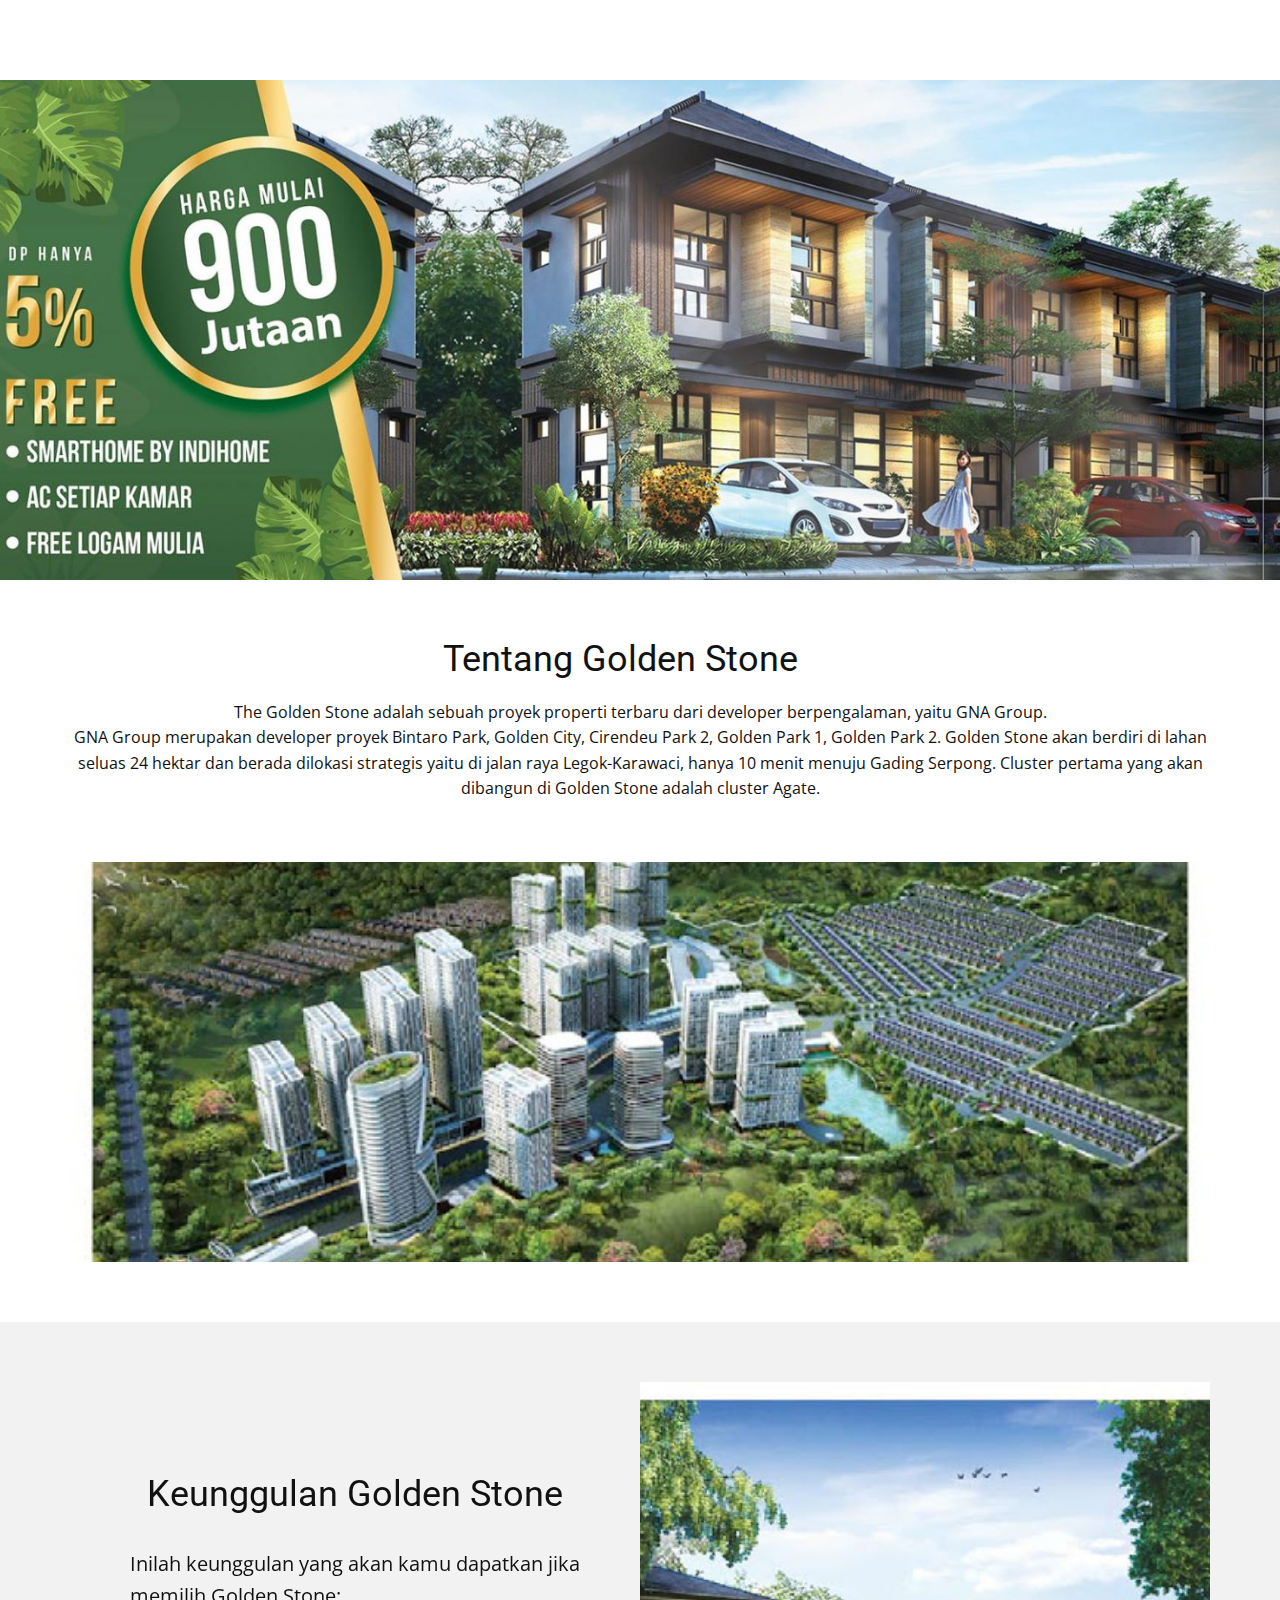
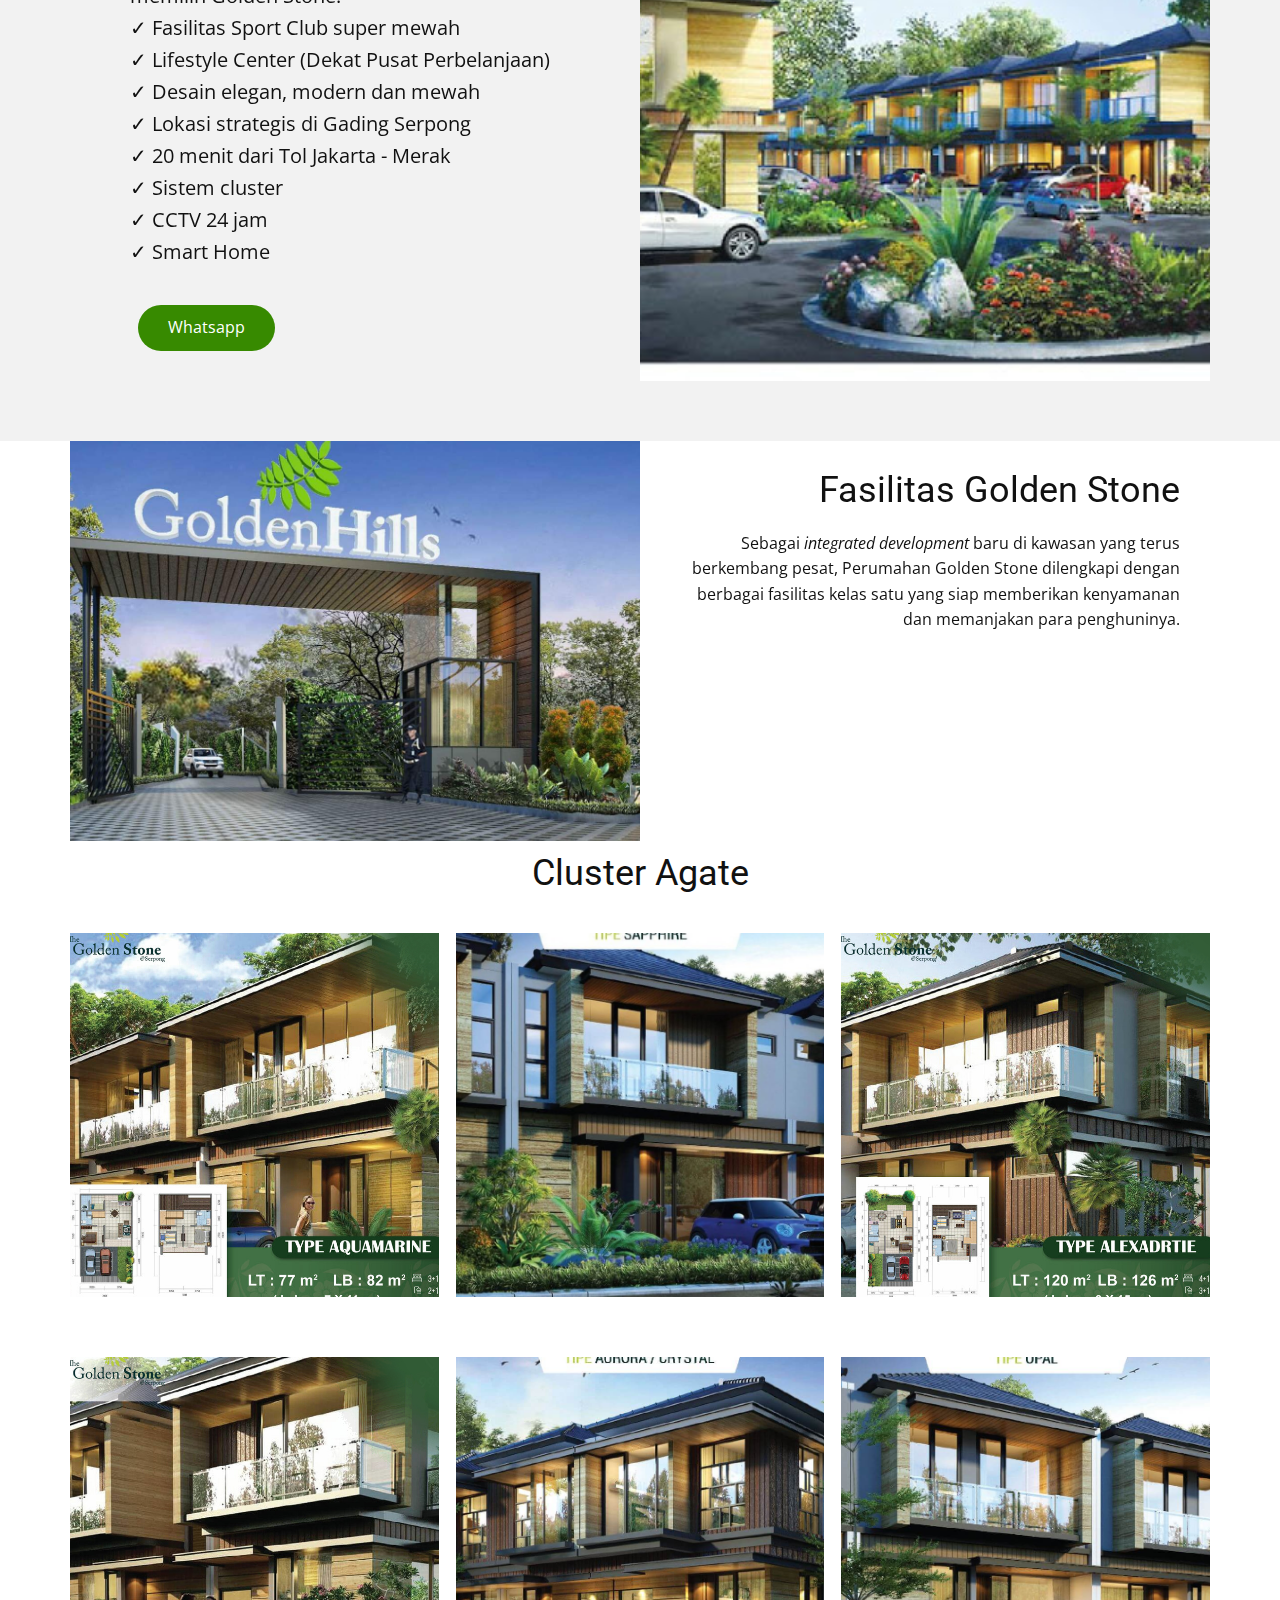
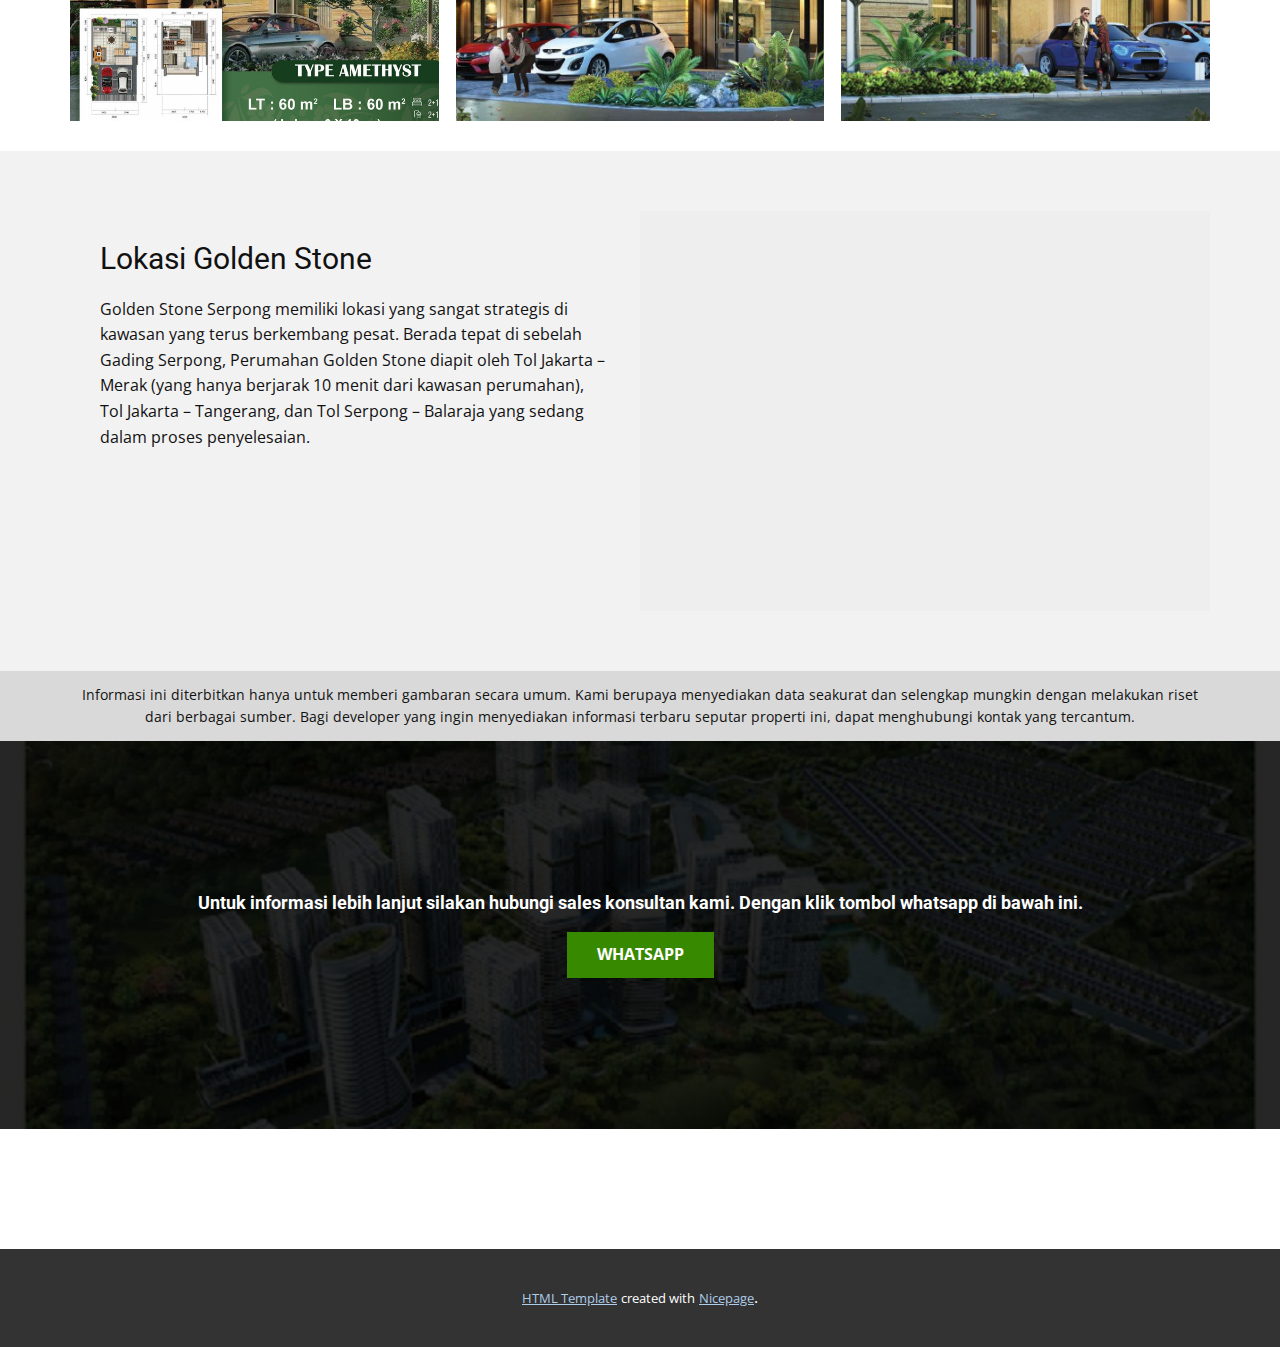
<file: Page-5.html>
<!DOCTYPE html>
<html style="font-size: 16px;">
  <head>
    <meta name="viewport" content="width=device-width, initial-scale=1.0">
    <meta charset="utf-8">
    <meta name="keywords" content="Tentang Golden Hills, Keunggulan Golden Hills">
    <meta name="description" content="">
    <meta name="page_type" content="np-template-header-footer-from-plugin">
    <!-- Global site tag (gtag.js) - Google Analytics -->
<script async src="https://www.googletagmanager.com/gtag/js?id=UA-176133401-1"></script>
<script>
  window.dataLayer = window.dataLayer || [];
  function gtag(){dataLayer.push(arguments);}
  gtag('js', new Date());

  gtag('config', 'UA-176133401-1');
</script>

    <title>Page 5</title>
    <link rel="stylesheet" href="nicepage.css" media="screen">
<link rel="stylesheet" href="Page-5.css" media="screen">
    <script class="u-script" type="text/javascript" src="jquery.js" defer=""></script>
    <script class="u-script" type="text/javascript" src="nicepage.js" defer=""></script>
    <meta name="generator" content="Nicepage 2.21.2, nicepage.com">
    
    
    
    
    
    
    
    
    
    
    <link id="u-theme-google-font" rel="stylesheet" href="https://fonts.googleapis.com/css?family=Roboto:100,100i,300,300i,400,400i,500,500i,700,700i,900,900i|Open+Sans:300,300i,400,400i,600,600i,700,700i,800,800i">
    <script type="application/ld+json">{
		"@context": "http://schema.org",
		"@type": "Organization",
		"name": "",
		"url": "index.html"
}</script>
    <meta property="og:title" content="Page 5">
    <meta property="og:type" content="website">
    <meta name="theme-color" content="#478ac9">
    <meta property="og:url" content="index.html">
  </head>
  <body class="u-body"><header class="u-clearfix u-header u-header" id="sec-0a36"><div class="u-clearfix u-sheet u-sheet-1"></div></header>
    <section class="u-clearfix u-image u-section-1" id="sec-5498" data-image-width="1536" data-image-height="576">
      <div class="u-clearfix u-sheet u-sheet-1"></div>
    </section>
    <section class="u-align-left u-clearfix u-section-2" id="sec-d636">
      <div class="u-clearfix u-sheet u-sheet-1">
        <h2 class="u-align-center u-text u-text-1">Tentang Golden Stone</h2>
        <p class="u-align-center u-text u-text-2">The Golden Stone adalah sebuah proyek properti terbaru dari developer berpengalaman, yaitu GNA Group.<br>GNA Group merupakan developer proyek Bintaro Park, Golden City, Cirendeu Park 2, Golden Park 1, Golden Park 2.&nbsp;Golden Stone akan berdiri di lahan seluas 24 hektar dan berada dilokasi strategis yaitu di jalan raya Legok-Karawaci, hanya 10 menit menuju Gading Serpong. Cluster pertama yang akan dibangun di Golden Stone adalah cluster Agate.
        </p>
        <div class="u-clearfix u-expanded-width u-layout-wrap u-layout-wrap-1">
          <div class="u-layout">
            <div class="u-layout-row">
              <div class="u-align-left u-container-style u-image u-layout-cell u-right-cell u-size-60 u-image-1">
                <div class="u-container-layout u-container-layout-1"></div>
              </div>
            </div>
          </div>
        </div>
      </div>
    </section>
    <section class="u-clearfix u-grey-5 u-section-3" id="sec-838c">
      <div class="u-clearfix u-sheet u-sheet-1">
        <div class="u-clearfix u-expanded-width u-gutter-0 u-layout-wrap u-layout-wrap-1">
          <div class="u-layout" style="">
            <div class="u-layout-row" style="">
              <div class="u-container-style u-layout-cell u-left-cell u-size-30 u-size-xs-60 u-layout-cell-1" src="" data-animation-name="fadeIn" data-animation-duration="1000" data-animation-delay="0">
                <div class="u-container-layout u-valign-bottom u-container-layout-1">
                  <h2 class="u-align-center u-text u-text-1">Keunggulan Golden Stone</h2>
                  <p class="u-align-left u-text u-text-2" data-animation-name="slideIn" data-animation-duration="1000" data-animation-delay="0" data-animation-direction="Down">Inilah keunggulan&nbsp;yang akan kamu dapatkan jika memilih Golden Stone:<br>✓&nbsp;Fasilitas Sport Club super mewah<br>✓&nbsp;Lifestyle Center (Dekat Pusat Perbelanjaan)<br>✓&nbsp;Desain elegan, modern dan mewah<br>✓&nbsp;Lokasi strategis di Gading Serpong<br>✓&nbsp;20 menit dari Tol Jakarta - Merak<br>✓&nbsp;Sistem cluster<br>✓&nbsp;CCTV 24 jam<br>✓&nbsp;Smart Home
                  </p>
                  <a href="https://nicepage.com" class="u-border-radius-50 u-btn u-btn-round u-button-style u-custom-color-1 u-btn-1">Whatsapp</a>
                </div>
              </div>
              <div class="u-align-left u-container-style u-effect-hover-liftUp u-layout-cell u-right-cell u-size-30 u-size-xs-60 u-layout-cell-2" src="">
                <div class="u-background-effect u-expanded">
                  <div class="u-background-effect-image u-expanded u-image u-image-1"></div>
                </div>
                <div class="u-container-layout u-container-layout-2" src=""></div>
              </div>
            </div>
          </div>
        </div>
      </div>
    </section>
    <section class="u-align-left u-clearfix u-white u-section-4" id="sec-fe5f">
      <div class="u-clearfix u-sheet u-valign-middle u-sheet-1">
        <div class="u-clearfix u-expanded-width u-layout-wrap u-layout-wrap-1">
          <div class="u-layout">
            <div class="u-layout-row">
              <div class="u-container-style u-effect-hover-zoomOut u-layout-cell u-left-cell u-size-30 u-layout-cell-1" data-image-width="1600" data-image-height="903">
                <div class="u-background-effect u-expanded">
                  <div class="u-background-effect-image u-expanded u-image u-image-1" data-image-width="1600" data-image-height="903"></div>
                </div>
                <div class="u-container-layout u-container-layout-1"></div>
              </div>
              <div class="u-align-right u-container-style u-layout-cell u-right-cell u-size-30 u-layout-cell-2" data-animation-name="fadeIn" data-animation-duration="1000" data-animation-delay="0" data-animation-direction="">
                <div class="u-container-layout u-container-layout-2">
                  <h2 class="u-text u-text-default u-text-1" data-animation-name="fadeIn" data-animation-duration="1000" data-animation-delay="0">Fasilitas Golden Stone</h2>
                  <p class="u-text u-text-default u-text-2" data-animation-name="fadeIn" data-animation-duration="1000" data-animation-delay="0">Sebagai&nbsp;<i>integrated development&nbsp;</i>baru di kawasan yang terus berkembang pesat, Perumahan Golden Stone dilengkapi dengan berbagai fasilitas kelas satu yang siap memberikan kenyamanan dan memanjakan para penghuninya.
                  </p>
                </div>
              </div>
            </div>
          </div>
        </div>
      </div>
    </section>
    <section class="u-align-center u-clearfix u-section-5" id="sec-17a3">
      <div class="u-clearfix u-sheet u-sheet-1">
        <h2 class="u-text u-text-1">Cluster Agate</h2>
        <div class="u-expanded-width u-gallery u-lightbox u-show-text-on-hover u-gallery-1">
          <div class="u-effect-fade u-effect-hover-zoomOut u-gallery-item">
            <div class="u-back-slide">
              <img class="u-back-image u-expanded" src="images/golden_stone-041.jpg">
            </div>
            <div class="u-over-slide u-shading u-over-slide-1">
              <h3 class="u-gallery-heading"></h3>
              <p class="u-gallery-text"></p>
            </div>
          </div>
          <div class="u-effect-fade u-effect-hover-zoomOut u-gallery-item">
            <div class="u-back-slide">
              <img class="u-back-image u-expanded" src="images/tipe-saphire.jpg">
            </div>
            <div class="u-over-slide u-shading u-over-slide-2">
              <h3 class="u-gallery-heading"></h3>
              <p class="u-gallery-text"></p>
            </div>
          </div>
          <div class="u-effect-fade u-effect-hover-zoomOut u-gallery-item">
            <div class="u-back-slide">
              <img class="u-back-image u-expanded" src="images/golden_stone-051.jpg">
            </div>
            <div class="u-over-slide u-shading u-over-slide-3">
              <h3 class="u-gallery-heading"></h3>
              <p class="u-gallery-text"></p>
            </div>
          </div>
        </div>
      </div>
    </section>
    <section class="u-align-center u-clearfix u-section-6" id="carousel_ad8d">
      <div class="u-clearfix u-sheet u-valign-middle u-sheet-1">
        <div class="u-expanded-width u-gallery u-lightbox u-show-text-on-hover u-gallery-1">
          <div class="u-effect-fade u-effect-hover-zoomOut u-gallery-item">
            <div class="u-back-slide">
              <img class="u-back-image u-expanded" src="images/golden_stone-081.jpg">
            </div>
            <div class="u-over-slide u-shading u-over-slide-1">
              <h3 class="u-gallery-heading"></h3>
              <p class="u-gallery-text"></p>
            </div>
          </div>
          <div class="u-effect-fade u-effect-hover-zoomOut u-gallery-item">
            <div class="u-back-slide">
              <img class="u-back-image u-expanded" src="images/tipe-aurora.jpg">
            </div>
            <div class="u-over-slide u-shading u-over-slide-2">
              <h3 class="u-gallery-heading"></h3>
              <p class="u-gallery-text"></p>
            </div>
          </div>
          <div class="u-effect-fade u-effect-hover-zoomOut u-gallery-item">
            <div class="u-back-slide">
              <img class="u-back-image u-expanded" src="images/tipe-opal.jpg">
            </div>
            <div class="u-over-slide u-shading u-over-slide-3">
              <h3 class="u-gallery-heading"></h3>
              <p class="u-gallery-text"></p>
            </div>
          </div>
        </div>
      </div>
    </section>
    <section class="u-clearfix u-grey-5 u-section-7" id="sec-df23">
      <div class="u-clearfix u-sheet u-sheet-1">
        <div class="u-clearfix u-expanded-width u-layout-wrap u-layout-wrap-1">
          <div class="u-layout">
            <div class="u-layout-row">
              <div class="u-container-style u-grey-5 u-layout-cell u-left-cell u-size-30 u-layout-cell-1">
                <div class="u-container-layout u-container-layout-1">
                  <h3 class="u-text u-text-default u-text-1">Lokasi Golden Stone</h3>
                  <p class="u-text u-text-default u-text-2">Golden Stone Serpong memiliki lokasi yang sangat strategis di kawasan yang terus berkembang pesat. Berada tepat di sebelah Gading Serpong, Perumahan Golden Stone diapit oleh Tol Jakarta – Merak (yang hanya berjarak 10 menit dari kawasan perumahan), Tol Jakarta – Tangerang, dan Tol Serpong – Balaraja yang sedang dalam proses penyelesaian.</p>
                </div>
              </div>
              <div class="u-container-style u-layout-cell u-right-cell u-size-30 u-layout-cell-2">
                <div class="u-container-layout u-container-layout-2">
                  <div class="u-expanded u-grey-light-2 u-map u-map-1" data-animation-name="zoomIn" data-animation-duration="1000" data-animation-delay="0" data-animation-direction="">
                    <div class="embed-responsive">
                      <iframe class="embed-responsive-item" src="//maps.google.com/maps?output=embed&amp;q=The%20golden%20stone%20serpong&amp;z=13&amp;t=m" data-map="[base64]"></iframe>
                    </div>
                  </div>
                </div>
              </div>
            </div>
          </div>
        </div>
      </div>
    </section>
    <section class="u-align-center u-clearfix u-grey-15 u-section-8" id="sec-b6a7">
      <div class="u-clearfix u-sheet u-valign-middle u-sheet-1">
        <p class="u-text u-text-1">Informasi ini diterbitkan hanya untuk memberi gambaran secara umum. Kami berupaya menyediakan data seakurat dan selengkap mungkin dengan melakukan riset dari berbagai sumber. Bagi developer yang ingin menyediakan informasi terbaru seputar properti ini, dapat menghubungi kontak yang tercantum.</p>
      </div>
    </section>
    <section class="u-align-center u-clearfix u-image u-shading u-section-9" src="" data-image-width="640" data-image-height="406" id="sec-ce00">
      <div class="u-align-center u-clearfix u-sheet u-valign-middle u-sheet-1">
        <h2 class="u-text u-text-1">Untuk informasi lebih lanjut silakan hubungi sales konsultan kami. Dengan klik tombol whatsapp di bawah ini.</h2>
        <a href="#" class="u-btn u-button-style u-custom-color-1 u-btn-1">WHATSAPP</a>
      </div>
    </section>
    
    
    <footer class="u-align-left u-clearfix u-footer u-white u-footer" id="sec-f4e8"><div class="u-clearfix u-sheet u-sheet-1"></div></footer>
    <section class="u-backlink u-clearfix u-grey-80">
      <a class="u-link" href="https://nicepage.com/html-templates" target="_blank">
        <span>HTML Template</span>
      </a>
      <p class="u-text">
        <span>created with</span>
      </p>
      <a class="u-link" href="https://nicepage.com/html" target="_blank">
        <span>Nicepage</span>
      </a>. 
    </section>
  </body>
</html>
</file>
<file: Page-1.css>
.u-section-1 {background-image: url("images/745.jpeg"); background-position: 50% 50%}
.u-section-1 .u-sheet-1 {min-height: 645px}
.u-section-1 .u-text-1 {font-size: 3rem; text-shadow: 2px 2px 8px rgba(0,0,0,0.4); margin: 187px 774px 0 0}
.u-section-1 .u-text-2 {text-shadow: 2px 2px 8px rgba(0,0,0,0.4); font-size: 3.75rem; line-height: 1; background-image: none; font-weight: normal; margin: 17px 467px 0 -17px}
.u-section-1 .u-text-3 {font-size: 6rem; text-shadow: 2px 2px 8px rgba(0,0,0,0.4); font-weight: 700; font-family: "Open Sans", sans-serif; margin: -14px 359px 60px -17px} 

@media (max-width: 1199px){ .u-section-1 .u-sheet-1 {min-height: 532px}
.u-section-1 .u-text-1 {width: auto; margin-top: 172px; margin-right: 574px}
.u-section-1 .u-text-2 {width: auto; margin-top: 12px; margin-right: 269px; margin-left: -26px}
.u-section-1 .u-text-3 {width: auto; margin-top: -11px; margin-right: 161px; margin-left: -26px} }

@media (max-width: 991px){ .u-section-1 .u-sheet-1 {min-height: 407px}
.u-section-1 .u-text-1 {font-size: 2.0625rem; margin-top: 168px; margin-right: 354px}
.u-section-1 .u-text-2 {font-size: 3rem; margin-top: 0; margin-right: 180px; margin-left: -11px}
.u-section-1 .u-text-3 {font-size: 3.5rem; margin-top: 0; margin-right: 262px; margin-left: -25px} }

@media (max-width: 767px){ .u-section-1 .u-sheet-1 {min-height: 289px}
.u-section-1 .u-text-1 {margin-top: 153px; margin-right: 174px}
.u-section-1 .u-text-2 {font-size: 2.1875rem; margin-right: 149px; margin-left: -9px}
.u-section-1 .u-text-3 {margin: -11px 82px 53px -9px} }

@media (max-width: 575px){ .u-section-1 .u-sheet-1 {min-height: 302px}
.u-section-1 .u-text-1 {font-size: 1.4375rem; margin-top: 139px; margin-right: 0}
.u-section-1 .u-text-2 {font-size: 1.875rem; margin-top: 9px; margin-left: -1px; margin-right: -1px}
.u-section-1 .u-text-3 {font-size: 2.25rem; margin: 0 40px 48px -1px} }.u-section-2 {background-image: url("images/background-serpong-garden1.png")}
.u-section-2 .u-sheet-1 {min-height: 684px}
.u-section-2 .u-image-1 {width: 740px; height: 305px; margin: 37px auto 0}
.u-section-2 .u-image-2 {height: 173px; margin: 84px auto 60px 0} 

@media (max-width: 1199px){ .u-section-2 .u-sheet-1 {min-height: 425px}
.u-section-2 .u-image-2 {margin-right: initial; margin-left: initial} }

@media (max-width: 991px){ .u-section-2 .u-image-1 {width: 720px; height: 297px} }

@media (max-width: 767px){ .u-section-2 .u-image-1 {width: 540px; height: 223px} }

@media (max-width: 575px){ .u-section-2 .u-image-1 {height: 140px; margin-right: initial; margin-left: initial; width: auto} }.u-section-3 {background-image: url("images/background-serpong-garden1.png")}
.u-section-3 .u-sheet-1 {min-height: 464px}
.u-section-3 .u-layout-wrap-1 {margin-top: -14px; margin-bottom: 45px}
.u-section-3 .u-layout-cell-1 {min-height: 133px}
.u-section-3 .u-container-layout-1 {padding: 25px 30px 30px}
.u-section-3 .u-image-1 {width: 126px; height: 126px; margin: -18px auto 0 25px}
.u-section-3 .u-text-1 {font-size: 1.75rem; margin: -83px auto 0 188px}
.u-section-3 .u-layout-cell-2 {min-height: 134px}
.u-section-3 .u-container-layout-2 {padding: 30px}
.u-section-3 .u-image-2 {width: 125px; height: 125px; margin: -9px auto 0 25px}
.u-section-3 .u-text-2 {font-size: 1.75rem; margin: -90px 341px 0 187px}
.u-section-3 .u-layout-cell-3 {min-height: 165px}
.u-section-3 .u-container-layout-3 {padding: 30px}
.u-section-3 .u-image-3 {width: 126px; height: 126px; margin: 0 auto 0 25px}
.u-section-3 .u-text-3 {font-size: 1.75rem; margin: -95px auto 0 188px} 

@media (max-width: 1199px){ .u-section-3 .u-layout-wrap-1 {position: relative; margin-bottom: 60px}
.u-section-3 .u-layout-cell-1 {min-height: 110px}
.u-section-3 .u-text-1 {width: auto; margin-top: -71px; margin-bottom: -12px; margin-left: 191px}
.u-section-3 .u-layout-cell-2 {min-height: 110px}
.u-section-3 .u-text-2 {width: auto; margin-right: 0; margin-left: 191px}
.u-section-3 .u-layout-cell-3 {min-height: 136px}
.u-section-3 .u-text-3 {width: auto; margin-left: 191px} }

@media (max-width: 991px){ .u-section-3 .u-layout-cell-1 {min-height: 84px}
.u-section-3 .u-text-1 {margin: -93px 39px 0 auto}
.u-section-3 .u-layout-cell-2 {min-height: 84px}
.u-section-3 .u-text-2 {margin-top: -103px; margin-right: -7px; margin-left: 182px}
.u-section-3 .u-layout-cell-3 {min-height: 104px}
.u-section-3 .u-text-3 {margin-right: 56px; margin-left: auto} }

@media (max-width: 767px){ .u-section-3 .u-layout-cell-1 {min-height: 100px}
.u-section-3 .u-container-layout-1 {padding-left: 10px; padding-right: 10px}
.u-section-3 .u-text-1 {font-size: 1.4375rem; margin: -81px auto -12px 175px}
.u-section-3 .u-layout-cell-2 {min-height: 100px}
.u-section-3 .u-container-layout-2 {padding-left: 10px; padding-right: 10px}
.u-section-3 .u-image-2 {margin-top: -20px; margin-left: 21px}
.u-section-3 .u-text-2 {font-size: 1.4375rem; margin-top: -92px; margin-right: 0; margin-left: 175px}
.u-section-3 .u-layout-cell-3 {min-height: 100px}
.u-section-3 .u-container-layout-3 {padding-left: 10px; padding-right: 10px}
.u-section-3 .u-image-3 {margin-top: -16px; margin-left: 21px}
.u-section-3 .u-text-3 {font-size: 1.4375rem; margin-top: -94px; margin-right: 0} }

@media (max-width: 575px){ .u-section-3 .u-layout-wrap-1 {margin-top: 15px}
.u-section-3 .u-layout-cell-1 {min-height: 63px}
.u-section-3 .u-image-1 {width: 83px; height: 84px; margin-top: 21px; margin-left: 13px}
.u-section-3 .u-text-1 {margin-top: -78px; margin-left: 134px}
.u-section-3 .u-layout-cell-2 {min-height: 63px}
.u-section-3 .u-image-2 {width: 82px; height: 83px; margin-top: 0; margin-left: 13px}
.u-section-3 .u-text-2 {margin-top: -83px; margin-left: 134px}
.u-section-3 .u-layout-cell-3 {min-height: 63px}
.u-section-3 .u-image-3 {width: 82px; height: 83px}
.u-section-3 .u-text-3 {margin: -77px auto -16px 134px} }.u-section-4 {margin-top: 0; margin-bottom: 0}
.u-section-4 .u-sheet-1 {min-height: 913px}
.u-section-4 .u-image-1 {height: 649px; margin: 129px auto 0 0}
.u-section-4 .u-image-2 {height: 667px; margin: -471px auto 0 0} 

@media (max-width: 1199px){ .u-section-4 .u-sheet-1 {min-height: 753px}
.u-section-4 .u-image-1 {margin-right: initial; margin-left: initial}
.u-section-4 .u-image-2 {margin-right: initial; margin-left: initial} }

@media (max-width: 991px){ .u-section-4 .u-sheet-1 {min-height: 907px}
.u-section-4 .u-image-2 {height: 605px; margin-top: -479px; margin-bottom: 2px; margin-right: initial; margin-left: initial} }

@media (max-width: 767px){ .u-section-4 .u-sheet-1 {min-height: 794px}
.u-section-4 .u-image-1 {height: 656px; width: 627px; margin-top: 78px; margin-right: auto; margin-left: -37px}
.u-section-4 .u-image-2 {height: 496px; width: 627px; margin-top: -438px; margin-right: auto; margin-left: -37px} }

@media (max-width: 575px){ .u-section-4 .u-sheet-1 {min-height: 386px}
.u-section-4 .u-image-1 {height: 356px; margin-top: 20px; width: 340px; margin-left: 0}
.u-section-4 .u-image-2 {height: 269px; margin-top: -262px; margin-bottom: 3px; margin-right: initial; margin-left: initial; width: auto} }.u-section-5 {margin-top: 0; margin-bottom: 0; background-image: url("images/background-serpong-garden1.png")}
.u-section-5 .u-sheet-1 {min-height: 737px}
.u-section-5 .u-image-1 {width: 977px; height: 672px; margin: 48px auto 18px} 

@media (max-width: 1199px){ .u-section-5 .u-sheet-1 {min-height: 743px}
.u-section-5 .u-image-1 {width: 940px; height: 646px} }

@media (max-width: 991px){ .u-section-5 .u-image-1 {width: 720px; height: 495px} }

@media (max-width: 767px){ .u-section-5 .u-image-1 {width: 540px; height: 371px} }

@media (max-width: 575px){ .u-section-5 .u-sheet-1 {min-height: 348px}
.u-section-5 .u-image-1 {width: 365px; height: 285px; margin-left: -13px; margin-right: -13px} }.u-section-6 {background-image: url("images/background-serpong-garden1.png"); margin-top: 0; margin-bottom: 0}
.u-section-6 .u-sheet-1 {min-height: 522px}
.u-section-6 .u-layout-wrap-1 {margin: 13px auto 0 0}
.u-section-6 .u-layout-cell-1 {min-height: 440px}
.u-section-6 .u-container-layout-1 {padding: 0 30px 30px}
.u-section-6 .u-image-1 {height: 205px; width: 350px; margin: 33px -15px 0}
.u-section-6 .u-btn-1 {font-size: 1.875rem; background-image: none; border-style: none; margin: 20px auto 0 54px; padding: 4px 11px 4px 10px}
.u-section-6 .u-text-1 {font-size: 1.5rem; width: 290px; margin: 20px 13px 0 auto}
.u-section-6 .u-layout-cell-2 {min-height: 440px}
.u-section-6 .u-container-layout-2 {padding: 0 30px 30px}
.u-section-6 .u-image-2 {height: 212px; margin: 33px auto 0 -30px}
.u-section-6 .u-btn-2 {font-size: 1.875rem; background-image: none; border-style: none; margin: 13px auto 0 51px; padding: 4px 11px 4px 10px}
.u-section-6 .u-text-2 {font-size: 1.5rem; margin: 20px 18px 0}
.u-section-6 .u-layout-cell-3 {min-height: 440px}
.u-section-6 .u-container-layout-3 {padding: 0 30px 30px}
.u-section-6 .u-image-3 {height: 212px; margin: 33px auto 0 0}
.u-section-6 .u-btn-3 {font-size: 1.875rem; background-image: none; border-style: none; margin: 13px auto 0; padding: 4px 11px 4px 10px}
.u-section-6 .u-text-3 {font-size: 1.5rem; margin: 20px 8px 0}
.u-section-6 .u-line-1 {height: 3px; transform-origin: right center 0; margin: -3px auto 0 0}
.u-section-6 .u-text-4 {font-size: 1.5rem; margin: 13px 748px 0 18px}
.u-section-6 .u-text-5 {font-size: 1.5rem; margin: -38px 67px 17px 408px} 

@media (max-width: 1199px){ .u-section-6 .u-layout-wrap-1 {position: relative; margin-right: initial; margin-left: initial}
.u-section-6 .u-layout-cell-1 {min-height: 363px}
.u-section-6 .u-image-1 {height: 148px; margin-right: initial; margin-left: initial; width: auto}
.u-section-6 .u-btn-1 {width: 206px; height: 57px; margin-left: 0}
.u-section-6 .u-text-1 {margin-right: 71px}
.u-section-6 .u-layout-cell-2 {min-height: 363px}
.u-section-6 .u-image-2 {height: 168px; margin-right: initial; margin-left: initial}
.u-section-6 .u-btn-2 {margin-left: auto}
.u-section-6 .u-text-2 {margin-left: 0; margin-right: 0}
.u-section-6 .u-layout-cell-3 {min-height: 363px}
.u-section-6 .u-image-3 {height: 168px; margin-right: initial; margin-left: initial}
.u-section-6 .u-btn-3 {margin-left: -7px; margin-right: -7px; padding: 3px 0 5px}
.u-section-6 .u-text-3 {margin-top: 16px; margin-left: -16px; margin-right: -16px}
.u-section-6 .u-line-1 {margin-right: initial; margin-left: initial}
.u-section-6 .u-text-4 {margin-right: 566px; margin-left: 0}
.u-section-6 .u-text-5 {width: auto; margin-right: -161px; margin-bottom: 60px; margin-left: 436px} }

@media (max-width: 991px){ .u-section-6 .u-layout-cell-1 {min-height: 278px}
.u-section-6 .u-image-1 {height: 105px; width: auto; margin-right: initial; margin-left: initial}
.u-section-6 .u-btn-1 {font-size: 1.5625rem; margin-top: 23px; margin-left: -8px; margin-right: -8px; padding-right: 22px; padding-left: 21px; width: 180px}
.u-section-6 .u-text-1 {width: auto; margin-top: 17px; margin-right: 10px; margin-left: 0}
.u-section-6 .u-layout-cell-2 {min-height: 278px}
.u-section-6 .u-image-2 {height: 119px; margin-right: initial; margin-left: initial}
.u-section-6 .u-btn-2 {font-size: 1.5625rem; margin-left: -8px; margin-right: -8px}
.u-section-6 .u-layout-cell-3 {min-height: 278px}
.u-section-6 .u-image-3 {height: 119px; margin-right: initial; margin-left: initial}
.u-section-6 .u-btn-3 {font-size: 1.5rem; margin-top: 18px; margin-left: -17px; margin-right: -17px}
.u-section-6 .u-text-3 {width: 118px; margin-top: 11px; margin-left: auto; margin-right: auto}
.u-section-6 .u-text-4 {font-size: 1.25rem; margin-right: 346px}
.u-section-6 .u-text-5 {font-size: 1.375rem; margin-top: -35px; margin-left: 302px} }

@media (max-width: 767px){ .u-section-6 .u-layout-wrap-1 {margin-top: 20px; margin-right: initial; margin-left: initial}
.u-section-6 .u-layout-cell-1 {min-height: 100px}
.u-section-6 .u-container-layout-1 {padding-left: 10px; padding-right: 10px}
.u-section-6 .u-image-1 {height: 341px; width: 1134px; margin-top: 14px; margin-left: -307px; margin-right: -307px}
.u-section-6 .u-btn-1 {margin-top: 42px; margin-right: auto; margin-left: 162px}
.u-section-6 .u-text-1 {margin-left: auto}
.u-section-6 .u-layout-cell-2 {min-height: 100px}
.u-section-6 .u-container-layout-2 {padding-left: 10px; padding-right: 10px}
.u-section-6 .u-image-2 {height: 344px; margin-right: initial; margin-left: initial}
.u-section-6 .u-btn-2 {margin-left: auto; margin-right: auto}
.u-section-6 .u-text-2 {margin-left: auto; margin-right: auto}
.u-section-6 .u-layout-cell-3 {min-height: 100px}
.u-section-6 .u-container-layout-3 {padding-left: 10px; padding-right: 10px}
.u-section-6 .u-image-3 {height: 344px; margin-top: 0; margin-right: initial; margin-left: initial}
.u-section-6 .u-btn-3 {align-self: center; margin-left: auto; margin-right: auto}
.u-section-6 .u-text-3 {width: 277px}
.u-section-6 .u-line-1 {margin-top: 20px; margin-right: initial; margin-left: initial}
.u-section-6 .u-text-4 {width: auto; margin-top: 23px; margin-right: 73px; margin-left: 10px}
.u-section-6 .u-text-5 {margin: 7px 163px 30px 10px} }

@media (max-width: 575px){ .u-section-6 .u-layout-cell-1 {min-height: 63px}
.u-section-6 .u-image-1 {height: 207px; width: 500px; margin-left: -90px; margin-right: -90px}
.u-section-6 .u-btn-1 {margin-left: auto}
.u-section-6 .u-text-1 {margin-left: 18px; margin-right: 18px}
.u-section-6 .u-layout-cell-2 {min-height: 63px}
.u-section-6 .u-image-2 {height: 212px; margin-right: initial; margin-left: initial}
.u-section-6 .u-layout-cell-3 {min-height: 63px}
.u-section-6 .u-image-3 {height: 212px; margin-right: initial; margin-left: initial}
.u-section-6 .u-text-3 {margin-left: 22px; margin-right: 22px}
.u-section-6 .u-text-4 {margin-left: 0; margin-right: 0}
.u-section-6 .u-text-5 {margin-left: 0; margin-right: 0; margin-bottom: 60px} }.u-section-7 {margin-top: 0; margin-bottom: 0; background-image: url("images/background-serpong-garden1.png")}
.u-section-7 .u-sheet-1 {min-height: 534px}
.u-section-7 .u-image-1 {width: 608px; height: 29px; margin: 30px auto 0}
.u-section-7 .u-layout-wrap-1 {margin: 60px auto 0 0}
.u-section-7 .u-layout-cell-1 {min-height: 415px}
.u-section-7 .u-container-layout-1 {padding: 4px 30px 30px}
.u-section-7 .u-image-2 {width: 334px; height: 190px; margin: 38px -7px 0}
.u-section-7 .u-btn-1 {font-size: 1.875rem; background-image: none; border-style: none; margin: 11px auto 0 54px; padding: 4px 11px 4px 10px}
.u-section-7 .u-text-1 {font-size: 1.5rem; margin: 10px 13px 0 17px}
.u-section-7 .u-layout-cell-2 {min-height: 415px}
.u-section-7 .u-container-layout-2 {padding: 4px 30px 30px}
.u-section-7 .u-image-3 {width: 333px; height: 190px; margin: 38px -13px 0 auto}
.u-section-7 .u-btn-2 {font-size: 1.875rem; background-image: none; border-style: none; margin: 11px auto 0; padding: 4px 11px 4px 10px}
.u-section-7 .u-text-2 {font-size: 1.5rem; margin: 10px auto 0 15px}
.u-section-7 .u-layout-cell-3 {min-height: 415px}
.u-section-7 .u-container-layout-3 {padding: 0 30px 30px}
.u-section-7 .u-image-4 {width: 333px; height: 190px; margin: 38px -6px 0}
.u-section-7 .u-btn-3 {font-size: 1.875rem; background-image: none; border-style: none; margin: 14px auto 0; padding: 4px 11px 4px 10px}
.u-section-7 .u-text-3 {font-size: 1.5rem; margin: 10px 18px 0} 

@media (max-width: 1199px){ .u-section-7 .u-sheet-1 {min-height: 482px}
.u-section-7 .u-image-1 {margin-top: 24px; margin-left: 153px}
.u-section-7 .u-layout-wrap-1 {margin-top: 24px; margin-right: initial; margin-left: initial}
.u-section-7 .u-layout-cell-1 {min-height: 342px}
.u-section-7 .u-image-2 {width: 253px; height: 144px; margin-left: auto; margin-right: auto}
.u-section-7 .u-btn-1 {margin-left: auto}
.u-section-7 .u-text-1 {margin-top: 46px; margin-left: 12px; margin-right: 12px}
.u-section-7 .u-layout-cell-2 {min-height: 342px}
.u-section-7 .u-image-3 {width: 253px; height: 144px; margin-right: auto}
.u-section-7 .u-text-2 {margin-left: 6px; margin-right: 6px}
.u-section-7 .u-layout-cell-3 {min-height: 342px}
.u-section-7 .u-image-4 {width: 253px; height: 144px; margin-left: auto; margin-right: auto}
.u-section-7 .u-text-3 {margin-left: 7px; margin-right: 7px} }

@media (max-width: 991px){ .u-section-7 .u-sheet-1 {min-height: 401px}
.u-section-7 .u-image-1 {margin-left: auto}
.u-section-7 .u-layout-cell-1 {min-height: 262px}
.u-section-7 .u-image-2 {width: 180px; height: 102px; margin-left: 0; margin-right: 0}
.u-section-7 .u-btn-1 {font-size: 1.5rem; margin-left: -8px; margin-right: -8px; padding-right: 25px; padding-bottom: 5px; padding-left: 24px}
.u-section-7 .u-text-1 {margin-top: 29px; margin-left: 9px; margin-right: 9px}
.u-section-7 .u-layout-cell-2 {min-height: 262px}
.u-section-7 .u-image-3 {width: 180px; height: 102px; margin-left: 0; margin-right: 0}
.u-section-7 .u-btn-2 {font-size: 1.5rem; margin-left: -2px; margin-right: -2px}
.u-section-7 .u-text-2 {margin-top: 29px; margin-left: 2px; margin-right: 2px}
.u-section-7 .u-layout-cell-3 {min-height: 262px}
.u-section-7 .u-image-4 {width: 180px; height: 102px; margin-top: 0}
.u-section-7 .u-btn-3 {font-size: 1.5rem}
.u-section-7 .u-text-3 {margin-top: 29px; margin-left: 0; margin-right: 0} }

@media (max-width: 767px){ .u-section-7 .u-image-1 {width: 505px; height: 22px; margin-top: 28px; margin-right: 11px}
.u-section-7 .u-layout-cell-1 {min-height: 100px}
.u-section-7 .u-container-layout-1 {padding-left: 10px; padding-right: 10px}
.u-section-7 .u-image-2 {width: 1153px; height: 350px; margin-top: 37px; margin-left: -316px; margin-right: -316px}
.u-section-7 .u-btn-1 {margin-right: auto; margin-left: 162px}
.u-section-7 .u-text-1 {margin-left: 29px; margin-right: 29px}
.u-section-7 .u-layout-cell-2 {min-height: 100px}
.u-section-7 .u-container-layout-2 {padding-left: 10px; padding-right: 10px}
.u-section-7 .u-image-3 {width: 863px; height: 338px; margin-left: -171px; margin-right: -171px}
.u-section-7 .u-btn-2 {margin-right: auto; margin-left: 168px}
.u-section-7 .u-text-2 {width: auto; margin-left: auto; margin-right: auto}
.u-section-7 .u-layout-cell-3 {min-height: 100px}
.u-section-7 .u-container-layout-3 {padding-left: 10px; padding-right: 10px}
.u-section-7 .u-image-4 {width: 695px; height: 335px; margin-left: -85px}
.u-section-7 .u-btn-3 {margin-left: 171px}
.u-section-7 .u-text-3 {margin-left: auto; margin-right: auto} }

@media (max-width: 575px){ .u-section-7 .u-image-1 {height: 15px; margin-top: 52px; margin-right: initial; margin-left: initial; width: auto}
.u-section-7 .u-layout-wrap-1 {margin-top: 0; margin-right: initial; margin-left: initial}
.u-section-7 .u-layout-cell-1 {min-height: 63px}
.u-section-7 .u-image-2 {width: 557px; height: 206px; margin-top: 34px; margin-left: -119px; margin-right: -119px}
.u-section-7 .u-btn-1 {margin-top: 14px; margin-left: auto}
.u-section-7 .u-text-1 {margin-left: 15px; margin-right: 15px}
.u-section-7 .u-layout-cell-2 {min-height: 63px}
.u-section-7 .u-image-3 {width: 490px; height: 205px; margin-left: -85px; margin-right: -85px}
.u-section-7 .u-btn-2 {margin-left: auto}
.u-section-7 .u-text-2 {margin-left: 18px; margin-right: 18px}
.u-section-7 .u-layout-cell-3 {min-height: 63px}
.u-section-7 .u-image-4 {width: 392px; height: 212px; margin-left: -36px; margin-right: -36px}
.u-section-7 .u-btn-3 {margin-left: auto}
.u-section-7 .u-text-3 {margin-left: 18px; margin-right: 18px} }.u-section-8 {min-height: 1048px}
.u-section-8 .u-group-1 {min-height: 250px; margin: 63px auto 0 0}
.u-section-8 .u-container-layout-1 {padding: 30px}
.u-section-8 .u-image-1 {width: 325px; height: 200px; margin: -130px 111px 0 auto}
.u-section-8 .u-text-1 {font-size: 3.125rem; line-height: 1; margin: -50px 456px 0 133px}
.u-section-8 .u-text-2 {font-size: 2.25rem; line-height: 1.6; margin: 25px calc(((100% - 1140px) / 2) + 192px) 0 calc(((100% - 1140px) / 2))}
.u-section-8 .u-image-2 {width: 123px; height: 123px; margin: 41px auto 0 calc(((100% - 1140px) / 2) + 256px)}
.u-section-8 .u-image-3 {width: 597px; height: 251px; margin: -24px auto 0 calc(((100% - 1140px) / 2) + 9px)}
.u-section-8 .u-image-4 {width: 268px; height: 114px; margin: 41px calc(((100% - 1140px) / 2) + 339px) 0 auto}
.u-section-8 .u-image-5 {width: 330px; height: 605px; margin: -494px calc(((100% - 1140px) / 2)) 60px auto} 

@media (max-width: 1199px){ .u-section-8 .u-group-1 {margin-right: initial; margin-left: initial}
.u-section-8 .u-image-1 {margin-top: -82px; margin-right: -30px}
.u-section-8 .u-text-1 {width: auto; margin-top: -93px; margin-right: 249px; margin-left: 42px}
.u-section-8 .u-text-2 {margin-left: calc(((100% - 940px) / 2)); margin-right: calc(((100% - 940px) / 2))}
.u-section-8 .u-image-2 {margin-left: calc(((100% - 940px) / 2) + 256px)}
.u-section-8 .u-image-3 {margin-left: calc(((100% - 940px) / 2) + 9px)}
.u-section-8 .u-image-4 {margin-right: calc(((100% - 940px) / 2) + 339px)}
.u-section-8 .u-image-5 {margin-right: calc(((100% - 940px) / 2)); margin-bottom: 0} }

@media (max-width: 991px){ .u-section-8 .u-group-1 {min-height: 223px; margin-right: initial; margin-left: initial}
.u-section-8 .u-container-layout-1 {padding-top: 40px}
.u-section-8 .u-image-1 {width: 247px; height: 142px; margin-top: -86px; margin-right: 0}
.u-section-8 .u-text-1 {font-size: 2.8125rem; margin-top: -57px; margin-right: 62px; margin-left: 9px}
.u-section-8 .u-text-2 {font-size: 1.875rem; margin-top: 52px; margin-left: calc(((100% - 720px) / 2)); margin-right: calc(((100% - 720px) / 2))}
.u-section-8 .u-image-2 {margin-left: calc(((100% - 720px) / 2) + 256px)}
.u-section-8 .u-image-3 {margin-left: calc(((100% - 720px) / 2) + 9px)}
.u-section-8 .u-image-4 {margin-right: calc(((100% - 720px) / 2) + 339px)}
.u-section-8 .u-image-5 {margin-right: calc(((100% - 720px) / 2))} }

@media (max-width: 767px){ .u-section-8 .u-container-layout-1 {padding-top: 30px; padding-left: 10px; padding-right: 10px}
.u-section-8 .u-image-1 {width: 216px; height: 124px; margin-top: -75px; margin-right: -10px}
.u-section-8 .u-text-1 {font-size: 2.6875rem; margin-top: -29px; margin-right: -10px; margin-left: 10px}
.u-section-8 .u-text-2 {font-size: 1.5625rem; margin-left: calc(((100% - 540px) / 2)); margin-right: calc(((100% - 540px) / 2))}
.u-section-8 .u-image-2 {margin-right: calc(((100% - 540px) / 2) + 188px); margin-left: auto}
.u-section-8 .u-image-3 {width: 540px; height: 227px; margin-left: auto}
.u-section-8 .u-image-4 {width: 204px; height: 87px; margin-top: 156px; margin-right: auto; margin-left: calc(((100% - 540px) / 2) + 135px)}
.u-section-8 .u-image-5 {width: 206px; height: 378px; margin-top: -299px; margin-right: auto; margin-left: calc(((100% - 540px) / 2) + 392px)} }

@media (max-width: 575px){ .u-section-8 {min-height: 1075px}
.u-section-8 .u-group-1 {min-height: 153px; width: calc(((100% - 340px) / 2) + 412px); margin-top: 82px; margin-right: auto; margin-left: 0}
.u-section-8 .u-container-layout-1 {padding-top: 0}
.u-section-8 .u-image-1 {margin-top: -97px; margin-right: auto; margin-left: 226px}
.u-section-8 .u-text-1 {font-size: 1.875rem; margin-top: 0}
.u-section-8 .u-text-2 {font-size: 1.1875rem; margin-top: 53px; margin-left: 22px; margin-right: 22px}
.u-section-8 .u-image-2 {margin-top: 53px; margin-right: calc(((100% - 340px) / 2) + 98px)}
.u-section-8 .u-image-3 {width: 340px; height: 143px; margin-top: 6px}
.u-section-8 .u-image-4 {width: 126px; height: 75px; margin-top: 245px; margin-left: calc(((100% - 340px) / 2) + 64px)}
.u-section-8 .u-image-5 {width: 214px; height: 392px; margin-top: -310px; margin-left: calc(((100% - 340px) / 2) + 206px)} }
</file>
<file: Page-2.css>
.u-section-1 {background-image: url("images/Serpong-garden-gambar.jpg")}
.u-section-1 .u-sheet-1 {min-height: 709px}
.u-section-1 .u-text-1 {font-size: 2.25rem; text-shadow: 2px 2px 8px rgba(0,0,0,0.4); font-weight: 700; line-height: 1; margin: 388px 160px 0 0}
.u-section-1 .u-text-2 {font-size: 3.75rem; font-weight: 700; font-family: "Open Sans", sans-serif; text-shadow: 2px 2px 8px rgba(0,0,0,0.4); margin: 0 383px 60px 0} 

@media (max-width: 1199px){ .u-section-1 .u-sheet-1 {min-height: 500px}
.u-section-1 .u-text-1 {margin-right: 0}
.u-section-1 .u-text-2 {width: 817px; margin-right: 183px} }

@media (max-width: 991px){ .u-section-1 .u-text-2 {margin-right: 0} }

@media (max-width: 767px){ .u-section-1 .u-text-1 {margin-top: 20px}
.u-section-1 .u-text-2 {width: auto; margin-top: 33px; margin-right: 49px} }

@media (max-width: 575px){ .u-section-1 .u-text-2 {font-size: 2.5rem; margin-top: 11px; margin-right: 0} }.u-section-2 .u-sheet-1 {min-height: 500px}
.u-section-2 .u-image-1 {width: 750px; height: 119px; margin: 159px auto 0 172px}
.u-section-2 .u-image-2 {height: 288px; margin: 43px auto 47px 0} 

@media (max-width: 1199px){ .u-section-2 .u-image-1 {margin-top: 160px; margin-left: auto}
.u-section-2 .u-image-2 {margin-right: initial; margin-left: initial} }

@media (max-width: 991px){ .u-section-2 .u-sheet-1 {min-height: 495px}
.u-section-2 .u-image-1 {width: 720px; height: 114px} }

@media (max-width: 767px){ .u-section-2 .u-sheet-1 {min-height: 467px}
.u-section-2 .u-image-1 {width: 540px; height: 86px} }

@media (max-width: 575px){ .u-section-2 .u-sheet-1 {min-height: 435px}
.u-section-2 .u-image-1 {width: 340px; height: 54px} }.u-section-3 {margin-top: 0; margin-bottom: 0}
.u-section-3 .u-sheet-1 {min-height: 448px}
.u-section-3 .u-text-1 {font-size: 2.25rem; margin: 55px auto 0}
.u-section-3 .u-list-1 {width: 997px; min-height: 295px; grid-template-columns: 50% 50%; grid-template-rows: auto auto; grid-gap: 10px 10px; margin: 59px auto 0}
.u-section-3 .u-container-layout-1 {padding: 10px}
.u-section-3 .u-icon-1 {height: 64px; width: 64px; margin: 0 auto 0 0}
.u-section-3 .u-text-2 {font-weight: 700; margin: -64px auto 0 84px}
.u-section-3 .u-text-3 {margin: 15px 0 0 84px}
.u-section-3 .u-container-layout-2 {padding: 10px}
.u-section-3 .u-icon-2 {height: 64px; width: 64px; margin: 0 auto 0 0}
.u-section-3 .u-text-4 {font-weight: 700; margin: -64px auto 0 84px}
.u-section-3 .u-text-5 {margin: 15px 0 0 84px}
.u-section-3 .u-container-layout-3 {padding: 10px}
.u-section-3 .u-icon-3 {height: 64px; width: 64px; margin: 0 auto 0 0}
.u-section-3 .u-text-6 {font-weight: 700; margin: -64px auto 0 84px}
.u-section-3 .u-text-7 {margin: 15px 0 0 84px}
.u-section-3 .u-container-layout-4 {padding: 10px}
.u-section-3 .u-icon-4 {height: 64px; width: 64px; margin: 0 auto 0 0}
.u-section-3 .u-text-8 {font-weight: 700; margin: -64px auto 0 84px}
.u-section-3 .u-text-9 {margin: 15px 0 0 84px} 

@media (max-width: 1199px){ .u-section-3 .u-sheet-1 {min-height: 518px}
.u-section-3 .u-list-1 {width: 940px; min-height: 278px; grid-template-columns: repeat(2, 50%); height: auto}
.u-section-3 .u-text-2 {margin-left: 79px}
.u-section-3 .u-text-3 {margin-left: 79px}
.u-section-3 .u-text-4 {margin-left: 79px}
.u-section-3 .u-text-5 {margin-left: 79px}
.u-section-3 .u-text-6 {margin-left: 79px}
.u-section-3 .u-text-7 {margin-left: 79px}
.u-section-3 .u-list-item-4 {margin-left: 0}
.u-section-3 .u-text-8 {margin-left: 79px}
.u-section-3 .u-text-9 {margin-left: 79px} }

@media (max-width: 991px){ .u-section-3 .u-sheet-1 {min-height: 602px}
.u-section-3 .u-list-1 {width: 720px; grid-template-columns: 100%; margin-bottom: 34px}
.u-section-3 .u-icon-1 {margin-top: -14px}
.u-section-3 .u-text-2 {width: auto; margin-left: 94px}
.u-section-3 .u-text-3 {width: auto; margin-left: 94px}
.u-section-3 .u-text-4 {width: auto; margin-left: 94px}
.u-section-3 .u-text-5 {width: auto; margin-left: 94px}
.u-section-3 .u-text-6 {width: auto; margin-left: 94px}
.u-section-3 .u-text-7 {width: auto; margin-left: 94px}
.u-section-3 .u-text-8 {width: auto; margin-left: 94px}
.u-section-3 .u-text-9 {width: auto; margin-left: 94px} }

@media (max-width: 767px){ .u-section-3 .u-sheet-1 {min-height: 801px}
.u-section-3 .u-list-1 {width: 540px}
.u-section-3 .u-icon-1 {margin-top: 27px}
.u-section-3 .u-text-2 {margin-left: 82px}
.u-section-3 .u-text-3 {margin-left: 82px}
.u-section-3 .u-text-4 {margin-left: 82px}
.u-section-3 .u-text-5 {margin-left: 82px}
.u-section-3 .u-text-6 {margin-left: 82px}
.u-section-3 .u-text-7 {margin-left: 82px}
.u-section-3 .u-text-8 {margin-left: 82px}
.u-section-3 .u-text-9 {margin-left: 82px} }

@media (max-width: 575px){ .u-section-3 .u-sheet-1 {min-height: 582px}
.u-section-3 .u-text-1 {width: auto}
.u-section-3 .u-list-1 {width: 340px; margin-left: 0}
.u-section-3 .u-icon-1 {margin-top: 11px}
.u-section-3 .u-text-2 {margin-top: -89px} }.u-section-4 {margin-top: 0; margin-bottom: 0}
.u-section-4 .u-sheet-1 {min-height: 554px}
.u-section-4 .u-text-1 {font-size: 2.25rem; font-weight: 700; margin: 68px auto 0}
.u-section-4 .u-text-2 {line-height: 2.4; font-size: 1.875rem; margin: 25px 84px 60px 106px} 

@media (max-width: 1199px){ .u-section-4 .u-text-2 {width: auto; margin-right: 46px; margin-left: 123px}
.u-section-4 .u-list-icon-1 {margin-left: -2em}
.u-section-4 .u-list-icon-2 {margin-left: -2em}
.u-section-4 .u-list-icon-3 {margin-left: -2em}
.u-section-4 .u-list-icon-4 {margin-left: -2em}
.u-section-4 .u-list-icon-1 {margin-left: -2em}
.u-section-4 .u-list-icon-6 {margin-left: -2em} }

@media (max-width: 991px){ .u-section-4 .u-text-2 {margin-right: 0; margin-left: 98px} }

@media (max-width: 767px){ .u-section-4 .u-sheet-1 {min-height: 500px}
.u-section-4 .u-text-2 {font-size: 1.125rem; margin-left: 0} }

@media (max-width: 575px){ .u-section-4 .u-text-2 {margin-left: 19px} }.u-section-5 {margin-top: 0; margin-bottom: 0; background-image: url("images/5c0e3-bg01.jpg")}
.u-section-5 .u-sheet-1 {min-height: 50vw}
.u-section-5 .u-text-1 {font-size: 3.4375rem; text-shadow: 2px 2px 8px rgba(128,128,128,1); font-weight: 700; margin: 58px 46px 60px auto} 

@media (max-width: 1199px){ .u-section-5 .u-sheet-1 {min-height: 500px}
.u-section-5 .u-text-1 {margin-right: 38px} }

@media (max-width: 991px){ .u-section-5 .u-text-1 {margin-right: 29px} }

@media (max-width: 767px){ .u-section-5 .u-text-1 {margin-right: 22px} }

@media (max-width: 575px){ .u-section-5 .u-text-1 {margin-right: 14px} }.u-section-6 {margin-top: 0; margin-bottom: 0}
.u-section-6 .u-sheet-1 {min-height: 500px}
.u-section-6 .u-layout-wrap-1 {margin-top: 60px; margin-bottom: 60px}
.u-section-6 .u-image-1 {min-height: 400px; background-image: url("images/74091-camar-big.jpg")}
.u-section-6 .u-container-layout-1 {padding: 30px}
.u-section-6 .u-layout-cell-2 {min-height: 400px}
.u-section-6 .u-container-layout-2 {padding: 30px}
.u-section-6 .u-text-1 {margin-top: 0; font-weight: 700; font-size: 1.875rem; margin-bottom: 0}
.u-section-6 .u-text-2 {margin: 20px 0 0}
.u-section-6 .u-text-3 {font-size: 1.25rem; margin: 20px auto 0 0} 

@media (max-width: 1199px){ .u-section-6 {min-height: 277px}
.u-section-6 .u-sheet-1 {min-height: 351px}
.u-section-6 .u-layout-wrap-1 {position: relative}
.u-section-6 .u-image-1 {min-height: 330px}
.u-section-6 .u-layout-cell-2 {min-height: 330px} }

@media (max-width: 991px){ .u-section-6 {min-height: 194px}
.u-section-6 .u-sheet-1 {min-height: 268px}
.u-section-6 .u-image-1 {min-height: 253px}
.u-section-6 .u-layout-cell-2 {min-height: 100px} }

@media (max-width: 767px){ .u-section-6 {min-height: 127px}
.u-section-6 .u-sheet-1 {min-height: 201px}
.u-section-6 .u-image-1 {min-height: 380px}
.u-section-6 .u-container-layout-1 {padding-left: 10px; padding-right: 10px}
.u-section-6 .u-container-layout-2 {padding-left: 10px; padding-right: 10px} }

@media (max-width: 575px){ .u-section-6 {min-height: 52px}
.u-section-6 .u-sheet-1 {min-height: 126px}
.u-section-6 .u-image-1 {min-height: 239px} }.u-section-7 {margin-top: 0; margin-bottom: 0}
.u-section-7 .u-sheet-1 {min-height: 500px}
.u-section-7 .u-layout-wrap-1 {margin-top: 60px; margin-bottom: 60px}
.u-section-7 .u-image-1 {min-height: 400px; background-image: url("images/10315-caladi-big.jpg")}
.u-section-7 .u-container-layout-1 {padding: 30px}
.u-section-7 .u-layout-cell-2 {min-height: 400px}
.u-section-7 .u-container-layout-2 {padding: 30px}
.u-section-7 .u-text-1 {margin-top: 0; font-weight: 700; font-size: 1.875rem; margin-bottom: 0}
.u-section-7 .u-text-2 {margin-left: 0; margin-bottom: 0}
.u-section-7 .u-text-3 {font-size: 1.25rem; width: 439px; margin: 20px auto 0 0} 

@media (max-width: 1199px){ .u-section-7 {min-height: 277px}
.u-section-7 .u-sheet-1 {min-height: 351px}
.u-section-7 .u-layout-wrap-1 {position: relative}
.u-section-7 .u-image-1 {min-height: 330px}
.u-section-7 .u-layout-cell-2 {min-height: 330px}
.u-section-7 .u-text-3 {height: 96px} }

@media (max-width: 991px){ .u-section-7 {min-height: 194px}
.u-section-7 .u-sheet-1 {min-height: 268px}
.u-section-7 .u-image-1 {min-height: 253px}
.u-section-7 .u-layout-cell-2 {min-height: 100px}
.u-section-7 .u-text-3 {width: auto; margin-right: -30px} }

@media (max-width: 767px){ .u-section-7 {min-height: 127px}
.u-section-7 .u-sheet-1 {min-height: 201px}
.u-section-7 .u-image-1 {min-height: 380px}
.u-section-7 .u-container-layout-1 {padding-left: 10px; padding-right: 10px}
.u-section-7 .u-container-layout-2 {padding-left: 10px; padding-right: 10px} }

@media (max-width: 575px){ .u-section-7 {min-height: 52px}
.u-section-7 .u-sheet-1 {min-height: 126px}
.u-section-7 .u-image-1 {min-height: 239px}
.u-section-7 .u-text-2 {margin-top: 20px}
.u-section-7 .u-text-3 {margin-right: 0} }.u-section-8 .u-sheet-1 {min-height: 759px}
.u-section-8 .u-text-1 {font-size: 1.875rem; margin: 91px auto 0}
.u-section-8 .u-layout-wrap-1 {margin: 39px auto 60px 0}
.u-section-8 .u-layout-cell-1 {min-height: 448px}
.u-section-8 .u-container-layout-1 {padding: 30px 30px 17px}
.u-section-8 .u-image-1 {width: 395px; height: 267px; margin: -17px auto 0}
.u-section-8 .u-btn-1 {font-size: 1.375rem; font-weight: 700; margin: 23px auto 0}
.u-section-8 .u-text-2 {font-size: 1.25rem; margin: 23px auto 0}
.u-section-8 .u-layout-cell-2 {min-height: 448px}
.u-section-8 .u-container-layout-2 {padding: 30px}
.u-section-8 .u-image-2 {width: 395px; height: 267px; margin: -17px auto 0}
.u-section-8 .u-btn-2 {font-size: 1.375rem; font-weight: 700; margin: 23px auto 0}
.u-section-8 .u-text-3 {font-size: 1.25rem; margin: 23px auto 0} 

@media (max-width: 1199px){ .u-section-8 .u-sheet-1 {min-height: 430px}
.u-section-8 .u-layout-wrap-1 {position: relative; margin-right: initial; margin-left: initial}
.u-section-8 .u-layout-cell-1 {min-height: 369px}
.u-section-8 .u-layout-cell-2 {min-height: 369px} }

@media (max-width: 991px){ .u-section-8 .u-sheet-1 {min-height: 353px}
.u-section-8 .u-layout-cell-1 {min-height: 100px}
.u-section-8 .u-image-1 {width: 300px; height: 203px}
.u-section-8 .u-layout-cell-2 {min-height: 100px}
.u-section-8 .u-image-2 {width: 300px; height: 203px} }

@media (max-width: 767px){ .u-section-8 .u-sheet-1 {min-height: 860px}
.u-section-8 .u-container-layout-1 {padding-left: 10px; padding-right: 10px}
.u-section-8 .u-container-layout-2 {padding-left: 10px; padding-right: 10px} }

@media (max-width: 575px){ .u-section-8 .u-sheet-1 {min-height: 578px} }.u-section-9 {min-height: 291px}
.u-section-9 .u-group-1 {min-height: 243px; margin: 18px auto 30px 0}
.u-section-9 .u-container-layout-1 {padding: 30px}
.u-section-9 .u-image-1 {width: 336px; height: 213px; margin: -105px 71px 0 auto}
.u-section-9 .u-text-1 {font-size: 3rem; line-height: 1.2; margin: -109px 598px 0 91px} 

@media (max-width: 1199px){ .u-section-9 .u-group-1 {margin-right: initial; margin-left: initial}
.u-section-9 .u-text-1 {font-size: 2.25rem; width: auto; margin-top: -81px; margin-right: 471px; margin-left: 18px} }

@media (max-width: 991px){ .u-section-9 .u-image-1 {width: 210px; height: 179px; margin-top: -91px; margin-right: 18px}
.u-section-9 .u-text-1 {margin-top: -60px; margin-right: 269px; margin-left: 0} }

@media (max-width: 767px){ .u-section-9 .u-container-layout-1 {padding-left: 10px; padding-right: 10px}
.u-section-9 .u-text-1 {margin-top: -61px; margin-right: 129px} }

@media (max-width: 575px){ .u-section-9 .u-image-1 {width: 152px; height: 123px}
.u-section-9 .u-text-1 {font-size: 1.5rem; margin-top: 18px; margin-left: 39px; margin-right: 39px} }.u-section-10 .u-sheet-1 {min-height: 793px}
.u-section-10 .u-image-1 {width: 89px; height: 113px; margin: 239px auto 0 236px}
.u-section-10 .u-image-2 {width: 473px; height: 213px; margin: 8px auto 0 44px}
.u-section-10 .u-image-3 {width: 330px; height: 605px; margin: -393px 0 0 auto}
.u-section-10 .u-image-4 {width: 268px; height: 114px; margin: -141px auto 0}
.u-section-10 .u-image-5 {width: 1034px; height: 475px; margin: -758px auto 0 226px}
.u-section-10 .u-text-1 {font-size: 1.75rem; margin: -395px auto 60px 30px} 

@media (max-width: 1199px){ .u-section-10 .u-sheet-1 {min-height: 785px}
.u-section-10 .u-image-1 {margin-top: 1px}
.u-section-10 .u-image-2 {height: 214px}
.u-section-10 .u-image-3 {margin-top: -394px}
.u-section-10 .u-image-5 {width: 940px; height: 432px; margin-top: -757px; margin-left: 93px}
.u-section-10 .u-text-1 {margin-top: -311px; margin-bottom: 338px; margin-left: 25px} }

@media (max-width: 991px){ .u-section-10 .u-sheet-1 {min-height: 547px}
.u-section-10 .u-image-1 {width: 79px; height: 100px; margin-top: 120px; margin-left: 169px}
.u-section-10 .u-image-2 {width: 360px; height: 185px; margin-top: -10px; margin-left: 28px}
.u-section-10 .u-image-3 {width: 196px; height: 400px; margin-top: -243px}
.u-section-10 .u-image-4 {width: 163px; height: 71px; margin-top: -104px; margin-right: 196px}
.u-section-10 .u-image-5 {height: 236px; width: 506px; margin-top: -520px; margin-left: 272px}
.u-section-10 .u-text-1 {font-size: 1.5rem; width: auto; margin-top: -221px; margin-bottom: 60px; margin-left: 7px} }

@media (max-width: 767px){ .u-section-10 .u-sheet-1 {min-height: 555px}
.u-section-10 .u-image-1 {width: 60px; height: 77px; margin-top: 1px; margin-left: 160px}
.u-section-10 .u-image-2 {width: 294px; height: 151px; margin-top: -7px; margin-left: 43px}
.u-section-10 .u-image-3 {margin-top: -260px}
.u-section-10 .u-image-4 {margin-top: -98px; margin-right: auto; margin-left: 160px}
.u-section-10 .u-image-5 {height: 262px; width: 598px; margin-top: -527px; margin-left: 0}
.u-section-10 .u-text-1 {margin-top: -216px; margin-bottom: 241px; margin-left: 0} }

@media (max-width: 575px){ .u-section-10 .u-sheet-1 {min-height: 442px}
.u-section-10 .u-image-1 {width: 45px; height: 58px; margin-top: 178px; margin-left: 92px}
.u-section-10 .u-image-2 {width: 227px; height: 112px; margin-top: 12px; margin-left: -7px}
.u-section-10 .u-image-3 {width: 132px; height: 351px; margin-top: -241px; margin-right: auto; margin-left: 212px}
.u-section-10 .u-image-4 {width: 121px; height: 51px; margin-top: -110px; margin-left: 92px}
.u-section-10 .u-image-5 {height: 170px; width: 390px; margin-top: -412px}
.u-section-10 .u-text-1 {font-size: 1.25rem; margin: -149px 41px 60px 5px} }
</file>
<file: Page-3.css>
.u-section-1 {background-image: url("images/iklan-1-permata-mutiara-maja.jpg")}
.u-section-1 .u-sheet-1 {min-height: 786px}
.u-section-1 .u-text-1 {font-size: 2.25rem; font-weight: 700; text-shadow: 2px 2px 8px rgba(0,0,0,0.4); margin: 550px 570px 0 53px}
.u-section-1 .u-text-2 {font-size: 3.75rem; font-weight: 700; text-shadow: 2px 2px 8px rgba(0,0,0,0.4); margin: -17px 338px 0 53px}
.u-section-1 .u-text-3 {font-weight: 700; font-size: 1.875rem; margin: 11px 703px 60px 53px} 

@media (max-width: 1199px){ .u-section-1 .u-sheet-1 {min-height: 500px}
.u-section-1 .u-text-1 {margin-right: 423px; margin-left: 0}
.u-section-1 .u-text-2 {margin-right: 191px; margin-left: 0}
.u-section-1 .u-text-3 {margin-right: 556px; margin-left: 0} }

@media (max-width: 991px){ .u-section-1 .u-text-1 {margin-right: 203px}
.u-section-1 .u-text-2 {margin-right: 0}
.u-section-1 .u-text-3 {margin-right: 336px} }

@media (max-width: 767px){ .u-section-1 .u-text-1 {margin-right: 23px}
.u-section-1 .u-text-3 {margin-right: 156px} }

@media (max-width: 575px){ .u-section-1 .u-text-1 {margin-right: 0}
.u-section-1 .u-text-3 {margin-right: 0} }.u-section-2 .u-sheet-1 {min-height: 500px}
.u-section-2 .u-image-1 {width: 570px; height: 96px; margin: 161px auto 0}
.u-section-2 .u-image-2 {height: 202px; margin: 41px auto 0 0} 

@media (max-width: 1199px){ .u-section-2 .u-image-2 {margin-right: initial; margin-left: initial} }

@media (max-width: 767px){ .u-section-2 .u-sheet-1 {min-height: 495px}
.u-section-2 .u-image-1 {width: 540px; height: 91px} }

@media (max-width: 575px){ .u-section-2 .u-sheet-1 {min-height: 461px}
.u-section-2 .u-image-1 {width: 340px; height: 57px} }.u-section-3 .u-sheet-1 {min-height: 500px}
.u-section-3 .u-text-1 {font-weight: 700; font-size: 1.25rem; margin: 20px 0 0}
.u-section-3 .u-image-1 {height: 414px; margin: 37px auto 0 0} 

@media (max-width: 1199px){ .u-section-3 .u-image-1 {margin-right: initial; margin-left: initial} }

@media (max-width: 767px){ .u-section-3 .u-sheet-1 {min-height: 495px} }

@media (max-width: 575px){ .u-section-3 .u-sheet-1 {min-height: 461px} }.u-section-4 {margin-top: 0; margin-bottom: 0}
.u-section-4 .u-sheet-1 {min-height: 612px}
.u-section-4 .u-text-1 {width: 740px; margin: 86px auto 0}
.u-section-4 .u-list-1 {min-height: 388px; grid-template-columns: calc(33.3333% - 7px) calc(33.3333% - 7px) calc(33.3333% - 7px); grid-template-rows: auto; width: 1140px; grid-gap: 10px 10px; margin: 39px auto 60px 0}
.u-section-4 .u-container-layout-1 {padding: 30px}
.u-section-4 .u-icon-1 {height: 100px; width: 100px; background-image: none; margin: 0 auto}
.u-section-4 .u-text-2 {margin: 30px 60px 0 47px}
.u-section-4 .u-text-3 {margin: 20px auto 0 0}
.u-section-4 .u-container-layout-2 {padding: 30px}
.u-section-4 .u-icon-2 {height: 100px; width: 100px; background-image: none; margin: 0 auto}
.u-section-4 .u-text-4 {margin: 30px 60px 0 47px}
.u-section-4 .u-text-5 {margin: 20px auto 0 0}
.u-section-4 .u-container-layout-3 {padding: 30px}
.u-section-4 .u-icon-3 {height: 100px; width: 100px; background-image: none; margin: 0 auto}
.u-section-4 .u-text-6 {margin: 30px 60px 0 47px}
.u-section-4 .u-text-7 {margin: 20px auto 0 0} 

@media (max-width: 1199px){ .u-section-4 .u-list-1 {min-height: 320px; grid-template-columns: repeat(3, calc(33.333333333333336% - 7px)); width: 940px; height: auto}
.u-section-4 .u-text-2 {margin-left: 38px; margin-right: 49px; width: 119px}
.u-section-4 .u-text-4 {margin-left: 0; margin-right: 0; width: 119px}
.u-section-4 .u-text-6 {margin-left: 0; margin-right: 0; width: 119px} }

@media (max-width: 991px){ .u-section-4 .u-text-1 {width: 720px}
.u-section-4 .u-list-1 {min-height: 735px; grid-template-columns: repeat(2, calc(((100% - 720px) / 2)  + 355px)); width: 720px}
.u-section-4 .u-text-2 {margin-left: 29px; margin-right: 37px} }

@media (max-width: 767px){ .u-section-4 .u-text-1 {width: 540px}
.u-section-4 .u-list-1 {grid-template-columns: repeat(1, calc(100% - 0)); width: 540px}
.u-section-4 .u-container-layout-1 {padding-left: 10px; padding-right: 10px}
.u-section-4 .u-text-2 {margin-left: 23px; margin-right: 29px}
.u-section-4 .u-container-layout-2 {padding-left: 10px; padding-right: 10px}
.u-section-4 .u-container-layout-3 {padding-left: 10px; padding-right: 10px} }

@media (max-width: 575px){ .u-section-4 .u-text-1 {width: 340px}
.u-section-4 .u-list-1 {grid-template-columns: 100%; width: 340px}
.u-section-4 .u-text-2 {margin-left: 14px; margin-right: 18px} }.u-section-5 .u-sheet-1 {min-height: 302px}
.u-section-5 .u-list-1 {min-height: 203px; grid-gap: 10px 10px; grid-template-columns: calc(33.3333% - 7px) calc(33.3333% - 7px) calc(33.3333% - 7px); grid-template-rows: auto; margin: 50px auto 50px 0}
.u-section-5 .u-container-layout-1 {padding: 30px}
.u-section-5 .u-icon-1 {height: 64px; width: 64px; margin: 0 auto}
.u-section-5 .u-text-1 {margin: 30px auto 0}
.u-section-5 .u-container-layout-2 {padding: 30px}
.u-section-5 .u-icon-2 {height: 64px; width: 64px; margin: 0 auto}
.u-section-5 .u-text-2 {margin: 30px auto 0}
.u-section-5 .u-container-layout-3 {padding: 30px}
.u-section-5 .u-icon-3 {height: 64px; width: 64px; margin: 0 auto}
.u-section-5 .u-text-3 {margin: 30px auto 0} 

@media (max-width: 1199px){ .u-section-5 .u-list-1 {min-height: 167px; grid-template-columns: repeat(3, calc(33.333333333333336% - 7px)); height: auto; margin-right: initial; margin-left: initial} }

@media (max-width: 991px){ .u-section-5 .u-sheet-1 {min-height: 317px}
.u-section-5 .u-list-1 {min-height: 217px; grid-template-columns: repeat(3, calc(33.3333% - 7px)); margin-right: initial; margin-left: initial} }

@media (max-width: 767px){ .u-section-5 .u-sheet-1 {min-height: 574px}
.u-section-5 .u-list-1 {min-height: 489px; grid-template-columns: repeat(2, calc(((100% - 540px) / 2)  + 265px)); margin-right: initial; margin-left: initial}
.u-section-5 .u-container-layout-1 {padding-left: 10px; padding-right: 10px}
.u-section-5 .u-container-layout-2 {padding-left: 10px; padding-right: 10px}
.u-section-5 .u-container-layout-3 {padding-left: 10px; padding-right: 10px} }

@media (max-width: 575px){ .u-section-5 .u-list-1 {grid-template-columns: repeat(1, calc(100% - 0)); margin-right: initial; margin-left: initial} }.u-section-6 {margin-top: 0; margin-bottom: 0}
.u-section-6 .u-image-1 {min-height: 907px; background-image: url("images/gratis-dari-permata-mutiara-maja.jpg")} 

@media (max-width: 1199px){ .u-section-6 .u-image-1 {min-height: 500px} }.u-section-7 .u-sheet-1 {min-height: 500px}
.u-section-7 .u-layout-wrap-1 {margin-top: 60px; margin-bottom: 60px}
.u-section-7 .u-image-1 {min-height: 400px; background-image: url("images/permata-mutiara-maja-real-magnolia.jpg")}
.u-section-7 .u-container-layout-1 {padding: 30px}
.u-section-7 .u-layout-cell-2 {min-height: 400px}
.u-section-7 .u-container-layout-2 {padding: 30px}
.u-section-7 .u-text-1 {font-weight: 700; font-size: 1.25rem; margin: 0 311px 0 0}
.u-section-7 .u-text-2 {font-size: 1.25rem; margin: 15px auto 0 0}
.u-section-7 .u-text-3 {font-size: 1.25rem; margin: 6px auto 0 0}
.u-section-7 .u-text-4 {font-size: 1.125rem; margin: 16px auto 0 0}
.u-section-7 .u-text-5 {margin: 13px auto 0 0}
.u-section-7 .u-text-6 {font-size: 1.5rem; margin: 11px auto 0 0}
.u-section-7 .u-text-7 {font-size: 1.125rem; margin: 11px auto 0 0} 

@media (max-width: 1199px){ .u-section-7 .u-sheet-1 {min-height: 430px}
.u-section-7 .u-layout-wrap-1 {position: relative}
.u-section-7 .u-image-1 {min-height: 330px}
.u-section-7 .u-layout-cell-2 {min-height: 330px}
.u-section-7 .u-text-1 {margin-right: 211px}
.u-section-7 .u-text-5 {width: 124px}
.u-section-7 .u-text-6 {width: 377px; height: 38px} }

@media (max-width: 991px){ .u-section-7 .u-sheet-1 {min-height: 353px}
.u-section-7 .u-image-1 {min-height: 253px}
.u-section-7 .u-layout-cell-2 {min-height: 100px}
.u-section-7 .u-text-1 {margin-right: 101px} }

@media (max-width: 767px){ .u-section-7 .u-sheet-1 {min-height: 860px}
.u-section-7 .u-image-1 {min-height: 380px}
.u-section-7 .u-container-layout-1 {padding-left: 10px; padding-right: 10px}
.u-section-7 .u-container-layout-2 {padding-left: 10px; padding-right: 10px} }

@media (max-width: 575px){ .u-section-7 .u-sheet-1 {min-height: 578px}
.u-section-7 .u-image-1 {min-height: 239px}
.u-section-7 .u-text-1 {margin-right: 0} }.u-section-8 .u-sheet-1 {min-height: 463px}
.u-section-8 .u-layout-wrap-1 {margin-top: 60px; margin-bottom: 3px}
.u-section-8 .u-image-1 {min-height: 400px; background-image: url("images/perumahan-real-lavender-permata-mutiara-maja.jpg")}
.u-section-8 .u-container-layout-1 {padding: 30px}
.u-section-8 .u-layout-cell-2 {min-height: 400px}
.u-section-8 .u-container-layout-2 {padding: 30px}
.u-section-8 .u-text-1 {margin-top: 0; font-weight: 700; font-size: 1.25rem; margin-bottom: 0}
.u-section-8 .u-text-2 {font-size: 1.25rem; margin: 14px 0 0}
.u-section-8 .u-text-3 {font-size: 1.25rem; margin: 8px auto 0 0}
.u-section-8 .u-text-4 {font-size: 1.125rem; margin: 13px auto 0 0}
.u-section-8 .u-text-5 {font-size: 1rem; margin: 15px auto 0 0}
.u-section-8 .u-text-6 {font-size: 1.5rem; margin: 15px auto 0 0}
.u-section-8 .u-text-7 {font-size: 1.125rem; margin: 14px 169px 0 0} 

@media (max-width: 1199px){ .u-section-8 .u-sheet-1 {min-height: 430px}
.u-section-8 .u-layout-wrap-1 {position: relative}
.u-section-8 .u-image-1 {min-height: 330px}
.u-section-8 .u-layout-cell-2 {min-height: 330px}
.u-section-8 .u-text-7 {margin-right: 69px} }

@media (max-width: 991px){ .u-section-8 .u-sheet-1 {min-height: 353px}
.u-section-8 .u-image-1 {min-height: 253px}
.u-section-8 .u-layout-cell-2 {min-height: 100px}
.u-section-8 .u-text-7 {margin-right: 0} }

@media (max-width: 767px){ .u-section-8 .u-sheet-1 {min-height: 860px}
.u-section-8 .u-image-1 {min-height: 380px}
.u-section-8 .u-container-layout-1 {padding-left: 10px; padding-right: 10px}
.u-section-8 .u-container-layout-2 {padding-left: 10px; padding-right: 10px} }

@media (max-width: 575px){ .u-section-8 .u-sheet-1 {min-height: 578px}
.u-section-8 .u-image-1 {min-height: 239px} }.u-section-9 .u-sheet-1 {min-height: 500px}
.u-section-9 .u-layout-wrap-1 {margin-top: 60px; margin-bottom: 60px}
.u-section-9 .u-layout-cell-1 {min-height: 400px}
.u-section-9 .u-container-layout-1 {padding: 30px}
.u-section-9 .u-image-1 {height: 242px; margin: 0 auto 0 0}
.u-section-9 .u-btn-1 {font-weight: 700; margin: 33px auto 0}
.u-section-9 .u-layout-cell-2 {min-height: 400px}
.u-section-9 .u-container-layout-2 {padding: 30px}
.u-section-9 .u-image-2 {height: 242px; width: 510px; margin: 0}
.u-section-9 .u-btn-2 {font-weight: 700; margin: 33px auto 0} 

@media (max-width: 1199px){ .u-section-9 .u-sheet-1 {min-height: 434px}
.u-section-9 .u-layout-wrap-1 {position: relative}
.u-section-9 .u-layout-cell-1 {min-height: 330px}
.u-section-9 .u-image-1 {height: 195px; margin-right: initial; margin-left: initial}
.u-section-9 .u-layout-cell-2 {min-height: 330px}
.u-section-9 .u-image-2 {height: 195px; width: 410px} }

@media (max-width: 991px){ .u-section-9 .u-sheet-1 {min-height: 658px}
.u-section-9 .u-layout-cell-1 {min-height: 100px}
.u-section-9 .u-image-1 {height: 143px; margin-right: initial; margin-left: initial}
.u-section-9 .u-layout-cell-2 {min-height: 100px}
.u-section-9 .u-image-2 {height: 143px; width: 300px} }

@media (max-width: 767px){ .u-section-9 .u-sheet-1 {min-height: 1724px}
.u-section-9 .u-container-layout-1 {padding-left: 10px; padding-right: 10px}
.u-section-9 .u-image-1 {height: 248px; margin-right: initial; margin-left: initial}
.u-section-9 .u-container-layout-2 {padding-left: 10px; padding-right: 10px} }

@media (max-width: 575px){ .u-section-9 .u-sheet-1 {min-height: 1132px}
.u-section-9 .u-image-1 {height: 153px; margin-right: initial; margin-left: initial} }.u-section-10 {min-height: 863px}
.u-section-10 .u-group-1 {min-height: 198px; margin: 40px auto 0 0}
.u-section-10 .u-container-layout-1 {padding: 1px 30px 3px}
.u-section-10 .u-image-1 {width: 354px; height: 205px; margin: -75px 66px 0 auto}
.u-section-10 .u-text-1 {font-size: 3rem; line-height: 1.3; margin: -122px 651px 0 32px}
.u-section-10 .u-image-2 {width: 83px; height: 106px; margin: 101px auto 0 calc(((100% - 1140px) / 2) + 190px)}
.u-section-10 .u-image-3 {width: 423px; height: 167px; margin: 23px auto 0 calc(((100% - 1140px) / 2) + 20px)}
.u-section-10 .u-image-4 {width: 310px; height: 568px; margin: -342px calc(((100% - 1140px) / 2)) 0 auto}
.u-section-10 .u-image-5 {width: 192px; height: 66px; margin: -106px calc(((100% - 1140px) / 2) + 350px) 40px auto} 

@media (max-width: 1199px){ .u-section-10 .u-group-1 {margin-right: initial; margin-left: initial}
.u-section-10 .u-text-1 {margin-top: -121px; margin-right: 483px; margin-left: 0}
.u-section-10 .u-image-2 {margin-left: calc(((100% - 940px) / 2) + 190px)}
.u-section-10 .u-image-3 {margin-left: calc(((100% - 940px) / 2) + 20px)}
.u-section-10 .u-image-4 {margin-top: -341px; margin-right: calc(((100% - 940px) / 2))}
.u-section-10 .u-image-5 {margin-right: calc(((100% - 940px) / 2) + 350px)} }

@media (max-width: 991px){ .u-section-10 .u-text-1 {margin-right: 263px}
.u-section-10 .u-image-2 {margin-left: calc(((100% - 720px) / 2) + 190px)}
.u-section-10 .u-image-3 {margin-left: calc(((100% - 720px) / 2) + 20px)}
.u-section-10 .u-image-4 {margin-right: calc(((100% - 720px) / 2))}
.u-section-10 .u-image-5 {margin-right: calc(((100% - 720px) / 2) + 350px)} }

@media (max-width: 767px){ .u-section-10 {min-height: 751px}
.u-section-10 .u-container-layout-1 {padding-left: 10px; padding-right: 10px}
.u-section-10 .u-text-1 {margin-right: 123px}
.u-section-10 .u-image-2 {margin-left: calc(((100% - 540px) / 2) + 190px)}
.u-section-10 .u-image-3 {margin-left: calc(((100% - 540px) / 2) + 20px)}
.u-section-10 .u-image-4 {margin-right: calc(((100% - 540px) / 2))}
.u-section-10 .u-image-5 {margin-right: calc(((100% - 540px) / 2) + 348px)} }

@media (max-width: 575px){ .u-section-10 {min-height: 666px}
.u-section-10 .u-image-1 {width: 320px; height: 185px; margin-right: 0}
.u-section-10 .u-text-1 {margin-top: -101px; margin-right: 0}
.u-section-10 .u-image-2 {margin-left: calc(((100% - 340px) / 2) + 190px)}
.u-section-10 .u-image-3 {width: 340px; height: 134px; margin-left: calc(((100% - 340px) / 2))}
.u-section-10 .u-image-4 {margin-top: -308px; margin-right: calc(((100% - 340px) / 2))}
.u-section-10 .u-image-5 {margin-right: calc(((100% - 340px) / 2) + 148px)} }
</file>
<file: Page-4.css>
.u-section-1 {background-image: url("images/Golden_hills-web-1536x576.jpg")}
.u-section-1 .u-sheet-1 {min-height: 500px}.u-section-2 {background-image: none}
.u-section-2 .u-sheet-1 {min-height: 598px}
.u-section-2 .u-text-1 {margin: 60px 20px 0}
.u-section-2 .u-text-2 {margin: 20px 0 0}
.u-section-2 .u-layout-wrap-1 {margin-top: 60px; margin-bottom: 60px}
.u-section-2 .u-image-1 {min-height: 400px; background-image: url("images/golden-hills-view.original.jpg")}
.u-section-2 .u-container-layout-1 {padding: 30px} 

@media (max-width: 1199px){ .u-section-2 .u-sheet-1 {min-height: 470px}
.u-section-2 .u-text-1 {margin-left: 0; margin-right: 0}
.u-section-2 .u-layout-wrap-1 {position: relative}
.u-section-2 .u-image-1 {min-height: 330px} }

@media (max-width: 991px){ .u-section-2 .u-sheet-1 {min-height: 860px}
.u-section-2 .u-image-1 {min-height: 253px} }

@media (max-width: 767px){ .u-section-2 .u-sheet-1 {min-height: 1722px}
.u-section-2 .u-image-1 {min-height: 190px}
.u-section-2 .u-container-layout-1 {padding-left: 10px; padding-right: 10px} }

@media (max-width: 575px){ .u-section-2 .u-sheet-1 {min-height: 1147px}
.u-section-2 .u-image-1 {min-height: 120px} }.u-section-3 {background-image: url("images/Background-iklan-golden-hills.jpg"); background-position: 50% 50%}
.u-section-3 .u-sheet-1 {min-height: 541px}
.u-section-3 .u-layout-wrap-1 {pointer-events: auto; margin: 60px auto 60px 0}
.u-section-3 .u-layout-cell-1 {min-height: 599px; pointer-events: auto; animation-duration: 1000ms}
.u-section-3 .u-container-layout-1 {padding: 30px 60px}
.u-section-3 .u-text-1 {margin: 0}
.u-section-3 .u-text-2 {font-size: 1.25rem; animation-duration: 1000ms; margin: 34px 0 0}
.u-section-3 .u-btn-1 {background-image: none; border-style: none; margin: 37px auto 0 8px}
.u-section-3 .u-layout-cell-2 {min-height: 599px; pointer-events: auto}
.u-section-3 .u-image-1 {background-image: url("images/https___app.unbounce.com_publish_assets_f13d34ad-31c0-453b-bd7d-3c5ef503fb24_1de9fb6b-golden-hills-sport-club-crop_0rs0dw00100100000001o.jpg"); background-position: 50% 50%}
.u-section-3 .u-container-layout-2 {padding: 30px 60px} 

@media (max-width: 1199px){ .u-section-3 .u-sheet-1 {min-height: 24px}
.u-section-3 .u-layout-wrap-1 {margin-right: initial; margin-left: initial}
.u-section-3 .u-layout-cell-1 {min-height: 494px}
.u-section-3 .u-btn-1 {margin-left: 0}
.u-section-3 .u-layout-cell-2 {min-height: 494px; background-position: 50% 50%} }

@media (max-width: 991px){ .u-section-3 .u-layout-cell-1 {min-height: 100px}
.u-section-3 .u-container-layout-1 {padding-left: 30px; padding-right: 30px}
.u-section-3 .u-layout-cell-2 {min-height: 378px}
.u-section-3 .u-container-layout-2 {padding-left: 30px; padding-right: 30px} }

@media (max-width: 767px){ .u-section-3 .u-sheet-1 {min-height: 260px}
.u-section-3 .u-container-layout-1 {padding-left: 10px; padding-right: 10px}
.u-section-3 .u-layout-cell-2 {min-height: 567px}
.u-section-3 .u-container-layout-2 {padding-left: 10px; padding-right: 10px} }

@media (max-width: 575px){ .u-section-3 .u-sheet-1 {min-height: 109px}
.u-section-3 .u-layout-cell-2 {min-height: 357px} }.u-section-4 {background-image: none; margin-top: 0; margin-bottom: 0}
.u-section-4 .u-sheet-1 {min-height: 400px}
.u-section-4 .u-layout-wrap-1 {margin: 45px auto 0 0}
.u-section-4 .u-layout-cell-1 {min-height: 400px}
.u-section-4 .u-image-1 {background-image: url("images/golden-hills-main-gate.original.jpg")}
.u-section-4 .u-container-layout-1 {padding: 30px}
.u-section-4 .u-layout-cell-2 {min-height: 400px; animation-duration: 1000ms}
.u-section-4 .u-container-layout-2 {padding: 30px}
.u-section-4 .u-text-1 {animation-duration: 1000ms; margin: 0 0 0 auto}
.u-section-4 .u-text-2 {margin-left: auto; margin-right: 0; animation-duration: 1000ms} 

@media (max-width: 1199px){ .u-section-4 .u-sheet-1 {min-height: 238px}
.u-section-4 .u-layout-wrap-1 {position: relative; margin-right: initial; margin-left: initial}
.u-section-4 .u-layout-cell-1 {min-height: 330px}
.u-section-4 .u-layout-cell-2 {min-height: 330px} }

@media (max-width: 991px){ .u-section-4 .u-sheet-1 {min-height: 161px}
.u-section-4 .u-layout-cell-1 {min-height: 253px}
.u-section-4 .u-layout-cell-2 {min-height: 100px} }

@media (max-width: 767px){ .u-section-4 .u-sheet-1 {min-height: 388px}
.u-section-4 .u-layout-cell-1 {min-height: 380px}
.u-section-4 .u-container-layout-1 {padding-left: 10px; padding-right: 10px}
.u-section-4 .u-container-layout-2 {padding-left: 10px; padding-right: 10px} }

@media (max-width: 575px){ .u-section-4 .u-sheet-1 {min-height: 247px}
.u-section-4 .u-layout-cell-1 {min-height: 239px} }.u-section-5 {margin-top: 0; margin-bottom: 0}
.u-section-5 .u-sheet-1 {min-height: 535px}
.u-section-5 .u-slider-1 {margin-top: 15px; margin-bottom: 0; min-height: 520px}
.u-section-5 .u-carousel-indicators-1 {position: absolute; bottom: 10px}
.u-section-5 .u-image-1 {background-image: url("images/Capturecopy.jpg"); background-position: 50% 50%}
.u-section-5 .u-container-layout-1 {padding: 30px}
.u-section-5 .u-image-2 {background-image: url("images/2copy.jpg"); background-position: 50% 50%}
.u-section-5 .u-container-layout-2 {padding: 30px}
.u-section-5 .u-image-3 {background-image: url("images/3.jpg")}
.u-section-5 .u-container-layout-3 {padding: 30px} 

@media (max-width: 767px){ .u-section-5 .u-container-layout-1 {padding-left: 10px; padding-right: 10px}
.u-section-5 .u-container-layout-2 {padding-left: 10px; padding-right: 10px}
.u-section-5 .u-container-layout-3 {padding-left: 10px; padding-right: 10px} }.u-section-6 {background-image: url("images/Background-iklan-golden-hills.jpg"); background-position: 50% 50%}
.u-section-6 .u-sheet-1 {min-height: 500px}
.u-section-6 .u-layout-wrap-1 {margin-top: 60px; margin-bottom: 60px}
.u-section-6 .u-layout-cell-1 {min-height: 400px}
.u-section-6 .u-container-layout-1 {padding: 30px}
.u-section-6 .u-text-1 {margin-top: 0; margin-bottom: 0}
.u-section-6 .u-text-2 {margin-left: 0; margin-bottom: 0}
.u-section-6 .u-btn-1 {background-image: none; border-style: none; font-weight: 700; margin: 47px auto 0 0; padding: 10px 66px 10px 65px}
.u-section-6 .u-layout-cell-2 {min-height: 400px}
.u-section-6 .u-container-layout-2 {padding: 30px}
.u-section-6 .u-map-1 {animation-duration: 1000ms} 

@media (max-width: 1199px){ .u-section-6 .u-sheet-1 {min-height: 430px}
.u-section-6 .u-layout-wrap-1 {position: relative}
.u-section-6 .u-layout-cell-1 {min-height: 330px}
.u-section-6 .u-layout-cell-2 {min-height: 330px} }

@media (max-width: 991px){ .u-section-6 .u-sheet-1 {min-height: 353px}
.u-section-6 .u-layout-cell-1 {min-height: 100px}
.u-section-6 .u-layout-cell-2 {min-height: 253px} }

@media (max-width: 767px){ .u-section-6 .u-sheet-1 {min-height: 860px}
.u-section-6 .u-container-layout-1 {padding-left: 10px; padding-right: 10px}
.u-section-6 .u-layout-cell-2 {min-height: 380px}
.u-section-6 .u-container-layout-2 {padding-left: 10px; padding-right: 10px} }

@media (max-width: 575px){ .u-section-6 .u-sheet-1 {min-height: 578px}
.u-section-6 .u-layout-cell-2 {min-height: 239px} }.u-section-7 {background-image: none}
.u-section-7 .u-sheet-1 {min-height: 70px}
.u-section-7 .u-text-1 {font-size: 0.875rem; margin: 13px 0} 

@media (max-width: 1199px){ .u-section-7 .u-text-1 {width: 800px} }

@media (max-width: 991px){ .u-section-7 .u-text-1 {width: 720px} }

@media (max-width: 767px){ .u-section-7 .u-text-1 {width: 540px} }

@media (max-width: 575px){ .u-section-7 .u-text-1 {width: 340px} }.u-section-8 {background-image: linear-gradient(0deg, rgba(0,0,0,0.8), rgba(0,0,0,0.8)), url("images/golden-hills-view.original.jpg"); background-position: 50% 50%}
.u-section-8 .u-sheet-1 {min-height: 388px}
.u-section-8 .u-text-1 {font-size: 1.125rem; font-weight: 700; margin: 154px 20px 0}
.u-section-8 .u-btn-1 {background-image: none; border-style: none; font-weight: 700; margin: 20px auto 60px} 

@media (max-width: 1199px){ .u-section-8 .u-sheet-1 {min-height: 320px}
.u-section-8 .u-text-1 {margin-left: 0; margin-right: 0} }

@media (max-width: 991px){ .u-section-8 .u-sheet-1 {min-height: 245px} }

@media (max-width: 767px){ .u-section-8 .u-sheet-1 {min-height: 184px} }

@media (max-width: 575px){ .u-section-8 .u-sheet-1 {min-height: 116px} }
</file>
<file: Page-5.css>
.u-section-1 {background-image: url("images/Golder_stone_web-web-1536x576.jpg")}
.u-section-1 .u-sheet-1 {min-height: 500px}.u-section-2 .u-sheet-1 {min-height: 598px}
.u-section-2 .u-text-1 {margin: 60px 40px 0 0}
.u-section-2 .u-text-2 {margin: 20px 0 0}
.u-section-2 .u-layout-wrap-1 {margin-top: 60px; margin-bottom: 60px}
.u-section-2 .u-image-1 {min-height: 400px; background-image: url("images/Cluster-Agate---E-Brochure-017.jpg"); background-position: 50% 50%}
.u-section-2 .u-container-layout-1 {padding: 30px} 

@media (max-width: 1199px){ .u-section-2 .u-sheet-1 {min-height: 470px}
.u-section-2 .u-text-1 {margin-right: 0}
.u-section-2 .u-layout-wrap-1 {position: relative}
.u-section-2 .u-image-1 {min-height: 330px} }

@media (max-width: 991px){ .u-section-2 .u-sheet-1 {min-height: 860px}
.u-section-2 .u-image-1 {min-height: 253px} }

@media (max-width: 767px){ .u-section-2 .u-sheet-1 {min-height: 1722px}
.u-section-2 .u-image-1 {min-height: 190px}
.u-section-2 .u-container-layout-1 {padding-left: 10px; padding-right: 10px} }

@media (max-width: 575px){ .u-section-2 .u-sheet-1 {min-height: 1147px}
.u-section-2 .u-image-1 {min-height: 120px} }.u-section-3 {background-image: none}
.u-section-3 .u-sheet-1 {min-height: 541px}
.u-section-3 .u-layout-wrap-1 {pointer-events: auto; margin: 60px auto 60px 0}
.u-section-3 .u-layout-cell-1 {min-height: 599px; pointer-events: auto; animation-duration: 1000ms}
.u-section-3 .u-container-layout-1 {padding: 30px 60px}
.u-section-3 .u-text-1 {margin: 0}
.u-section-3 .u-text-2 {font-size: 1.25rem; animation-duration: 1000ms; margin: 34px 0 0}
.u-section-3 .u-btn-1 {background-image: none; border-style: none; margin: 37px auto 0 8px}
.u-section-3 .u-layout-cell-2 {min-height: 599px; pointer-events: auto}
.u-section-3 .u-image-1 {background-image: url("images/Cluster-Agate---E-Brochure-0041.jpg"); background-position: 50% 50%}
.u-section-3 .u-container-layout-2 {padding: 30px 60px} 

@media (max-width: 1199px){ .u-section-3 .u-layout-wrap-1 {margin-right: initial; margin-left: initial}
.u-section-3 .u-layout-cell-1 {min-height: 494px}
.u-section-3 .u-btn-1 {margin-left: 0}
.u-section-3 .u-layout-cell-2 {min-height: 494px; background-position: 50% 50%} }

@media (max-width: 991px){ .u-section-3 .u-layout-cell-1 {min-height: 100px}
.u-section-3 .u-container-layout-1 {padding-left: 30px; padding-right: 30px}
.u-section-3 .u-layout-cell-2 {min-height: 378px}
.u-section-3 .u-container-layout-2 {padding-left: 30px; padding-right: 30px} }

@media (max-width: 767px){ .u-section-3 .u-container-layout-1 {padding-left: 10px; padding-right: 10px}
.u-section-3 .u-layout-cell-2 {min-height: 567px}
.u-section-3 .u-container-layout-2 {padding-left: 10px; padding-right: 10px} }

@media (max-width: 575px){ .u-section-3 .u-layout-cell-2 {min-height: 357px} }.u-section-4 {background-image: none; margin-top: 0; margin-bottom: 0}
.u-section-4 .u-sheet-1 {min-height: 400px}
.u-section-4 .u-layout-wrap-1 {margin-top: 0; margin-bottom: 0}
.u-section-4 .u-layout-cell-1 {min-height: 400px}
.u-section-4 .u-image-1 {background-image: url("images/golden-hills-main-gate.original.jpg")}
.u-section-4 .u-container-layout-1 {padding: 30px}
.u-section-4 .u-layout-cell-2 {min-height: 400px; animation-duration: 1000ms}
.u-section-4 .u-container-layout-2 {padding: 30px}
.u-section-4 .u-text-1 {animation-duration: 1000ms; margin: 0 0 0 auto}
.u-section-4 .u-text-2 {margin-left: auto; margin-right: 0; animation-duration: 1000ms} 

@media (max-width: 1199px){ .u-section-4 .u-sheet-1 {min-height: 238px}
.u-section-4 .u-layout-wrap-1 {position: relative}
.u-section-4 .u-layout-cell-1 {min-height: 330px}
.u-section-4 .u-layout-cell-2 {min-height: 330px} }

@media (max-width: 991px){ .u-section-4 .u-sheet-1 {min-height: 161px}
.u-section-4 .u-layout-cell-1 {min-height: 253px}
.u-section-4 .u-layout-cell-2 {min-height: 100px} }

@media (max-width: 767px){ .u-section-4 .u-sheet-1 {min-height: 388px}
.u-section-4 .u-layout-cell-1 {min-height: 380px}
.u-section-4 .u-container-layout-1 {padding-left: 10px; padding-right: 10px}
.u-section-4 .u-container-layout-2 {padding-left: 10px; padding-right: 10px} }

@media (max-width: 575px){ .u-section-4 .u-sheet-1 {min-height: 247px}
.u-section-4 .u-layout-cell-1 {min-height: 239px} }.u-section-5 .u-sheet-1 {min-height: 484px}
.u-section-5 .u-text-1 {margin: 13px 20px 0}
.u-section-5 .u-gallery-1 {height: 364px; grid-gap: 17px 17px; margin: 39px auto 30px 0}
.u-section-5 .u-over-slide-1 {background-image: linear-gradient(0deg, rgba(0,0,0,0.2), rgba(0,0,0,0.2)); padding: 20px}
.u-section-5 .u-over-slide-2 {background-image: linear-gradient(0deg, rgba(0,0,0,0.2), rgba(0,0,0,0.2)); padding: 20px}
.u-section-5 .u-over-slide-3 {background-image: linear-gradient(0deg, rgba(0,0,0,0.2), rgba(0,0,0,0.2)); padding: 20px} 

@media (max-width: 1199px){ .u-section-5 .u-sheet-1 {min-height: 470px}
.u-section-5 .u-text-1 {margin-left: 0; margin-right: 0}
.u-section-5 .u-gallery-1 {height: 300px; grid-template-columns: auto auto auto; margin-right: initial; margin-left: initial} }

@media (max-width: 991px){ .u-section-5 .u-sheet-1 {min-height: 860px}
.u-section-5 .u-gallery-1 {height: 690px; grid-template-columns: repeat(2, auto); margin-right: initial; margin-left: initial} }

@media (max-width: 767px){ .u-section-5 .u-sheet-1 {min-height: 1722px}
.u-section-5 .u-gallery-1 {height: 1552px; grid-template-columns: repeat(1, auto); margin-right: initial; margin-left: initial} }

@media (max-width: 575px){ .u-section-5 .u-sheet-1 {min-height: 1147px}
.u-section-5 .u-gallery-1 {height: 977px; margin-right: initial; margin-left: initial} }.u-section-6 .u-sheet-1 {min-height: 424px}
.u-section-6 .u-gallery-1 {height: 364px; grid-gap: 17px 17px; margin: 30px auto 30px 0}
.u-section-6 .u-over-slide-1 {background-image: linear-gradient(0deg, rgba(0,0,0,0.2), rgba(0,0,0,0.2)); padding: 20px}
.u-section-6 .u-over-slide-2 {background-image: linear-gradient(0deg, rgba(0,0,0,0.2), rgba(0,0,0,0.2)); padding: 20px}
.u-section-6 .u-over-slide-3 {background-image: linear-gradient(0deg, rgba(0,0,0,0.2), rgba(0,0,0,0.2)); padding: 20px} 

@media (max-width: 1199px){ .u-section-6 .u-sheet-1 {min-height: 470px}
.u-section-6 .u-gallery-1 {height: 300px; grid-template-columns: auto auto auto; margin-right: initial; margin-left: initial} }

@media (max-width: 991px){ .u-section-6 .u-sheet-1 {min-height: 860px}
.u-section-6 .u-gallery-1 {height: 690px; grid-template-columns: repeat(2, auto); margin-right: initial; margin-left: initial} }

@media (max-width: 767px){ .u-section-6 .u-sheet-1 {min-height: 1722px}
.u-section-6 .u-gallery-1 {height: 1552px; grid-template-columns: repeat(1, auto); margin-right: initial; margin-left: initial} }

@media (max-width: 575px){ .u-section-6 .u-sheet-1 {min-height: 1147px}
.u-section-6 .u-gallery-1 {height: 977px; margin-right: initial; margin-left: initial} }.u-section-7 {background-image: none}
.u-section-7 .u-sheet-1 {min-height: 500px}
.u-section-7 .u-layout-wrap-1 {margin-top: 60px; margin-bottom: 60px}
.u-section-7 .u-layout-cell-1 {min-height: 400px; background-image: none}
.u-section-7 .u-container-layout-1 {padding: 30px}
.u-section-7 .u-text-1 {margin-top: 0; margin-bottom: 0}
.u-section-7 .u-text-2 {margin-left: 0}
.u-section-7 .u-layout-cell-2 {min-height: 400px}
.u-section-7 .u-container-layout-2 {padding: 30px}
.u-section-7 .u-map-1 {animation-duration: 1000ms} 

@media (max-width: 1199px){ .u-section-7 .u-sheet-1 {min-height: 430px}
.u-section-7 .u-layout-wrap-1 {position: relative}
.u-section-7 .u-layout-cell-1 {min-height: 330px}
.u-section-7 .u-layout-cell-2 {min-height: 330px} }

@media (max-width: 991px){ .u-section-7 .u-sheet-1 {min-height: 353px}
.u-section-7 .u-layout-cell-1 {min-height: 100px}
.u-section-7 .u-layout-cell-2 {min-height: 253px} }

@media (max-width: 767px){ .u-section-7 .u-sheet-1 {min-height: 860px}
.u-section-7 .u-container-layout-1 {padding-left: 10px; padding-right: 10px}
.u-section-7 .u-layout-cell-2 {min-height: 380px}
.u-section-7 .u-container-layout-2 {padding-left: 10px; padding-right: 10px} }

@media (max-width: 575px){ .u-section-7 .u-sheet-1 {min-height: 578px}
.u-section-7 .u-layout-cell-2 {min-height: 239px} }.u-section-8 {background-image: none}
.u-section-8 .u-sheet-1 {min-height: 70px}
.u-section-8 .u-text-1 {font-size: 0.875rem; margin: 13px 0} 

@media (max-width: 1199px){ .u-section-8 .u-text-1 {width: 800px} }

@media (max-width: 991px){ .u-section-8 .u-text-1 {width: 720px} }

@media (max-width: 767px){ .u-section-8 .u-text-1 {width: 540px} }

@media (max-width: 575px){ .u-section-8 .u-text-1 {width: 340px} }.u-section-9 {background-image: linear-gradient(0deg, rgba(0,0,0,0.85), rgba(0,0,0,0.85)), url("images/Cluster-Agate---E-Brochure-017.jpg"); background-position: 50% 50%}
.u-section-9 .u-sheet-1 {min-height: 388px}
.u-section-9 .u-text-1 {font-size: 1.125rem; font-weight: 700; margin: 60px 20px 0}
.u-section-9 .u-btn-1 {background-image: none; border-style: none; font-weight: 700; margin: 20px auto 60px} 

@media (max-width: 1199px){ .u-section-9 .u-sheet-1 {min-height: 320px}
.u-section-9 .u-text-1 {margin-left: 0; margin-right: 0} }

@media (max-width: 991px){ .u-section-9 .u-sheet-1 {min-height: 245px} }

@media (max-width: 767px){ .u-section-9 .u-sheet-1 {min-height: 184px} }

@media (max-width: 575px){ .u-section-9 .u-sheet-1 {min-height: 116px} }
</file>
